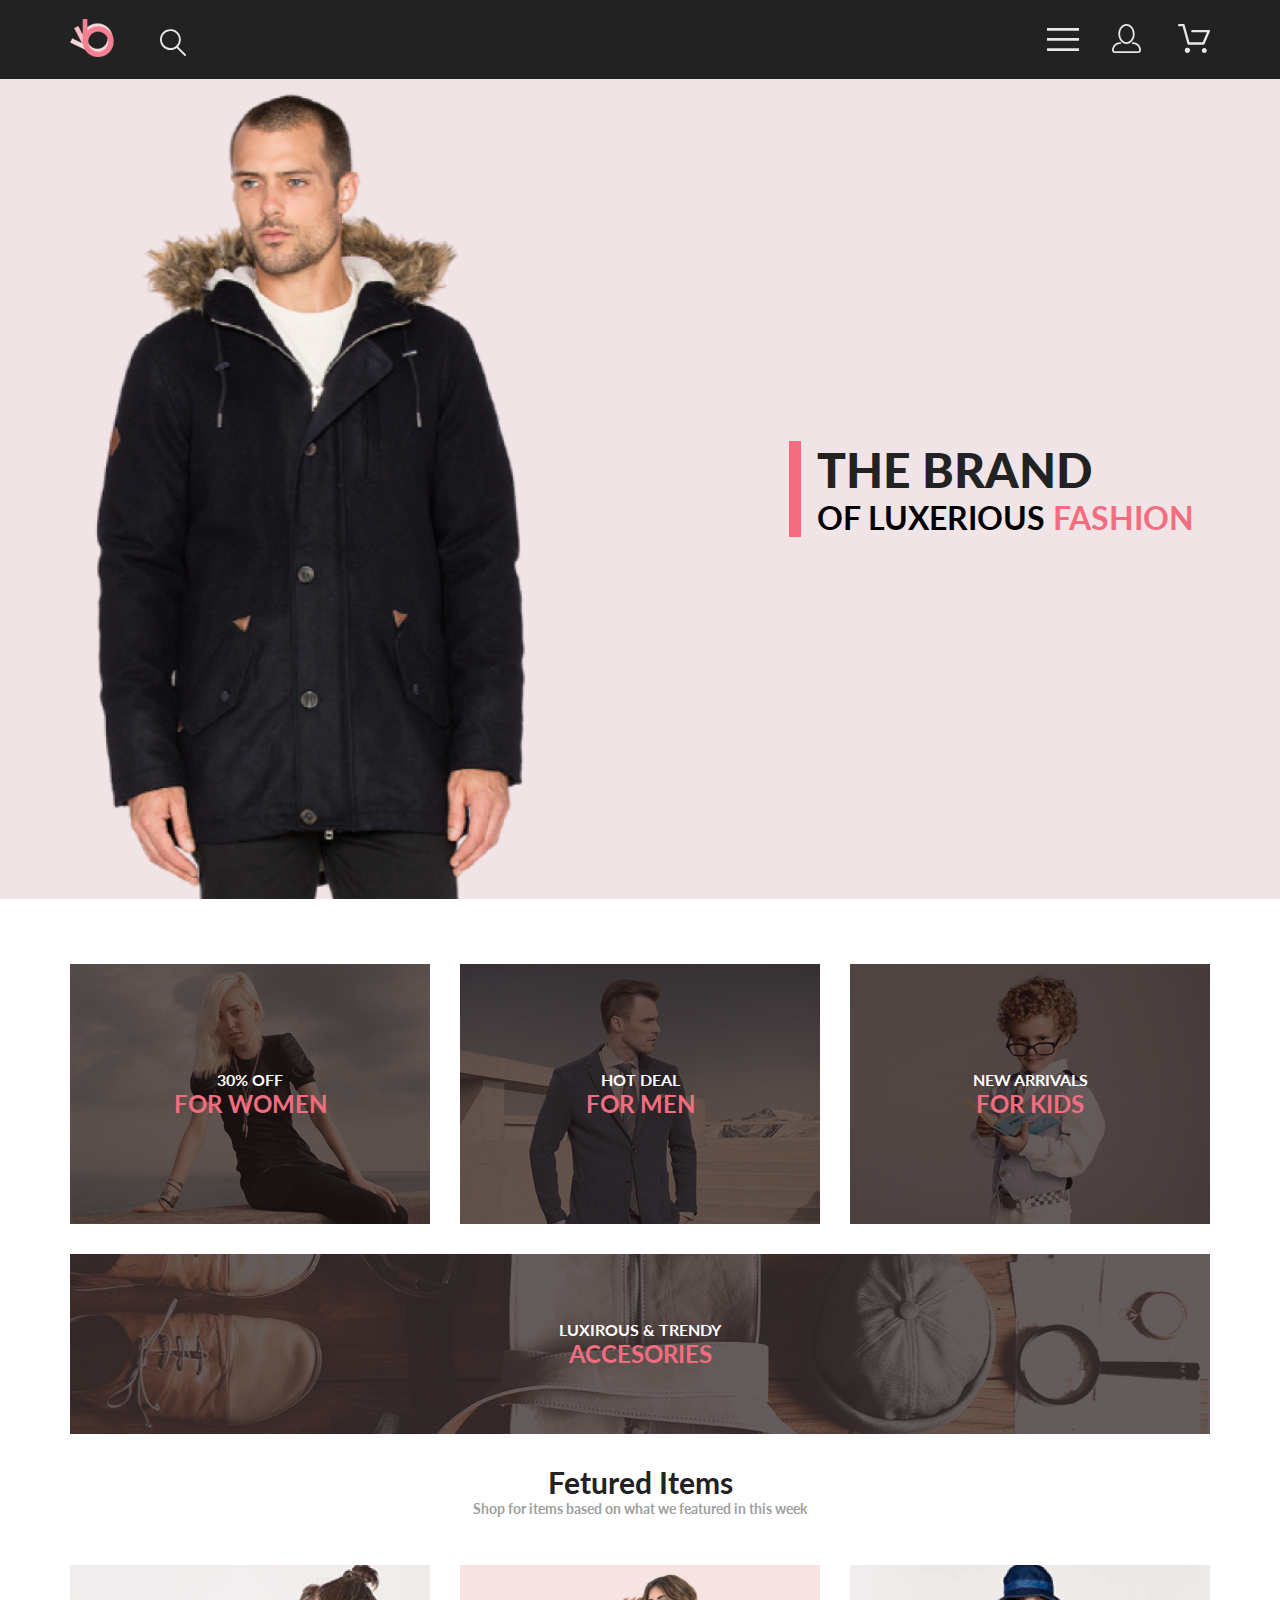
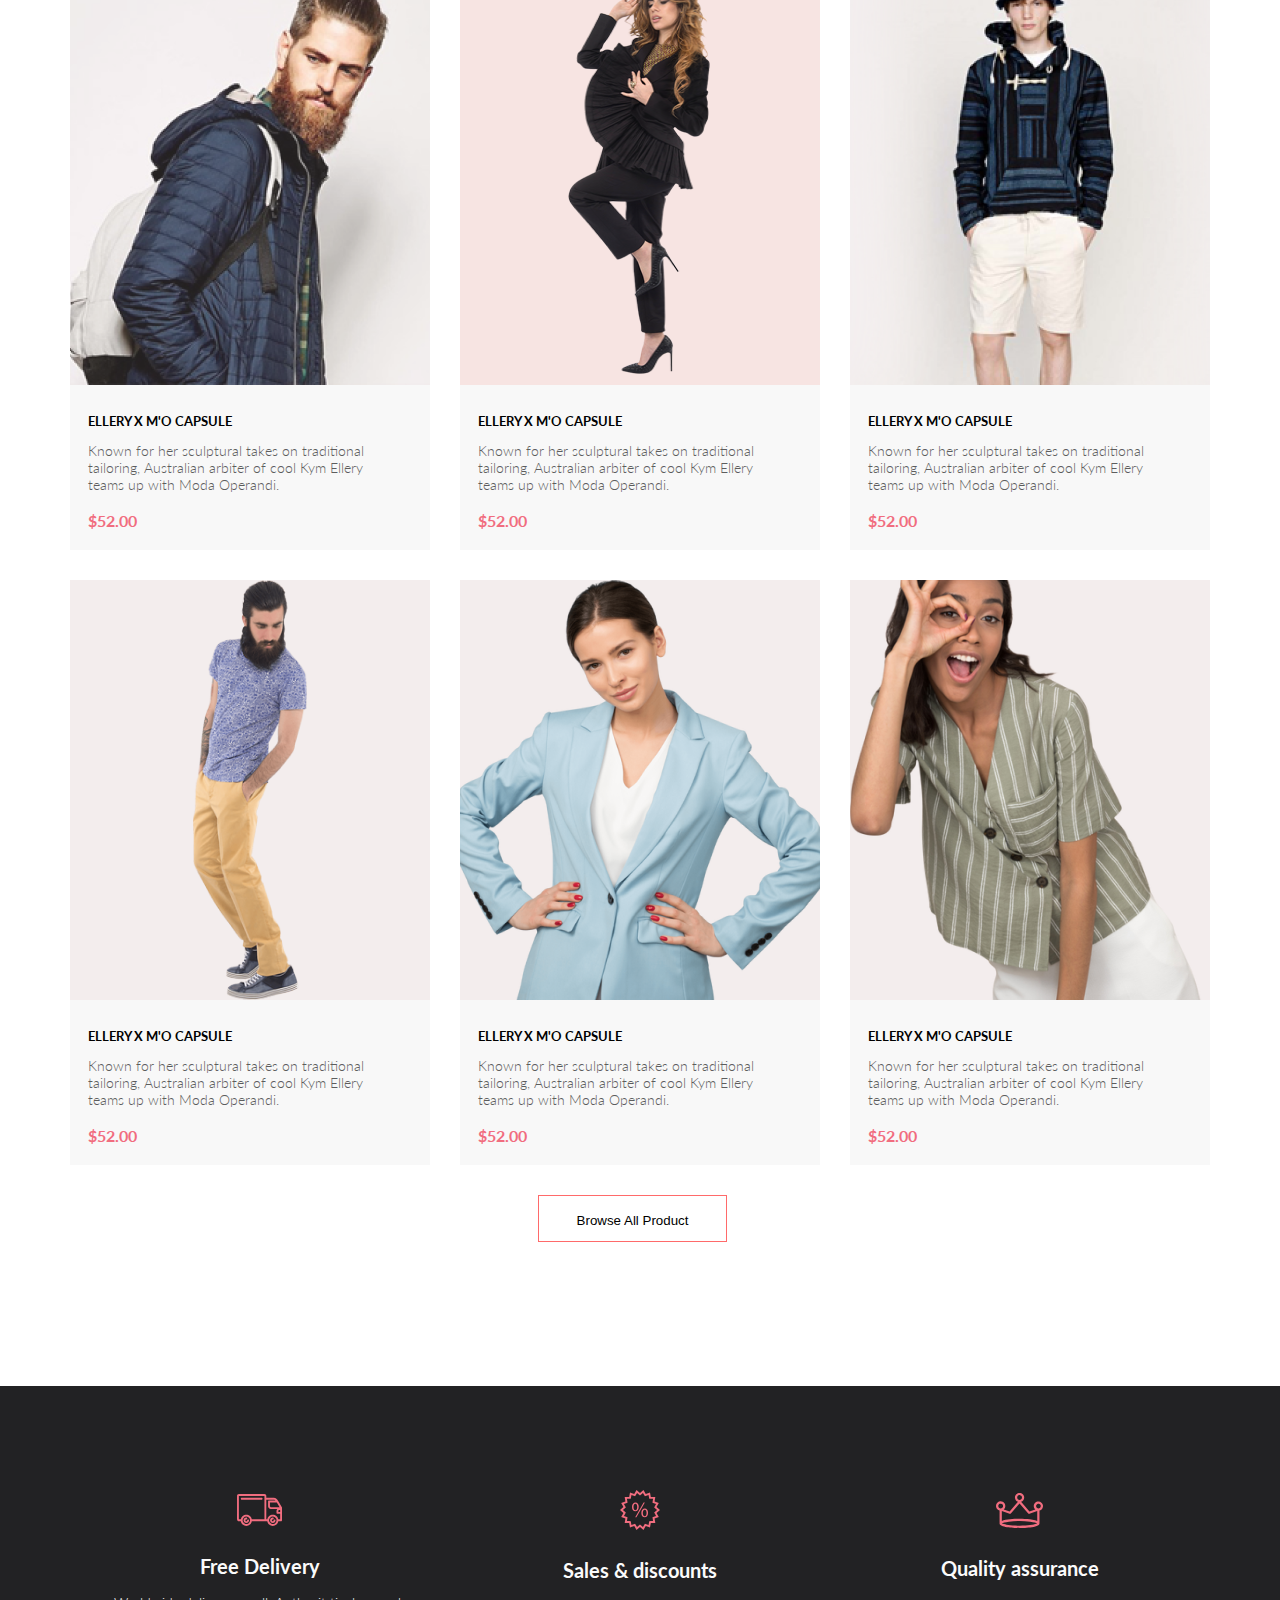
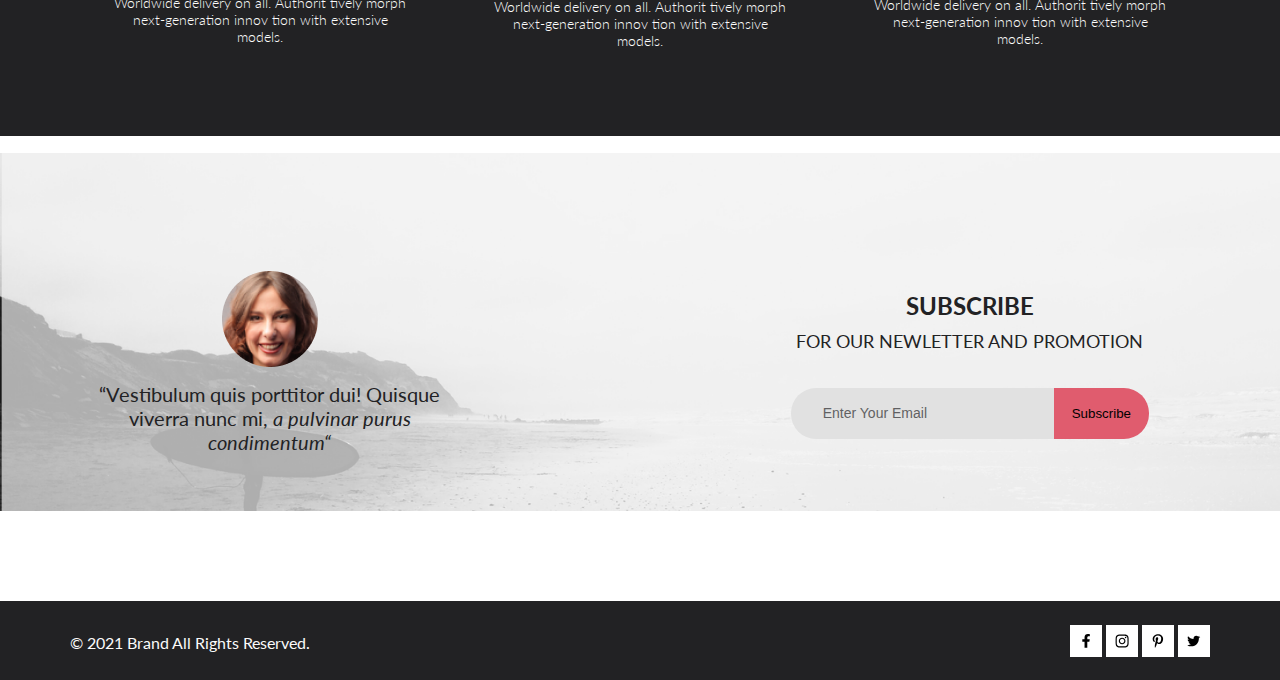
<file: index.html>
<!doctype html>
<html lang="en">
<head>
    <meta charset="UTF-8">
    <!--    <meta name="viewport"-->
    <!--          content="width=device-width, user-scalable=no, initial-scale=1.0">-->

    <meta name="viewport"
          content="width=device-width, user-scalable=no, initial-scale=1.0, maximum-scale=1.0, minimum-scale=1.0">
    <meta http-equiv="X-UA-Compatible" content="ie=edge">
    <title>oksanashop</title>
    <link rel="stylesheet" href="my.css">
    <link href="https://fonts.googleapis.com/css2?family=Lato:wght@300;400;700;900&display=swap" rel="stylesheet">
</head>
<body>
<div class="wrapper">
    <div class="central">

        <header class="header">
            <!--    менюшка-->
            <nav class="block__wrap">
                <div class="container wrap">
                    <div class="header__left">
                        <a class="logo" href="index.html">
                            <img class="logo" src="img/main/header/logo44x38.png" height="38" width="44" alt="logo"></a>
                        <img class="logo" src="img/main/header/circkle26x27.svg" height="28" width="27" alt="quest">
                    </div>
                    <div class="header__right">

                        <input type="checkbox" id="burger">
                        <label class="header__menu" for="burger"><img class="logo_right"
                                                                      src="img/main/header/menu32x23.svg" height="23"
                                                                      width="32" alt="menu"></label>

                        <nav class="header__nav nav">
                            <div class="menu__item">
                                <label class="nav__close" for="burger"><img class="menu__item__x"
                                                                            src="img/main/header/menu-head.svg" alt="x"></label>

                                <ul class="menu__item__list">

                                    <li class="menu__item__header">MENU</li>


                                    <li class="directory">

                                        <ul class="menu__item__subtitle">
                                            <li class="directory"><a href="catalog.html" target="_blank">MAN </a></li>


                                            <li class="list__content"><a href="#" target="_blank">Accessories</a></li>


                                            <li class="list__content"><a href="#" target="_blank">Bags</a></li>


                                            <li class="list__content"><a href="#" target="_blank">Denim</a></li>


                                            <li class="list__content"><a href="#" target="_blank">T-Shirts</a></li>

                                        </ul>
                                    </li>
                                    <li class="directory">


                                        <ul class="menu__item__subtitle">
                                            <li class="directory"><a href="catalog.html" target="_blank">WOMAN></a></li>


                                            <li class="list__content"><a href="#" target="_blank">Accessories</a></li>


                                            <li class="list__content"><a href="#" target="_blank">Jackets & Coats</a>
                                            </li>


                                            <li class="list__content"><a href="#" target="_blank">Polos</a></li>


                                            <li class="list__content"><a href="#" target="_blank">T-Shirts</a></li>


                                            <li class="list__content"><a href="#" target="_blank">Shirts</a></li>

                                        </ul>
                                    </li>
                                    <li class="directory">
                                        <ul class="menu__item__subtitle">
                                            <li class="directory"><a href="catalog.html" target="_blank">KIDS</a></li>


                                            <li class="list__content"><a href="#" target="_blank">Accessories </a></li>


                                            <li class="list__content"><a href="#" target="_blank">Jackets & Coats </a>
                                            </li>

                                            <li class="list__content"><a href="#" target="_blank">Polos </a></li>

                                            <li class="list__content"><a href="#" target="_blank">T-Shirts </a></li>

                                            <li class="list__content"><a href="#" target="_blank">Shirts </a></li>

                                            <li class="list__content"><a href="#" target="_blank">Bags </a></li>
                                        </ul>
                                    </li>
                                </ul>

                            </div>
                        </nav>

                        <div class="logo__men">
                            <a class="logo_right" href="produkt.html"> <img class="logo_right"
                                                                            src="img/main/header/man29x29.svg" alt="#"></a>
                            <a class="logo_right" href="cart.html"> <img class="logo_right"
                                                                         src="img/main/header/basket32x29.svg"
                                                                         alt="shopping"></a>
                        </div>
                    </div>
                </div>
            </nav>
        </header>
        <!--    верхняя картинка-->
        <main>
            <div class="item__background">

                <div class="container item">


                    <div class="item__text">
                        <h1 class="item__text__stile">
                            <span class="text_bold">THE BRAND </span> <br>
                            OF LUXERIOUS <span class="text_red"> FASHION</span>
                        </h1>
                    </div>


                </div>
            </div>

            <!--средний блок-->
            <div class="block">
                <div class="container block_section">
                    <div class="block__top__section">
                        <div class="block__text block__woman"><h2 class="top__text__block">30% OFF<br><span
                                class="bottom__text__block"><a class="block__top__section__link" href="catalog.html">
                    FOR WOMEN</a></span></h2></div>
                        <div class="block__text block__men"><h2 class="top__text__block">HOT DEAL<br><span
                                class="bottom__text__block"><a class="block__top__section__link" href="catalog.html">
                    FOR MEN</a></span></h2></div>
                        <div class="block__text block__kids"><h2 class="top__text__block">NEW ARRIVALS<br><span
                                class="bottom__text__block"><a class="block__top__section__link" href="catalog.html">
                    FOR KIDS</a></span></h2></div>
                    </div>
                    <div class="block__bottom__section">
                        <div class="block__text block__accesories"><h2 class="top__text__block">LUXIROUS &
                            TRENDY<br><span
                                    class="bottom__text__block"><a class="block__top__section__link"
                                                                   href="catalog.html">
                    ACCESORIES</a></span></h2>
                        </div>
                    </div>
                </div>
            </div>


            <!--   карты товаров-->
            <div class="container card">
                <div class="card__header"><h2 class="header__text__card">Fetured Items</h2>
                    <h4 class="card__header__text">Shop for items based on what we featured in this week</h4>
                </div>

                <div class="container card__features">

                    <div class="card__product">
                        <div class="hover">
                            <img src="img/main/map/map1.png" alt="photo">
                            <div class="overlay">
                                <button class="btn">
                                    <svg width="139" height="44" viewBox="0 0 139 44" fill="none"
                                         xmlns="http://www.w3.org/2000/svg">
                                        <path d="M138.5 0.5H0.5V43.5H138.5V0.5Z" stroke="white"
                                              stroke-linejoin="round"/>
                                        <path d="M34.9509 34.2667H34.8386C34.2294 34.2667 33.7177 33.7671 33.6735 33.1294C33.629 32.4607 34.1175 31.8785 34.7626 31.8346C34.788 31.8329 34.8145 31.832 34.8405 31.832C35.4575 31.832 35.9743 32.3219 36.0201 32.9487C36.0319 33.1971 35.9914 33.5514 35.736 33.8439L35.73 33.8507L35.7242 33.8575C35.5275 34.0912 35.2607 34.2321 34.9509 34.2667ZM21.2189 34.2604C20.5683 34.2604 20.0391 33.7174 20.0391 33.05C20.0391 32.3832 20.5683 31.8406 21.2189 31.8406C21.8694 31.8406 22.3987 32.3832 22.3987 33.05C22.3987 33.7174 21.8694 34.2604 21.2189 34.2604Z"
                                              fill="white"/>
                                        <path d="M34.876 33.2662C34.921 33.2549 34.9423 33.2339 34.96 33.2129C34.9678 33.2037 34.9756 33.1946 34.9835 33.1855C35.02 33.1438 35.0233 33.0553 35.0224 33.0105C35.0092 32.9044 34.9185 32.8315 34.8412 32.8315C34.8375 32.8315 34.8336 32.8317 34.8312 32.8318C34.7531 32.8372 34.6653 32.9409 34.6719 33.0625C34.6813 33.1793 34.7675 33.2662 34.8392 33.2662H34.876ZM21.2195 33.2599C21.3187 33.2599 21.3994 33.1655 21.3994 33.0496C21.3994 32.9341 21.3187 32.8401 21.2195 32.8401C21.1204 32.8401 21.0397 32.9341 21.0397 33.0496C21.0397 33.1655 21.1204 33.2599 21.2195 33.2599ZM34.9995 35.2662C34.9517 35.2662 34.8878 35.2662 34.8392 35.2662C33.7017 35.2662 32.7567 34.3545 32.6765 33.198C32.5964 31.9929 33.4937 30.9183 34.6953 30.8364C34.7441 30.8331 34.7928 30.8315 34.8412 30.8315C35.9799 30.8315 36.9413 31.7324 37.019 32.8884C37.0505 33.4915 36.8741 34.0612 36.4898 34.5012C36.1055 34.9575 35.5764 35.2177 34.9995 35.2662ZM21.2195 35.2599C20.0153 35.2599 19.0397 34.2709 19.0397 33.0496C19.0397 31.8291 20.0153 30.8401 21.2195 30.8401C22.4237 30.8401 23.3994 31.8291 23.3994 33.0496C23.3994 34.2709 22.4237 35.2599 21.2195 35.2599ZM34.1984 28.3938H22.1331C21.7001 28.3938 21.3159 28.1005 21.2033 27.6775L17.2775 13.2477H14.5217C13.9934 13.2477 13.5605 12.8086 13.5605 12.2704C13.5605 11.733 13.9934 11.293 14.5217 11.293H17.9993C18.4313 11.293 18.8156 11.5863 18.9281 12.0103L22.8539 26.4391H33.5576L37.1144 18.1338H25.2578C24.7286 18.1338 24.2957 17.6937 24.2957 17.1565C24.2957 16.6191 24.7286 16.1791 25.2578 16.1791H38.5886C38.9091 16.1791 39.2141 16.3419 39.3896 16.6191C39.566 16.8954 39.5984 17.2374 39.4697 17.547L35.0795 27.807C34.9193 28.1653 34.5827 28.3938 34.1984 28.3938Z"
                                              fill="white"/>
                                        <path d="M34.876 33.2662C34.921 33.2549 34.9423 33.2339 34.96 33.2129C34.9678 33.2037 34.9756 33.1946 34.9835 33.1855C35.02 33.1438 35.0233 33.0553 35.0224 33.0105C35.0092 32.9044 34.9185 32.8315 34.8412 32.8315C34.8375 32.8315 34.8336 32.8317 34.8312 32.8318C34.7531 32.8372 34.6653 32.9409 34.6719 33.0625C34.6813 33.1793 34.7675 33.2662 34.8392 33.2662H34.876ZM21.2195 33.2599C21.3187 33.2599 21.3994 33.1655 21.3994 33.0496C21.3994 32.9341 21.3187 32.8401 21.2195 32.8401C21.1204 32.8401 21.0397 32.9341 21.0397 33.0496C21.0397 33.1655 21.1204 33.2599 21.2195 33.2599ZM34.9995 35.2662C34.9517 35.2662 34.8878 35.2662 34.8392 35.2662C33.7017 35.2662 32.7567 34.3545 32.6765 33.198C32.5964 31.9929 33.4937 30.9183 34.6953 30.8364C34.7441 30.8331 34.7928 30.8315 34.8412 30.8315C35.9799 30.8315 36.9413 31.7324 37.019 32.8884C37.0505 33.4915 36.8741 34.0612 36.4898 34.5012C36.1055 34.9575 35.5764 35.2177 34.9995 35.2662ZM21.2195 35.2599C20.0153 35.2599 19.0397 34.2709 19.0397 33.0496C19.0397 31.8291 20.0153 30.8401 21.2195 30.8401C22.4237 30.8401 23.3994 31.8291 23.3994 33.0496C23.3994 34.2709 22.4237 35.2599 21.2195 35.2599ZM34.1984 28.3938H22.1331C21.7001 28.3938 21.3159 28.1005 21.2033 27.6775L17.2775 13.2477H14.5217C13.9934 13.2477 13.5605 12.8086 13.5605 12.2704C13.5605 11.733 13.9934 11.293 14.5217 11.293H17.9993C18.4313 11.293 18.8156 11.5863 18.9281 12.0103L22.8539 26.4391H33.5576L37.1144 18.1338H25.2578C24.7286 18.1338 24.2957 17.6937 24.2957 17.1565C24.2957 16.6191 24.7286 16.1791 25.2578 16.1791H38.5886C38.9091 16.1791 39.2141 16.3419 39.3896 16.6191C39.566 16.8954 39.5984 17.2374 39.4697 17.547L35.0795 27.807C34.9193 28.1653 34.5827 28.3938 34.1984 28.3938Z"
                                              fill="white"/>
                                        <path d="M57.2018 24.5104L55.6268 20.4294C55.5801 20.308 55.5311 20.168 55.4798 20.0094C55.4284 19.846 55.3794 19.6734 55.3328 19.4914C55.2348 19.8694 55.1344 20.1844 55.0318 20.4364L53.4568 24.5104H57.2018ZM60.0298 28.2344H58.9798C58.8584 28.2344 58.7604 28.204 58.6858 28.1434C58.6111 28.0827 58.5551 28.0057 58.5178 27.9124L57.5798 25.4904H53.0788L52.1408 27.9124C52.1128 27.9964 52.0591 28.071 51.9798 28.1364C51.9004 28.2017 51.8024 28.2344 51.6858 28.2344H50.6358L54.6468 18.2034H56.0188L60.0298 28.2344ZM65.525 22.8304C65.2916 22.5177 65.0396 22.3007 64.769 22.1794C64.4983 22.0534 64.195 21.9904 63.859 21.9904C63.201 21.9904 62.6946 22.226 62.34 22.6974C61.9853 23.1687 61.808 23.8407 61.808 24.7134C61.808 25.1754 61.8476 25.572 61.927 25.9034C62.0063 26.23 62.123 26.5007 62.277 26.7154C62.431 26.9254 62.62 27.0794 62.844 27.1774C63.068 27.2754 63.3223 27.3244 63.607 27.3244C64.0176 27.3244 64.3746 27.231 64.678 27.0444C64.986 26.8577 65.2683 26.594 65.525 26.2534V22.8304ZM66.771 17.9234V28.2344H66.029C65.8516 28.2344 65.7396 28.148 65.693 27.9754L65.581 27.1144C65.2776 27.4784 64.9323 27.7724 64.545 27.9964C64.1576 28.2204 63.7096 28.3324 63.201 28.3324C62.795 28.3324 62.4263 28.2554 62.095 28.1014C61.7636 27.9427 61.4813 27.7117 61.248 27.4084C61.0146 27.105 60.835 26.727 60.709 26.2744C60.583 25.8217 60.52 25.3014 60.52 24.7134C60.52 24.1907 60.59 23.7054 60.73 23.2574C60.87 22.8047 61.0706 22.4127 61.332 22.0814C61.5933 21.75 61.913 21.491 62.291 21.3044C62.6736 21.113 63.103 21.0174 63.579 21.0174C64.013 21.0174 64.384 21.092 64.692 21.2414C65.0046 21.386 65.2823 21.589 65.525 21.8504V17.9234H66.771ZM73.359 22.8304C73.1256 22.5177 72.8736 22.3007 72.603 22.1794C72.3323 22.0534 72.029 21.9904 71.693 21.9904C71.035 21.9904 70.5286 22.226 70.174 22.6974C69.8193 23.1687 69.642 23.8407 69.642 24.7134C69.642 25.1754 69.6816 25.572 69.761 25.9034C69.8403 26.23 69.957 26.5007 70.111 26.7154C70.265 26.9254 70.454 27.0794 70.678 27.1774C70.902 27.2754 71.1563 27.3244 71.441 27.3244C71.8516 27.3244 72.2086 27.231 72.512 27.0444C72.82 26.8577 73.1023 26.594 73.359 26.2534V22.8304ZM74.605 17.9234V28.2344H73.863C73.6856 28.2344 73.5736 28.148 73.527 27.9754L73.415 27.1144C73.1116 27.4784 72.7663 27.7724 72.379 27.9964C71.9916 28.2204 71.5436 28.3324 71.035 28.3324C70.629 28.3324 70.2603 28.2554 69.929 28.1014C69.5976 27.9427 69.3153 27.7117 69.082 27.4084C68.8486 27.105 68.669 26.727 68.543 26.2744C68.417 25.8217 68.354 25.3014 68.354 24.7134C68.354 24.1907 68.424 23.7054 68.564 23.2574C68.704 22.8047 68.9046 22.4127 69.166 22.0814C69.4273 21.75 69.747 21.491 70.125 21.3044C70.5076 21.113 70.937 21.0174 71.413 21.0174C71.847 21.0174 72.218 21.092 72.526 21.2414C72.8386 21.386 73.1163 21.589 73.359 21.8504V17.9234H74.605ZM82.332 28.3464C81.772 28.3464 81.3403 28.19 81.037 27.8774C80.7383 27.5647 80.589 27.1144 80.589 26.5264V22.1864H79.735C79.6603 22.1864 79.5973 22.1654 79.546 22.1234C79.4946 22.0767 79.469 22.0067 79.469 21.9134V21.4164L80.631 21.2694L80.918 19.0784C80.932 19.0084 80.9623 18.9524 81.009 18.9104C81.0603 18.8637 81.1256 18.8404 81.205 18.8404H81.835V21.2834H83.886V22.1864H81.835V26.4424C81.835 26.741 81.9073 26.9627 82.052 27.1074C82.1966 27.252 82.3833 27.3244 82.612 27.3244C82.7426 27.3244 82.8546 27.308 82.948 27.2754C83.046 27.238 83.13 27.1984 83.2 27.1564C83.27 27.1144 83.3283 27.077 83.375 27.0444C83.4263 27.007 83.4706 26.9884 83.508 26.9884C83.5733 26.9884 83.6316 27.028 83.683 27.1074L84.047 27.7024C83.8323 27.903 83.5733 28.0617 83.27 28.1784C82.9666 28.2904 82.654 28.3464 82.332 28.3464ZM88.1205 21.0314C88.6385 21.0314 89.1052 21.1177 89.5205 21.2904C89.9359 21.463 90.2905 21.708 90.5845 22.0254C90.8785 22.3427 91.1025 22.7277 91.2565 23.1804C91.4152 23.6284 91.4945 24.13 91.4945 24.6854C91.4945 25.2454 91.4152 25.7494 91.2565 26.1974C91.1025 26.6454 90.8785 27.028 90.5845 27.3454C90.2905 27.6627 89.9359 27.9077 89.5205 28.0804C89.1052 28.2484 88.6385 28.3324 88.1205 28.3324C87.5979 28.3324 87.1265 28.2484 86.7065 28.0804C86.2912 27.9077 85.9365 27.6627 85.6425 27.3454C85.3485 27.028 85.1222 26.6454 84.9635 26.1974C84.8095 25.7494 84.7325 25.2454 84.7325 24.6854C84.7325 24.13 84.8095 23.6284 84.9635 23.1804C85.1222 22.7277 85.3485 22.3427 85.6425 22.0254C85.9365 21.708 86.2912 21.463 86.7065 21.2904C87.1265 21.1177 87.5979 21.0314 88.1205 21.0314ZM88.1205 27.3594C88.8205 27.3594 89.3432 27.126 89.6885 26.6594C90.0339 26.188 90.2065 25.5324 90.2065 24.6924C90.2065 23.8477 90.0339 23.1897 89.6885 22.7184C89.3432 22.247 88.8205 22.0114 88.1205 22.0114C87.7659 22.0114 87.4555 22.072 87.1895 22.1934C86.9282 22.3147 86.7089 22.4897 86.5315 22.7184C86.3589 22.947 86.2282 23.2294 86.1395 23.5654C86.0555 23.8967 86.0135 24.2724 86.0135 24.6924C86.0135 25.5324 86.1862 26.188 86.5315 26.6594C86.8815 27.126 87.4112 27.3594 88.1205 27.3594ZM103.993 26.1624C104.068 26.1624 104.133 26.1927 104.189 26.2534L104.728 26.8344C104.317 27.3104 103.818 27.6814 103.23 27.9474C102.647 28.2134 101.94 28.3464 101.109 28.3464C100.39 28.3464 99.7369 28.2227 99.1489 27.9754C98.5609 27.7234 98.0593 27.3734 97.6439 26.9254C97.2286 26.4727 96.9066 25.9314 96.6779 25.3014C96.4493 24.6714 96.3349 23.9784 96.3349 23.2224C96.3349 22.4664 96.4539 21.7734 96.6919 21.1434C96.9299 20.5134 97.2636 19.972 97.6929 19.5194C98.1269 19.0667 98.6449 18.7167 99.2469 18.4694C99.8489 18.2174 100.514 18.0914 101.242 18.0914C101.956 18.0914 102.586 18.2057 103.132 18.4344C103.678 18.663 104.159 18.9734 104.574 19.3654L104.126 19.9884C104.098 20.035 104.061 20.0747 104.014 20.1074C103.972 20.1354 103.914 20.1494 103.839 20.1494C103.755 20.1494 103.652 20.105 103.531 20.0164C103.41 19.923 103.251 19.8204 103.055 19.7084C102.859 19.5964 102.614 19.496 102.32 19.4074C102.026 19.314 101.664 19.2674 101.235 19.2674C100.717 19.2674 100.243 19.3584 99.8139 19.5404C99.3846 19.7177 99.0136 19.9767 98.7009 20.3174C98.3929 20.658 98.1526 21.0734 97.9799 21.5634C97.8073 22.0534 97.7209 22.6064 97.7209 23.2224C97.7209 23.8477 97.8096 24.4054 97.9869 24.8954C98.1689 25.3854 98.4139 25.8007 98.7219 26.1414C99.0346 26.4774 99.4009 26.734 99.8209 26.9114C100.246 27.0887 100.703 27.1774 101.193 27.1774C101.492 27.1774 101.76 27.161 101.998 27.1284C102.241 27.091 102.462 27.035 102.663 26.9604C102.868 26.8857 103.057 26.7924 103.23 26.6804C103.407 26.5637 103.582 26.426 103.755 26.2674C103.834 26.1974 103.914 26.1624 103.993 26.1624ZM109.851 25.0424C109.277 25.061 108.787 25.1077 108.381 25.1824C107.98 25.2524 107.651 25.3457 107.394 25.4624C107.142 25.579 106.958 25.7167 106.841 25.8754C106.729 26.034 106.673 26.2114 106.673 26.4074C106.673 26.594 106.704 26.755 106.764 26.8904C106.825 27.0257 106.907 27.1377 107.009 27.2264C107.117 27.3104 107.24 27.3734 107.38 27.4154C107.525 27.4527 107.679 27.4714 107.842 27.4714C108.062 27.4714 108.262 27.4504 108.444 27.4084C108.626 27.3617 108.797 27.2964 108.955 27.2124C109.119 27.1284 109.273 27.028 109.417 26.9114C109.567 26.7947 109.711 26.6617 109.851 26.5124V25.0424ZM105.826 22.1444C106.218 21.7664 106.641 21.484 107.093 21.2974C107.546 21.1107 108.048 21.0174 108.598 21.0174C108.995 21.0174 109.347 21.0827 109.655 21.2134C109.963 21.344 110.222 21.526 110.432 21.7594C110.642 21.9927 110.801 22.275 110.908 22.6064C111.016 22.9377 111.069 23.3017 111.069 23.6984V28.2344H110.516C110.395 28.2344 110.302 28.2157 110.236 28.1784C110.171 28.1364 110.12 28.057 110.082 27.9404L109.942 27.2684C109.756 27.441 109.574 27.595 109.396 27.7304C109.219 27.861 109.032 27.973 108.836 28.0664C108.64 28.155 108.43 28.2227 108.206 28.2694C107.987 28.3207 107.742 28.3464 107.471 28.3464C107.196 28.3464 106.937 28.309 106.694 28.2344C106.452 28.155 106.239 28.0384 106.057 27.8844C105.88 27.7304 105.738 27.5367 105.63 27.3034C105.528 27.0654 105.476 26.7854 105.476 26.4634C105.476 26.1834 105.553 25.915 105.707 25.6584C105.861 25.397 106.111 25.166 106.456 24.9654C106.802 24.7647 107.252 24.6014 107.807 24.4754C108.363 24.3447 109.044 24.27 109.851 24.2514V23.6984C109.851 23.1477 109.732 22.7324 109.494 22.4524C109.256 22.1677 108.909 22.0254 108.451 22.0254C108.143 22.0254 107.884 22.065 107.674 22.1444C107.469 22.219 107.289 22.3054 107.135 22.4034C106.986 22.4967 106.855 22.583 106.743 22.6624C106.636 22.737 106.529 22.7744 106.421 22.7744C106.337 22.7744 106.265 22.7534 106.204 22.7114C106.144 22.6647 106.092 22.6087 106.05 22.5434L105.826 22.1444ZM114.15 22.5644C114.374 22.079 114.65 21.701 114.976 21.4304C115.303 21.155 115.702 21.0174 116.173 21.0174C116.323 21.0174 116.465 21.0337 116.6 21.0664C116.74 21.099 116.864 21.1504 116.971 21.2204L116.88 22.1514C116.852 22.268 116.782 22.3264 116.67 22.3264C116.605 22.3264 116.509 22.3124 116.383 22.2844C116.257 22.2564 116.115 22.2424 115.956 22.2424C115.732 22.2424 115.532 22.275 115.354 22.3404C115.182 22.4057 115.025 22.5037 114.885 22.6344C114.75 22.7604 114.626 22.919 114.514 23.1104C114.407 23.297 114.309 23.5117 114.22 23.7544V28.2344H112.967V21.1434H113.681C113.817 21.1434 113.91 21.169 113.961 21.2204C114.013 21.2717 114.048 21.3604 114.066 21.4864L114.15 22.5644ZM120.244 28.3464C119.684 28.3464 119.252 28.19 118.949 27.8774C118.65 27.5647 118.501 27.1144 118.501 26.5264V22.1864H117.647C117.572 22.1864 117.509 22.1654 117.458 22.1234C117.407 22.0767 117.381 22.0067 117.381 21.9134V21.4164L118.543 21.2694L118.83 19.0784C118.844 19.0084 118.874 18.9524 118.921 18.9104C118.972 18.8637 119.038 18.8404 119.117 18.8404H119.747V21.2834H121.798V22.1864H119.747V26.4424C119.747 26.741 119.819 26.9627 119.964 27.1074C120.109 27.252 120.295 27.3244 120.524 27.3244C120.655 27.3244 120.767 27.308 120.86 27.2754C120.958 27.238 121.042 27.1984 121.112 27.1564C121.182 27.1144 121.24 27.077 121.287 27.0444C121.338 27.007 121.383 26.9884 121.42 26.9884C121.485 26.9884 121.544 27.028 121.595 27.1074L121.959 27.7024C121.744 27.903 121.485 28.0617 121.182 28.1784C120.879 28.2904 120.566 28.3464 120.244 28.3464Z"
                                              fill="white"/>
                                    </svg>
                                </button>
                            </div>
                        </div>
                        <a class="card__link" href="#"><h3 class="caption">ELLERY X M'O CAPSULE</h3></a>
                        <p class="card__caption">Known for her sculptural takes on traditional tailoring, Australian
                            arbiter of cool Kym Ellery teams up with Moda Operandi.</p>
                        <h3 class="card__price">$52.00</h3></div>
                    <div class="card__product">
                        <div class="hover">
                            <img src="img/main/map/map2.png" alt="photo">
                            <div class="overlay">
                                <button class="btn">
                                    <svg width="139" height="44" viewBox="0 0 139 44" fill="none"
                                         xmlns="http://www.w3.org/2000/svg">
                                        <path d="M138.5 0.5H0.5V43.5H138.5V0.5Z" stroke="white"
                                              stroke-linejoin="round"/>
                                        <path d="M34.9509 34.2667H34.8386C34.2294 34.2667 33.7177 33.7671 33.6735 33.1294C33.629 32.4607 34.1175 31.8785 34.7626 31.8346C34.788 31.8329 34.8145 31.832 34.8405 31.832C35.4575 31.832 35.9743 32.3219 36.0201 32.9487C36.0319 33.1971 35.9914 33.5514 35.736 33.8439L35.73 33.8507L35.7242 33.8575C35.5275 34.0912 35.2607 34.2321 34.9509 34.2667ZM21.2189 34.2604C20.5683 34.2604 20.0391 33.7174 20.0391 33.05C20.0391 32.3832 20.5683 31.8406 21.2189 31.8406C21.8694 31.8406 22.3987 32.3832 22.3987 33.05C22.3987 33.7174 21.8694 34.2604 21.2189 34.2604Z"
                                              fill="white"/>
                                        <path d="M34.876 33.2662C34.921 33.2549 34.9423 33.2339 34.96 33.2129C34.9678 33.2037 34.9756 33.1946 34.9835 33.1855C35.02 33.1438 35.0233 33.0553 35.0224 33.0105C35.0092 32.9044 34.9185 32.8315 34.8412 32.8315C34.8375 32.8315 34.8336 32.8317 34.8312 32.8318C34.7531 32.8372 34.6653 32.9409 34.6719 33.0625C34.6813 33.1793 34.7675 33.2662 34.8392 33.2662H34.876ZM21.2195 33.2599C21.3187 33.2599 21.3994 33.1655 21.3994 33.0496C21.3994 32.9341 21.3187 32.8401 21.2195 32.8401C21.1204 32.8401 21.0397 32.9341 21.0397 33.0496C21.0397 33.1655 21.1204 33.2599 21.2195 33.2599ZM34.9995 35.2662C34.9517 35.2662 34.8878 35.2662 34.8392 35.2662C33.7017 35.2662 32.7567 34.3545 32.6765 33.198C32.5964 31.9929 33.4937 30.9183 34.6953 30.8364C34.7441 30.8331 34.7928 30.8315 34.8412 30.8315C35.9799 30.8315 36.9413 31.7324 37.019 32.8884C37.0505 33.4915 36.8741 34.0612 36.4898 34.5012C36.1055 34.9575 35.5764 35.2177 34.9995 35.2662ZM21.2195 35.2599C20.0153 35.2599 19.0397 34.2709 19.0397 33.0496C19.0397 31.8291 20.0153 30.8401 21.2195 30.8401C22.4237 30.8401 23.3994 31.8291 23.3994 33.0496C23.3994 34.2709 22.4237 35.2599 21.2195 35.2599ZM34.1984 28.3938H22.1331C21.7001 28.3938 21.3159 28.1005 21.2033 27.6775L17.2775 13.2477H14.5217C13.9934 13.2477 13.5605 12.8086 13.5605 12.2704C13.5605 11.733 13.9934 11.293 14.5217 11.293H17.9993C18.4313 11.293 18.8156 11.5863 18.9281 12.0103L22.8539 26.4391H33.5576L37.1144 18.1338H25.2578C24.7286 18.1338 24.2957 17.6937 24.2957 17.1565C24.2957 16.6191 24.7286 16.1791 25.2578 16.1791H38.5886C38.9091 16.1791 39.2141 16.3419 39.3896 16.6191C39.566 16.8954 39.5984 17.2374 39.4697 17.547L35.0795 27.807C34.9193 28.1653 34.5827 28.3938 34.1984 28.3938Z"
                                              fill="white"/>
                                        <path d="M34.876 33.2662C34.921 33.2549 34.9423 33.2339 34.96 33.2129C34.9678 33.2037 34.9756 33.1946 34.9835 33.1855C35.02 33.1438 35.0233 33.0553 35.0224 33.0105C35.0092 32.9044 34.9185 32.8315 34.8412 32.8315C34.8375 32.8315 34.8336 32.8317 34.8312 32.8318C34.7531 32.8372 34.6653 32.9409 34.6719 33.0625C34.6813 33.1793 34.7675 33.2662 34.8392 33.2662H34.876ZM21.2195 33.2599C21.3187 33.2599 21.3994 33.1655 21.3994 33.0496C21.3994 32.9341 21.3187 32.8401 21.2195 32.8401C21.1204 32.8401 21.0397 32.9341 21.0397 33.0496C21.0397 33.1655 21.1204 33.2599 21.2195 33.2599ZM34.9995 35.2662C34.9517 35.2662 34.8878 35.2662 34.8392 35.2662C33.7017 35.2662 32.7567 34.3545 32.6765 33.198C32.5964 31.9929 33.4937 30.9183 34.6953 30.8364C34.7441 30.8331 34.7928 30.8315 34.8412 30.8315C35.9799 30.8315 36.9413 31.7324 37.019 32.8884C37.0505 33.4915 36.8741 34.0612 36.4898 34.5012C36.1055 34.9575 35.5764 35.2177 34.9995 35.2662ZM21.2195 35.2599C20.0153 35.2599 19.0397 34.2709 19.0397 33.0496C19.0397 31.8291 20.0153 30.8401 21.2195 30.8401C22.4237 30.8401 23.3994 31.8291 23.3994 33.0496C23.3994 34.2709 22.4237 35.2599 21.2195 35.2599ZM34.1984 28.3938H22.1331C21.7001 28.3938 21.3159 28.1005 21.2033 27.6775L17.2775 13.2477H14.5217C13.9934 13.2477 13.5605 12.8086 13.5605 12.2704C13.5605 11.733 13.9934 11.293 14.5217 11.293H17.9993C18.4313 11.293 18.8156 11.5863 18.9281 12.0103L22.8539 26.4391H33.5576L37.1144 18.1338H25.2578C24.7286 18.1338 24.2957 17.6937 24.2957 17.1565C24.2957 16.6191 24.7286 16.1791 25.2578 16.1791H38.5886C38.9091 16.1791 39.2141 16.3419 39.3896 16.6191C39.566 16.8954 39.5984 17.2374 39.4697 17.547L35.0795 27.807C34.9193 28.1653 34.5827 28.3938 34.1984 28.3938Z"
                                              fill="white"/>
                                        <path d="M57.2018 24.5104L55.6268 20.4294C55.5801 20.308 55.5311 20.168 55.4798 20.0094C55.4284 19.846 55.3794 19.6734 55.3328 19.4914C55.2348 19.8694 55.1344 20.1844 55.0318 20.4364L53.4568 24.5104H57.2018ZM60.0298 28.2344H58.9798C58.8584 28.2344 58.7604 28.204 58.6858 28.1434C58.6111 28.0827 58.5551 28.0057 58.5178 27.9124L57.5798 25.4904H53.0788L52.1408 27.9124C52.1128 27.9964 52.0591 28.071 51.9798 28.1364C51.9004 28.2017 51.8024 28.2344 51.6858 28.2344H50.6358L54.6468 18.2034H56.0188L60.0298 28.2344ZM65.525 22.8304C65.2916 22.5177 65.0396 22.3007 64.769 22.1794C64.4983 22.0534 64.195 21.9904 63.859 21.9904C63.201 21.9904 62.6946 22.226 62.34 22.6974C61.9853 23.1687 61.808 23.8407 61.808 24.7134C61.808 25.1754 61.8476 25.572 61.927 25.9034C62.0063 26.23 62.123 26.5007 62.277 26.7154C62.431 26.9254 62.62 27.0794 62.844 27.1774C63.068 27.2754 63.3223 27.3244 63.607 27.3244C64.0176 27.3244 64.3746 27.231 64.678 27.0444C64.986 26.8577 65.2683 26.594 65.525 26.2534V22.8304ZM66.771 17.9234V28.2344H66.029C65.8516 28.2344 65.7396 28.148 65.693 27.9754L65.581 27.1144C65.2776 27.4784 64.9323 27.7724 64.545 27.9964C64.1576 28.2204 63.7096 28.3324 63.201 28.3324C62.795 28.3324 62.4263 28.2554 62.095 28.1014C61.7636 27.9427 61.4813 27.7117 61.248 27.4084C61.0146 27.105 60.835 26.727 60.709 26.2744C60.583 25.8217 60.52 25.3014 60.52 24.7134C60.52 24.1907 60.59 23.7054 60.73 23.2574C60.87 22.8047 61.0706 22.4127 61.332 22.0814C61.5933 21.75 61.913 21.491 62.291 21.3044C62.6736 21.113 63.103 21.0174 63.579 21.0174C64.013 21.0174 64.384 21.092 64.692 21.2414C65.0046 21.386 65.2823 21.589 65.525 21.8504V17.9234H66.771ZM73.359 22.8304C73.1256 22.5177 72.8736 22.3007 72.603 22.1794C72.3323 22.0534 72.029 21.9904 71.693 21.9904C71.035 21.9904 70.5286 22.226 70.174 22.6974C69.8193 23.1687 69.642 23.8407 69.642 24.7134C69.642 25.1754 69.6816 25.572 69.761 25.9034C69.8403 26.23 69.957 26.5007 70.111 26.7154C70.265 26.9254 70.454 27.0794 70.678 27.1774C70.902 27.2754 71.1563 27.3244 71.441 27.3244C71.8516 27.3244 72.2086 27.231 72.512 27.0444C72.82 26.8577 73.1023 26.594 73.359 26.2534V22.8304ZM74.605 17.9234V28.2344H73.863C73.6856 28.2344 73.5736 28.148 73.527 27.9754L73.415 27.1144C73.1116 27.4784 72.7663 27.7724 72.379 27.9964C71.9916 28.2204 71.5436 28.3324 71.035 28.3324C70.629 28.3324 70.2603 28.2554 69.929 28.1014C69.5976 27.9427 69.3153 27.7117 69.082 27.4084C68.8486 27.105 68.669 26.727 68.543 26.2744C68.417 25.8217 68.354 25.3014 68.354 24.7134C68.354 24.1907 68.424 23.7054 68.564 23.2574C68.704 22.8047 68.9046 22.4127 69.166 22.0814C69.4273 21.75 69.747 21.491 70.125 21.3044C70.5076 21.113 70.937 21.0174 71.413 21.0174C71.847 21.0174 72.218 21.092 72.526 21.2414C72.8386 21.386 73.1163 21.589 73.359 21.8504V17.9234H74.605ZM82.332 28.3464C81.772 28.3464 81.3403 28.19 81.037 27.8774C80.7383 27.5647 80.589 27.1144 80.589 26.5264V22.1864H79.735C79.6603 22.1864 79.5973 22.1654 79.546 22.1234C79.4946 22.0767 79.469 22.0067 79.469 21.9134V21.4164L80.631 21.2694L80.918 19.0784C80.932 19.0084 80.9623 18.9524 81.009 18.9104C81.0603 18.8637 81.1256 18.8404 81.205 18.8404H81.835V21.2834H83.886V22.1864H81.835V26.4424C81.835 26.741 81.9073 26.9627 82.052 27.1074C82.1966 27.252 82.3833 27.3244 82.612 27.3244C82.7426 27.3244 82.8546 27.308 82.948 27.2754C83.046 27.238 83.13 27.1984 83.2 27.1564C83.27 27.1144 83.3283 27.077 83.375 27.0444C83.4263 27.007 83.4706 26.9884 83.508 26.9884C83.5733 26.9884 83.6316 27.028 83.683 27.1074L84.047 27.7024C83.8323 27.903 83.5733 28.0617 83.27 28.1784C82.9666 28.2904 82.654 28.3464 82.332 28.3464ZM88.1205 21.0314C88.6385 21.0314 89.1052 21.1177 89.5205 21.2904C89.9359 21.463 90.2905 21.708 90.5845 22.0254C90.8785 22.3427 91.1025 22.7277 91.2565 23.1804C91.4152 23.6284 91.4945 24.13 91.4945 24.6854C91.4945 25.2454 91.4152 25.7494 91.2565 26.1974C91.1025 26.6454 90.8785 27.028 90.5845 27.3454C90.2905 27.6627 89.9359 27.9077 89.5205 28.0804C89.1052 28.2484 88.6385 28.3324 88.1205 28.3324C87.5979 28.3324 87.1265 28.2484 86.7065 28.0804C86.2912 27.9077 85.9365 27.6627 85.6425 27.3454C85.3485 27.028 85.1222 26.6454 84.9635 26.1974C84.8095 25.7494 84.7325 25.2454 84.7325 24.6854C84.7325 24.13 84.8095 23.6284 84.9635 23.1804C85.1222 22.7277 85.3485 22.3427 85.6425 22.0254C85.9365 21.708 86.2912 21.463 86.7065 21.2904C87.1265 21.1177 87.5979 21.0314 88.1205 21.0314ZM88.1205 27.3594C88.8205 27.3594 89.3432 27.126 89.6885 26.6594C90.0339 26.188 90.2065 25.5324 90.2065 24.6924C90.2065 23.8477 90.0339 23.1897 89.6885 22.7184C89.3432 22.247 88.8205 22.0114 88.1205 22.0114C87.7659 22.0114 87.4555 22.072 87.1895 22.1934C86.9282 22.3147 86.7089 22.4897 86.5315 22.7184C86.3589 22.947 86.2282 23.2294 86.1395 23.5654C86.0555 23.8967 86.0135 24.2724 86.0135 24.6924C86.0135 25.5324 86.1862 26.188 86.5315 26.6594C86.8815 27.126 87.4112 27.3594 88.1205 27.3594ZM103.993 26.1624C104.068 26.1624 104.133 26.1927 104.189 26.2534L104.728 26.8344C104.317 27.3104 103.818 27.6814 103.23 27.9474C102.647 28.2134 101.94 28.3464 101.109 28.3464C100.39 28.3464 99.7369 28.2227 99.1489 27.9754C98.5609 27.7234 98.0593 27.3734 97.6439 26.9254C97.2286 26.4727 96.9066 25.9314 96.6779 25.3014C96.4493 24.6714 96.3349 23.9784 96.3349 23.2224C96.3349 22.4664 96.4539 21.7734 96.6919 21.1434C96.9299 20.5134 97.2636 19.972 97.6929 19.5194C98.1269 19.0667 98.6449 18.7167 99.2469 18.4694C99.8489 18.2174 100.514 18.0914 101.242 18.0914C101.956 18.0914 102.586 18.2057 103.132 18.4344C103.678 18.663 104.159 18.9734 104.574 19.3654L104.126 19.9884C104.098 20.035 104.061 20.0747 104.014 20.1074C103.972 20.1354 103.914 20.1494 103.839 20.1494C103.755 20.1494 103.652 20.105 103.531 20.0164C103.41 19.923 103.251 19.8204 103.055 19.7084C102.859 19.5964 102.614 19.496 102.32 19.4074C102.026 19.314 101.664 19.2674 101.235 19.2674C100.717 19.2674 100.243 19.3584 99.8139 19.5404C99.3846 19.7177 99.0136 19.9767 98.7009 20.3174C98.3929 20.658 98.1526 21.0734 97.9799 21.5634C97.8073 22.0534 97.7209 22.6064 97.7209 23.2224C97.7209 23.8477 97.8096 24.4054 97.9869 24.8954C98.1689 25.3854 98.4139 25.8007 98.7219 26.1414C99.0346 26.4774 99.4009 26.734 99.8209 26.9114C100.246 27.0887 100.703 27.1774 101.193 27.1774C101.492 27.1774 101.76 27.161 101.998 27.1284C102.241 27.091 102.462 27.035 102.663 26.9604C102.868 26.8857 103.057 26.7924 103.23 26.6804C103.407 26.5637 103.582 26.426 103.755 26.2674C103.834 26.1974 103.914 26.1624 103.993 26.1624ZM109.851 25.0424C109.277 25.061 108.787 25.1077 108.381 25.1824C107.98 25.2524 107.651 25.3457 107.394 25.4624C107.142 25.579 106.958 25.7167 106.841 25.8754C106.729 26.034 106.673 26.2114 106.673 26.4074C106.673 26.594 106.704 26.755 106.764 26.8904C106.825 27.0257 106.907 27.1377 107.009 27.2264C107.117 27.3104 107.24 27.3734 107.38 27.4154C107.525 27.4527 107.679 27.4714 107.842 27.4714C108.062 27.4714 108.262 27.4504 108.444 27.4084C108.626 27.3617 108.797 27.2964 108.955 27.2124C109.119 27.1284 109.273 27.028 109.417 26.9114C109.567 26.7947 109.711 26.6617 109.851 26.5124V25.0424ZM105.826 22.1444C106.218 21.7664 106.641 21.484 107.093 21.2974C107.546 21.1107 108.048 21.0174 108.598 21.0174C108.995 21.0174 109.347 21.0827 109.655 21.2134C109.963 21.344 110.222 21.526 110.432 21.7594C110.642 21.9927 110.801 22.275 110.908 22.6064C111.016 22.9377 111.069 23.3017 111.069 23.6984V28.2344H110.516C110.395 28.2344 110.302 28.2157 110.236 28.1784C110.171 28.1364 110.12 28.057 110.082 27.9404L109.942 27.2684C109.756 27.441 109.574 27.595 109.396 27.7304C109.219 27.861 109.032 27.973 108.836 28.0664C108.64 28.155 108.43 28.2227 108.206 28.2694C107.987 28.3207 107.742 28.3464 107.471 28.3464C107.196 28.3464 106.937 28.309 106.694 28.2344C106.452 28.155 106.239 28.0384 106.057 27.8844C105.88 27.7304 105.738 27.5367 105.63 27.3034C105.528 27.0654 105.476 26.7854 105.476 26.4634C105.476 26.1834 105.553 25.915 105.707 25.6584C105.861 25.397 106.111 25.166 106.456 24.9654C106.802 24.7647 107.252 24.6014 107.807 24.4754C108.363 24.3447 109.044 24.27 109.851 24.2514V23.6984C109.851 23.1477 109.732 22.7324 109.494 22.4524C109.256 22.1677 108.909 22.0254 108.451 22.0254C108.143 22.0254 107.884 22.065 107.674 22.1444C107.469 22.219 107.289 22.3054 107.135 22.4034C106.986 22.4967 106.855 22.583 106.743 22.6624C106.636 22.737 106.529 22.7744 106.421 22.7744C106.337 22.7744 106.265 22.7534 106.204 22.7114C106.144 22.6647 106.092 22.6087 106.05 22.5434L105.826 22.1444ZM114.15 22.5644C114.374 22.079 114.65 21.701 114.976 21.4304C115.303 21.155 115.702 21.0174 116.173 21.0174C116.323 21.0174 116.465 21.0337 116.6 21.0664C116.74 21.099 116.864 21.1504 116.971 21.2204L116.88 22.1514C116.852 22.268 116.782 22.3264 116.67 22.3264C116.605 22.3264 116.509 22.3124 116.383 22.2844C116.257 22.2564 116.115 22.2424 115.956 22.2424C115.732 22.2424 115.532 22.275 115.354 22.3404C115.182 22.4057 115.025 22.5037 114.885 22.6344C114.75 22.7604 114.626 22.919 114.514 23.1104C114.407 23.297 114.309 23.5117 114.22 23.7544V28.2344H112.967V21.1434H113.681C113.817 21.1434 113.91 21.169 113.961 21.2204C114.013 21.2717 114.048 21.3604 114.066 21.4864L114.15 22.5644ZM120.244 28.3464C119.684 28.3464 119.252 28.19 118.949 27.8774C118.65 27.5647 118.501 27.1144 118.501 26.5264V22.1864H117.647C117.572 22.1864 117.509 22.1654 117.458 22.1234C117.407 22.0767 117.381 22.0067 117.381 21.9134V21.4164L118.543 21.2694L118.83 19.0784C118.844 19.0084 118.874 18.9524 118.921 18.9104C118.972 18.8637 119.038 18.8404 119.117 18.8404H119.747V21.2834H121.798V22.1864H119.747V26.4424C119.747 26.741 119.819 26.9627 119.964 27.1074C120.109 27.252 120.295 27.3244 120.524 27.3244C120.655 27.3244 120.767 27.308 120.86 27.2754C120.958 27.238 121.042 27.1984 121.112 27.1564C121.182 27.1144 121.24 27.077 121.287 27.0444C121.338 27.007 121.383 26.9884 121.42 26.9884C121.485 26.9884 121.544 27.028 121.595 27.1074L121.959 27.7024C121.744 27.903 121.485 28.0617 121.182 28.1784C120.879 28.2904 120.566 28.3464 120.244 28.3464Z"
                                              fill="white"/>
                                    </svg>
                                </button>
                            </div>
                        </div>
                        <a class="card__link" href="#"><h3 class="caption">ELLERY X M'O CAPSULE</h3></a>
                        <p class="card__caption">Known for her sculptural takes on traditional tailoring, Australian
                            arbiter of cool Kym Ellery teams up with Moda Operandi.</p>
                        <h3 class="card__price">$52.00</h3></div>
                    <div class="card__product">
                        <div class="hover">
                            <img class="card__map" src="img/main/map/map3.png" alt="photo">
                            <div class="overlay">
                                <button class="btn">
                                    <svg width="139" height="44" viewBox="0 0 139 44" fill="none"
                                         xmlns="http://www.w3.org/2000/svg">
                                        <path d="M138.5 0.5H0.5V43.5H138.5V0.5Z" stroke="white"
                                              stroke-linejoin="round"/>
                                        <path d="M34.9509 34.2667H34.8386C34.2294 34.2667 33.7177 33.7671 33.6735 33.1294C33.629 32.4607 34.1175 31.8785 34.7626 31.8346C34.788 31.8329 34.8145 31.832 34.8405 31.832C35.4575 31.832 35.9743 32.3219 36.0201 32.9487C36.0319 33.1971 35.9914 33.5514 35.736 33.8439L35.73 33.8507L35.7242 33.8575C35.5275 34.0912 35.2607 34.2321 34.9509 34.2667ZM21.2189 34.2604C20.5683 34.2604 20.0391 33.7174 20.0391 33.05C20.0391 32.3832 20.5683 31.8406 21.2189 31.8406C21.8694 31.8406 22.3987 32.3832 22.3987 33.05C22.3987 33.7174 21.8694 34.2604 21.2189 34.2604Z"
                                              fill="white"/>
                                        <path d="M34.876 33.2662C34.921 33.2549 34.9423 33.2339 34.96 33.2129C34.9678 33.2037 34.9756 33.1946 34.9835 33.1855C35.02 33.1438 35.0233 33.0553 35.0224 33.0105C35.0092 32.9044 34.9185 32.8315 34.8412 32.8315C34.8375 32.8315 34.8336 32.8317 34.8312 32.8318C34.7531 32.8372 34.6653 32.9409 34.6719 33.0625C34.6813 33.1793 34.7675 33.2662 34.8392 33.2662H34.876ZM21.2195 33.2599C21.3187 33.2599 21.3994 33.1655 21.3994 33.0496C21.3994 32.9341 21.3187 32.8401 21.2195 32.8401C21.1204 32.8401 21.0397 32.9341 21.0397 33.0496C21.0397 33.1655 21.1204 33.2599 21.2195 33.2599ZM34.9995 35.2662C34.9517 35.2662 34.8878 35.2662 34.8392 35.2662C33.7017 35.2662 32.7567 34.3545 32.6765 33.198C32.5964 31.9929 33.4937 30.9183 34.6953 30.8364C34.7441 30.8331 34.7928 30.8315 34.8412 30.8315C35.9799 30.8315 36.9413 31.7324 37.019 32.8884C37.0505 33.4915 36.8741 34.0612 36.4898 34.5012C36.1055 34.9575 35.5764 35.2177 34.9995 35.2662ZM21.2195 35.2599C20.0153 35.2599 19.0397 34.2709 19.0397 33.0496C19.0397 31.8291 20.0153 30.8401 21.2195 30.8401C22.4237 30.8401 23.3994 31.8291 23.3994 33.0496C23.3994 34.2709 22.4237 35.2599 21.2195 35.2599ZM34.1984 28.3938H22.1331C21.7001 28.3938 21.3159 28.1005 21.2033 27.6775L17.2775 13.2477H14.5217C13.9934 13.2477 13.5605 12.8086 13.5605 12.2704C13.5605 11.733 13.9934 11.293 14.5217 11.293H17.9993C18.4313 11.293 18.8156 11.5863 18.9281 12.0103L22.8539 26.4391H33.5576L37.1144 18.1338H25.2578C24.7286 18.1338 24.2957 17.6937 24.2957 17.1565C24.2957 16.6191 24.7286 16.1791 25.2578 16.1791H38.5886C38.9091 16.1791 39.2141 16.3419 39.3896 16.6191C39.566 16.8954 39.5984 17.2374 39.4697 17.547L35.0795 27.807C34.9193 28.1653 34.5827 28.3938 34.1984 28.3938Z"
                                              fill="white"/>
                                        <path d="M34.876 33.2662C34.921 33.2549 34.9423 33.2339 34.96 33.2129C34.9678 33.2037 34.9756 33.1946 34.9835 33.1855C35.02 33.1438 35.0233 33.0553 35.0224 33.0105C35.0092 32.9044 34.9185 32.8315 34.8412 32.8315C34.8375 32.8315 34.8336 32.8317 34.8312 32.8318C34.7531 32.8372 34.6653 32.9409 34.6719 33.0625C34.6813 33.1793 34.7675 33.2662 34.8392 33.2662H34.876ZM21.2195 33.2599C21.3187 33.2599 21.3994 33.1655 21.3994 33.0496C21.3994 32.9341 21.3187 32.8401 21.2195 32.8401C21.1204 32.8401 21.0397 32.9341 21.0397 33.0496C21.0397 33.1655 21.1204 33.2599 21.2195 33.2599ZM34.9995 35.2662C34.9517 35.2662 34.8878 35.2662 34.8392 35.2662C33.7017 35.2662 32.7567 34.3545 32.6765 33.198C32.5964 31.9929 33.4937 30.9183 34.6953 30.8364C34.7441 30.8331 34.7928 30.8315 34.8412 30.8315C35.9799 30.8315 36.9413 31.7324 37.019 32.8884C37.0505 33.4915 36.8741 34.0612 36.4898 34.5012C36.1055 34.9575 35.5764 35.2177 34.9995 35.2662ZM21.2195 35.2599C20.0153 35.2599 19.0397 34.2709 19.0397 33.0496C19.0397 31.8291 20.0153 30.8401 21.2195 30.8401C22.4237 30.8401 23.3994 31.8291 23.3994 33.0496C23.3994 34.2709 22.4237 35.2599 21.2195 35.2599ZM34.1984 28.3938H22.1331C21.7001 28.3938 21.3159 28.1005 21.2033 27.6775L17.2775 13.2477H14.5217C13.9934 13.2477 13.5605 12.8086 13.5605 12.2704C13.5605 11.733 13.9934 11.293 14.5217 11.293H17.9993C18.4313 11.293 18.8156 11.5863 18.9281 12.0103L22.8539 26.4391H33.5576L37.1144 18.1338H25.2578C24.7286 18.1338 24.2957 17.6937 24.2957 17.1565C24.2957 16.6191 24.7286 16.1791 25.2578 16.1791H38.5886C38.9091 16.1791 39.2141 16.3419 39.3896 16.6191C39.566 16.8954 39.5984 17.2374 39.4697 17.547L35.0795 27.807C34.9193 28.1653 34.5827 28.3938 34.1984 28.3938Z"
                                              fill="white"/>
                                        <path d="M57.2018 24.5104L55.6268 20.4294C55.5801 20.308 55.5311 20.168 55.4798 20.0094C55.4284 19.846 55.3794 19.6734 55.3328 19.4914C55.2348 19.8694 55.1344 20.1844 55.0318 20.4364L53.4568 24.5104H57.2018ZM60.0298 28.2344H58.9798C58.8584 28.2344 58.7604 28.204 58.6858 28.1434C58.6111 28.0827 58.5551 28.0057 58.5178 27.9124L57.5798 25.4904H53.0788L52.1408 27.9124C52.1128 27.9964 52.0591 28.071 51.9798 28.1364C51.9004 28.2017 51.8024 28.2344 51.6858 28.2344H50.6358L54.6468 18.2034H56.0188L60.0298 28.2344ZM65.525 22.8304C65.2916 22.5177 65.0396 22.3007 64.769 22.1794C64.4983 22.0534 64.195 21.9904 63.859 21.9904C63.201 21.9904 62.6946 22.226 62.34 22.6974C61.9853 23.1687 61.808 23.8407 61.808 24.7134C61.808 25.1754 61.8476 25.572 61.927 25.9034C62.0063 26.23 62.123 26.5007 62.277 26.7154C62.431 26.9254 62.62 27.0794 62.844 27.1774C63.068 27.2754 63.3223 27.3244 63.607 27.3244C64.0176 27.3244 64.3746 27.231 64.678 27.0444C64.986 26.8577 65.2683 26.594 65.525 26.2534V22.8304ZM66.771 17.9234V28.2344H66.029C65.8516 28.2344 65.7396 28.148 65.693 27.9754L65.581 27.1144C65.2776 27.4784 64.9323 27.7724 64.545 27.9964C64.1576 28.2204 63.7096 28.3324 63.201 28.3324C62.795 28.3324 62.4263 28.2554 62.095 28.1014C61.7636 27.9427 61.4813 27.7117 61.248 27.4084C61.0146 27.105 60.835 26.727 60.709 26.2744C60.583 25.8217 60.52 25.3014 60.52 24.7134C60.52 24.1907 60.59 23.7054 60.73 23.2574C60.87 22.8047 61.0706 22.4127 61.332 22.0814C61.5933 21.75 61.913 21.491 62.291 21.3044C62.6736 21.113 63.103 21.0174 63.579 21.0174C64.013 21.0174 64.384 21.092 64.692 21.2414C65.0046 21.386 65.2823 21.589 65.525 21.8504V17.9234H66.771ZM73.359 22.8304C73.1256 22.5177 72.8736 22.3007 72.603 22.1794C72.3323 22.0534 72.029 21.9904 71.693 21.9904C71.035 21.9904 70.5286 22.226 70.174 22.6974C69.8193 23.1687 69.642 23.8407 69.642 24.7134C69.642 25.1754 69.6816 25.572 69.761 25.9034C69.8403 26.23 69.957 26.5007 70.111 26.7154C70.265 26.9254 70.454 27.0794 70.678 27.1774C70.902 27.2754 71.1563 27.3244 71.441 27.3244C71.8516 27.3244 72.2086 27.231 72.512 27.0444C72.82 26.8577 73.1023 26.594 73.359 26.2534V22.8304ZM74.605 17.9234V28.2344H73.863C73.6856 28.2344 73.5736 28.148 73.527 27.9754L73.415 27.1144C73.1116 27.4784 72.7663 27.7724 72.379 27.9964C71.9916 28.2204 71.5436 28.3324 71.035 28.3324C70.629 28.3324 70.2603 28.2554 69.929 28.1014C69.5976 27.9427 69.3153 27.7117 69.082 27.4084C68.8486 27.105 68.669 26.727 68.543 26.2744C68.417 25.8217 68.354 25.3014 68.354 24.7134C68.354 24.1907 68.424 23.7054 68.564 23.2574C68.704 22.8047 68.9046 22.4127 69.166 22.0814C69.4273 21.75 69.747 21.491 70.125 21.3044C70.5076 21.113 70.937 21.0174 71.413 21.0174C71.847 21.0174 72.218 21.092 72.526 21.2414C72.8386 21.386 73.1163 21.589 73.359 21.8504V17.9234H74.605ZM82.332 28.3464C81.772 28.3464 81.3403 28.19 81.037 27.8774C80.7383 27.5647 80.589 27.1144 80.589 26.5264V22.1864H79.735C79.6603 22.1864 79.5973 22.1654 79.546 22.1234C79.4946 22.0767 79.469 22.0067 79.469 21.9134V21.4164L80.631 21.2694L80.918 19.0784C80.932 19.0084 80.9623 18.9524 81.009 18.9104C81.0603 18.8637 81.1256 18.8404 81.205 18.8404H81.835V21.2834H83.886V22.1864H81.835V26.4424C81.835 26.741 81.9073 26.9627 82.052 27.1074C82.1966 27.252 82.3833 27.3244 82.612 27.3244C82.7426 27.3244 82.8546 27.308 82.948 27.2754C83.046 27.238 83.13 27.1984 83.2 27.1564C83.27 27.1144 83.3283 27.077 83.375 27.0444C83.4263 27.007 83.4706 26.9884 83.508 26.9884C83.5733 26.9884 83.6316 27.028 83.683 27.1074L84.047 27.7024C83.8323 27.903 83.5733 28.0617 83.27 28.1784C82.9666 28.2904 82.654 28.3464 82.332 28.3464ZM88.1205 21.0314C88.6385 21.0314 89.1052 21.1177 89.5205 21.2904C89.9359 21.463 90.2905 21.708 90.5845 22.0254C90.8785 22.3427 91.1025 22.7277 91.2565 23.1804C91.4152 23.6284 91.4945 24.13 91.4945 24.6854C91.4945 25.2454 91.4152 25.7494 91.2565 26.1974C91.1025 26.6454 90.8785 27.028 90.5845 27.3454C90.2905 27.6627 89.9359 27.9077 89.5205 28.0804C89.1052 28.2484 88.6385 28.3324 88.1205 28.3324C87.5979 28.3324 87.1265 28.2484 86.7065 28.0804C86.2912 27.9077 85.9365 27.6627 85.6425 27.3454C85.3485 27.028 85.1222 26.6454 84.9635 26.1974C84.8095 25.7494 84.7325 25.2454 84.7325 24.6854C84.7325 24.13 84.8095 23.6284 84.9635 23.1804C85.1222 22.7277 85.3485 22.3427 85.6425 22.0254C85.9365 21.708 86.2912 21.463 86.7065 21.2904C87.1265 21.1177 87.5979 21.0314 88.1205 21.0314ZM88.1205 27.3594C88.8205 27.3594 89.3432 27.126 89.6885 26.6594C90.0339 26.188 90.2065 25.5324 90.2065 24.6924C90.2065 23.8477 90.0339 23.1897 89.6885 22.7184C89.3432 22.247 88.8205 22.0114 88.1205 22.0114C87.7659 22.0114 87.4555 22.072 87.1895 22.1934C86.9282 22.3147 86.7089 22.4897 86.5315 22.7184C86.3589 22.947 86.2282 23.2294 86.1395 23.5654C86.0555 23.8967 86.0135 24.2724 86.0135 24.6924C86.0135 25.5324 86.1862 26.188 86.5315 26.6594C86.8815 27.126 87.4112 27.3594 88.1205 27.3594ZM103.993 26.1624C104.068 26.1624 104.133 26.1927 104.189 26.2534L104.728 26.8344C104.317 27.3104 103.818 27.6814 103.23 27.9474C102.647 28.2134 101.94 28.3464 101.109 28.3464C100.39 28.3464 99.7369 28.2227 99.1489 27.9754C98.5609 27.7234 98.0593 27.3734 97.6439 26.9254C97.2286 26.4727 96.9066 25.9314 96.6779 25.3014C96.4493 24.6714 96.3349 23.9784 96.3349 23.2224C96.3349 22.4664 96.4539 21.7734 96.6919 21.1434C96.9299 20.5134 97.2636 19.972 97.6929 19.5194C98.1269 19.0667 98.6449 18.7167 99.2469 18.4694C99.8489 18.2174 100.514 18.0914 101.242 18.0914C101.956 18.0914 102.586 18.2057 103.132 18.4344C103.678 18.663 104.159 18.9734 104.574 19.3654L104.126 19.9884C104.098 20.035 104.061 20.0747 104.014 20.1074C103.972 20.1354 103.914 20.1494 103.839 20.1494C103.755 20.1494 103.652 20.105 103.531 20.0164C103.41 19.923 103.251 19.8204 103.055 19.7084C102.859 19.5964 102.614 19.496 102.32 19.4074C102.026 19.314 101.664 19.2674 101.235 19.2674C100.717 19.2674 100.243 19.3584 99.8139 19.5404C99.3846 19.7177 99.0136 19.9767 98.7009 20.3174C98.3929 20.658 98.1526 21.0734 97.9799 21.5634C97.8073 22.0534 97.7209 22.6064 97.7209 23.2224C97.7209 23.8477 97.8096 24.4054 97.9869 24.8954C98.1689 25.3854 98.4139 25.8007 98.7219 26.1414C99.0346 26.4774 99.4009 26.734 99.8209 26.9114C100.246 27.0887 100.703 27.1774 101.193 27.1774C101.492 27.1774 101.76 27.161 101.998 27.1284C102.241 27.091 102.462 27.035 102.663 26.9604C102.868 26.8857 103.057 26.7924 103.23 26.6804C103.407 26.5637 103.582 26.426 103.755 26.2674C103.834 26.1974 103.914 26.1624 103.993 26.1624ZM109.851 25.0424C109.277 25.061 108.787 25.1077 108.381 25.1824C107.98 25.2524 107.651 25.3457 107.394 25.4624C107.142 25.579 106.958 25.7167 106.841 25.8754C106.729 26.034 106.673 26.2114 106.673 26.4074C106.673 26.594 106.704 26.755 106.764 26.8904C106.825 27.0257 106.907 27.1377 107.009 27.2264C107.117 27.3104 107.24 27.3734 107.38 27.4154C107.525 27.4527 107.679 27.4714 107.842 27.4714C108.062 27.4714 108.262 27.4504 108.444 27.4084C108.626 27.3617 108.797 27.2964 108.955 27.2124C109.119 27.1284 109.273 27.028 109.417 26.9114C109.567 26.7947 109.711 26.6617 109.851 26.5124V25.0424ZM105.826 22.1444C106.218 21.7664 106.641 21.484 107.093 21.2974C107.546 21.1107 108.048 21.0174 108.598 21.0174C108.995 21.0174 109.347 21.0827 109.655 21.2134C109.963 21.344 110.222 21.526 110.432 21.7594C110.642 21.9927 110.801 22.275 110.908 22.6064C111.016 22.9377 111.069 23.3017 111.069 23.6984V28.2344H110.516C110.395 28.2344 110.302 28.2157 110.236 28.1784C110.171 28.1364 110.12 28.057 110.082 27.9404L109.942 27.2684C109.756 27.441 109.574 27.595 109.396 27.7304C109.219 27.861 109.032 27.973 108.836 28.0664C108.64 28.155 108.43 28.2227 108.206 28.2694C107.987 28.3207 107.742 28.3464 107.471 28.3464C107.196 28.3464 106.937 28.309 106.694 28.2344C106.452 28.155 106.239 28.0384 106.057 27.8844C105.88 27.7304 105.738 27.5367 105.63 27.3034C105.528 27.0654 105.476 26.7854 105.476 26.4634C105.476 26.1834 105.553 25.915 105.707 25.6584C105.861 25.397 106.111 25.166 106.456 24.9654C106.802 24.7647 107.252 24.6014 107.807 24.4754C108.363 24.3447 109.044 24.27 109.851 24.2514V23.6984C109.851 23.1477 109.732 22.7324 109.494 22.4524C109.256 22.1677 108.909 22.0254 108.451 22.0254C108.143 22.0254 107.884 22.065 107.674 22.1444C107.469 22.219 107.289 22.3054 107.135 22.4034C106.986 22.4967 106.855 22.583 106.743 22.6624C106.636 22.737 106.529 22.7744 106.421 22.7744C106.337 22.7744 106.265 22.7534 106.204 22.7114C106.144 22.6647 106.092 22.6087 106.05 22.5434L105.826 22.1444ZM114.15 22.5644C114.374 22.079 114.65 21.701 114.976 21.4304C115.303 21.155 115.702 21.0174 116.173 21.0174C116.323 21.0174 116.465 21.0337 116.6 21.0664C116.74 21.099 116.864 21.1504 116.971 21.2204L116.88 22.1514C116.852 22.268 116.782 22.3264 116.67 22.3264C116.605 22.3264 116.509 22.3124 116.383 22.2844C116.257 22.2564 116.115 22.2424 115.956 22.2424C115.732 22.2424 115.532 22.275 115.354 22.3404C115.182 22.4057 115.025 22.5037 114.885 22.6344C114.75 22.7604 114.626 22.919 114.514 23.1104C114.407 23.297 114.309 23.5117 114.22 23.7544V28.2344H112.967V21.1434H113.681C113.817 21.1434 113.91 21.169 113.961 21.2204C114.013 21.2717 114.048 21.3604 114.066 21.4864L114.15 22.5644ZM120.244 28.3464C119.684 28.3464 119.252 28.19 118.949 27.8774C118.65 27.5647 118.501 27.1144 118.501 26.5264V22.1864H117.647C117.572 22.1864 117.509 22.1654 117.458 22.1234C117.407 22.0767 117.381 22.0067 117.381 21.9134V21.4164L118.543 21.2694L118.83 19.0784C118.844 19.0084 118.874 18.9524 118.921 18.9104C118.972 18.8637 119.038 18.8404 119.117 18.8404H119.747V21.2834H121.798V22.1864H119.747V26.4424C119.747 26.741 119.819 26.9627 119.964 27.1074C120.109 27.252 120.295 27.3244 120.524 27.3244C120.655 27.3244 120.767 27.308 120.86 27.2754C120.958 27.238 121.042 27.1984 121.112 27.1564C121.182 27.1144 121.24 27.077 121.287 27.0444C121.338 27.007 121.383 26.9884 121.42 26.9884C121.485 26.9884 121.544 27.028 121.595 27.1074L121.959 27.7024C121.744 27.903 121.485 28.0617 121.182 28.1784C120.879 28.2904 120.566 28.3464 120.244 28.3464Z"
                                              fill="white"/>
                                    </svg>
                                </button>
                            </div>
                        </div>
                        <a class="card__link" href="#"><h3 class="caption">ELLERY X M'O CAPSULE</h3></a>
                        <p class="card__caption">Known for her sculptural takes on traditional tailoring, Australian
                            arbiter of cool Kym Ellery teams up with Moda Operandi.</p>
                        <h3 class="card__price">$52.00</h3></div>
                    <div class="card__product">
                        <div class="hover">
                            <img src="img/main/map/map4.png" alt="photo">
                            <div class="overlay">
                                <button class="btn">
                                    <svg width="139" height="44" viewBox="0 0 139 44" fill="none"
                                         xmlns="http://www.w3.org/2000/svg">
                                        <path d="M138.5 0.5H0.5V43.5H138.5V0.5Z" stroke="white"
                                              stroke-linejoin="round"/>
                                        <path d="M34.9509 34.2667H34.8386C34.2294 34.2667 33.7177 33.7671 33.6735 33.1294C33.629 32.4607 34.1175 31.8785 34.7626 31.8346C34.788 31.8329 34.8145 31.832 34.8405 31.832C35.4575 31.832 35.9743 32.3219 36.0201 32.9487C36.0319 33.1971 35.9914 33.5514 35.736 33.8439L35.73 33.8507L35.7242 33.8575C35.5275 34.0912 35.2607 34.2321 34.9509 34.2667ZM21.2189 34.2604C20.5683 34.2604 20.0391 33.7174 20.0391 33.05C20.0391 32.3832 20.5683 31.8406 21.2189 31.8406C21.8694 31.8406 22.3987 32.3832 22.3987 33.05C22.3987 33.7174 21.8694 34.2604 21.2189 34.2604Z"
                                              fill="white"/>
                                        <path d="M34.876 33.2662C34.921 33.2549 34.9423 33.2339 34.96 33.2129C34.9678 33.2037 34.9756 33.1946 34.9835 33.1855C35.02 33.1438 35.0233 33.0553 35.0224 33.0105C35.0092 32.9044 34.9185 32.8315 34.8412 32.8315C34.8375 32.8315 34.8336 32.8317 34.8312 32.8318C34.7531 32.8372 34.6653 32.9409 34.6719 33.0625C34.6813 33.1793 34.7675 33.2662 34.8392 33.2662H34.876ZM21.2195 33.2599C21.3187 33.2599 21.3994 33.1655 21.3994 33.0496C21.3994 32.9341 21.3187 32.8401 21.2195 32.8401C21.1204 32.8401 21.0397 32.9341 21.0397 33.0496C21.0397 33.1655 21.1204 33.2599 21.2195 33.2599ZM34.9995 35.2662C34.9517 35.2662 34.8878 35.2662 34.8392 35.2662C33.7017 35.2662 32.7567 34.3545 32.6765 33.198C32.5964 31.9929 33.4937 30.9183 34.6953 30.8364C34.7441 30.8331 34.7928 30.8315 34.8412 30.8315C35.9799 30.8315 36.9413 31.7324 37.019 32.8884C37.0505 33.4915 36.8741 34.0612 36.4898 34.5012C36.1055 34.9575 35.5764 35.2177 34.9995 35.2662ZM21.2195 35.2599C20.0153 35.2599 19.0397 34.2709 19.0397 33.0496C19.0397 31.8291 20.0153 30.8401 21.2195 30.8401C22.4237 30.8401 23.3994 31.8291 23.3994 33.0496C23.3994 34.2709 22.4237 35.2599 21.2195 35.2599ZM34.1984 28.3938H22.1331C21.7001 28.3938 21.3159 28.1005 21.2033 27.6775L17.2775 13.2477H14.5217C13.9934 13.2477 13.5605 12.8086 13.5605 12.2704C13.5605 11.733 13.9934 11.293 14.5217 11.293H17.9993C18.4313 11.293 18.8156 11.5863 18.9281 12.0103L22.8539 26.4391H33.5576L37.1144 18.1338H25.2578C24.7286 18.1338 24.2957 17.6937 24.2957 17.1565C24.2957 16.6191 24.7286 16.1791 25.2578 16.1791H38.5886C38.9091 16.1791 39.2141 16.3419 39.3896 16.6191C39.566 16.8954 39.5984 17.2374 39.4697 17.547L35.0795 27.807C34.9193 28.1653 34.5827 28.3938 34.1984 28.3938Z"
                                              fill="white"/>
                                        <path d="M34.876 33.2662C34.921 33.2549 34.9423 33.2339 34.96 33.2129C34.9678 33.2037 34.9756 33.1946 34.9835 33.1855C35.02 33.1438 35.0233 33.0553 35.0224 33.0105C35.0092 32.9044 34.9185 32.8315 34.8412 32.8315C34.8375 32.8315 34.8336 32.8317 34.8312 32.8318C34.7531 32.8372 34.6653 32.9409 34.6719 33.0625C34.6813 33.1793 34.7675 33.2662 34.8392 33.2662H34.876ZM21.2195 33.2599C21.3187 33.2599 21.3994 33.1655 21.3994 33.0496C21.3994 32.9341 21.3187 32.8401 21.2195 32.8401C21.1204 32.8401 21.0397 32.9341 21.0397 33.0496C21.0397 33.1655 21.1204 33.2599 21.2195 33.2599ZM34.9995 35.2662C34.9517 35.2662 34.8878 35.2662 34.8392 35.2662C33.7017 35.2662 32.7567 34.3545 32.6765 33.198C32.5964 31.9929 33.4937 30.9183 34.6953 30.8364C34.7441 30.8331 34.7928 30.8315 34.8412 30.8315C35.9799 30.8315 36.9413 31.7324 37.019 32.8884C37.0505 33.4915 36.8741 34.0612 36.4898 34.5012C36.1055 34.9575 35.5764 35.2177 34.9995 35.2662ZM21.2195 35.2599C20.0153 35.2599 19.0397 34.2709 19.0397 33.0496C19.0397 31.8291 20.0153 30.8401 21.2195 30.8401C22.4237 30.8401 23.3994 31.8291 23.3994 33.0496C23.3994 34.2709 22.4237 35.2599 21.2195 35.2599ZM34.1984 28.3938H22.1331C21.7001 28.3938 21.3159 28.1005 21.2033 27.6775L17.2775 13.2477H14.5217C13.9934 13.2477 13.5605 12.8086 13.5605 12.2704C13.5605 11.733 13.9934 11.293 14.5217 11.293H17.9993C18.4313 11.293 18.8156 11.5863 18.9281 12.0103L22.8539 26.4391H33.5576L37.1144 18.1338H25.2578C24.7286 18.1338 24.2957 17.6937 24.2957 17.1565C24.2957 16.6191 24.7286 16.1791 25.2578 16.1791H38.5886C38.9091 16.1791 39.2141 16.3419 39.3896 16.6191C39.566 16.8954 39.5984 17.2374 39.4697 17.547L35.0795 27.807C34.9193 28.1653 34.5827 28.3938 34.1984 28.3938Z"
                                              fill="white"/>
                                        <path d="M57.2018 24.5104L55.6268 20.4294C55.5801 20.308 55.5311 20.168 55.4798 20.0094C55.4284 19.846 55.3794 19.6734 55.3328 19.4914C55.2348 19.8694 55.1344 20.1844 55.0318 20.4364L53.4568 24.5104H57.2018ZM60.0298 28.2344H58.9798C58.8584 28.2344 58.7604 28.204 58.6858 28.1434C58.6111 28.0827 58.5551 28.0057 58.5178 27.9124L57.5798 25.4904H53.0788L52.1408 27.9124C52.1128 27.9964 52.0591 28.071 51.9798 28.1364C51.9004 28.2017 51.8024 28.2344 51.6858 28.2344H50.6358L54.6468 18.2034H56.0188L60.0298 28.2344ZM65.525 22.8304C65.2916 22.5177 65.0396 22.3007 64.769 22.1794C64.4983 22.0534 64.195 21.9904 63.859 21.9904C63.201 21.9904 62.6946 22.226 62.34 22.6974C61.9853 23.1687 61.808 23.8407 61.808 24.7134C61.808 25.1754 61.8476 25.572 61.927 25.9034C62.0063 26.23 62.123 26.5007 62.277 26.7154C62.431 26.9254 62.62 27.0794 62.844 27.1774C63.068 27.2754 63.3223 27.3244 63.607 27.3244C64.0176 27.3244 64.3746 27.231 64.678 27.0444C64.986 26.8577 65.2683 26.594 65.525 26.2534V22.8304ZM66.771 17.9234V28.2344H66.029C65.8516 28.2344 65.7396 28.148 65.693 27.9754L65.581 27.1144C65.2776 27.4784 64.9323 27.7724 64.545 27.9964C64.1576 28.2204 63.7096 28.3324 63.201 28.3324C62.795 28.3324 62.4263 28.2554 62.095 28.1014C61.7636 27.9427 61.4813 27.7117 61.248 27.4084C61.0146 27.105 60.835 26.727 60.709 26.2744C60.583 25.8217 60.52 25.3014 60.52 24.7134C60.52 24.1907 60.59 23.7054 60.73 23.2574C60.87 22.8047 61.0706 22.4127 61.332 22.0814C61.5933 21.75 61.913 21.491 62.291 21.3044C62.6736 21.113 63.103 21.0174 63.579 21.0174C64.013 21.0174 64.384 21.092 64.692 21.2414C65.0046 21.386 65.2823 21.589 65.525 21.8504V17.9234H66.771ZM73.359 22.8304C73.1256 22.5177 72.8736 22.3007 72.603 22.1794C72.3323 22.0534 72.029 21.9904 71.693 21.9904C71.035 21.9904 70.5286 22.226 70.174 22.6974C69.8193 23.1687 69.642 23.8407 69.642 24.7134C69.642 25.1754 69.6816 25.572 69.761 25.9034C69.8403 26.23 69.957 26.5007 70.111 26.7154C70.265 26.9254 70.454 27.0794 70.678 27.1774C70.902 27.2754 71.1563 27.3244 71.441 27.3244C71.8516 27.3244 72.2086 27.231 72.512 27.0444C72.82 26.8577 73.1023 26.594 73.359 26.2534V22.8304ZM74.605 17.9234V28.2344H73.863C73.6856 28.2344 73.5736 28.148 73.527 27.9754L73.415 27.1144C73.1116 27.4784 72.7663 27.7724 72.379 27.9964C71.9916 28.2204 71.5436 28.3324 71.035 28.3324C70.629 28.3324 70.2603 28.2554 69.929 28.1014C69.5976 27.9427 69.3153 27.7117 69.082 27.4084C68.8486 27.105 68.669 26.727 68.543 26.2744C68.417 25.8217 68.354 25.3014 68.354 24.7134C68.354 24.1907 68.424 23.7054 68.564 23.2574C68.704 22.8047 68.9046 22.4127 69.166 22.0814C69.4273 21.75 69.747 21.491 70.125 21.3044C70.5076 21.113 70.937 21.0174 71.413 21.0174C71.847 21.0174 72.218 21.092 72.526 21.2414C72.8386 21.386 73.1163 21.589 73.359 21.8504V17.9234H74.605ZM82.332 28.3464C81.772 28.3464 81.3403 28.19 81.037 27.8774C80.7383 27.5647 80.589 27.1144 80.589 26.5264V22.1864H79.735C79.6603 22.1864 79.5973 22.1654 79.546 22.1234C79.4946 22.0767 79.469 22.0067 79.469 21.9134V21.4164L80.631 21.2694L80.918 19.0784C80.932 19.0084 80.9623 18.9524 81.009 18.9104C81.0603 18.8637 81.1256 18.8404 81.205 18.8404H81.835V21.2834H83.886V22.1864H81.835V26.4424C81.835 26.741 81.9073 26.9627 82.052 27.1074C82.1966 27.252 82.3833 27.3244 82.612 27.3244C82.7426 27.3244 82.8546 27.308 82.948 27.2754C83.046 27.238 83.13 27.1984 83.2 27.1564C83.27 27.1144 83.3283 27.077 83.375 27.0444C83.4263 27.007 83.4706 26.9884 83.508 26.9884C83.5733 26.9884 83.6316 27.028 83.683 27.1074L84.047 27.7024C83.8323 27.903 83.5733 28.0617 83.27 28.1784C82.9666 28.2904 82.654 28.3464 82.332 28.3464ZM88.1205 21.0314C88.6385 21.0314 89.1052 21.1177 89.5205 21.2904C89.9359 21.463 90.2905 21.708 90.5845 22.0254C90.8785 22.3427 91.1025 22.7277 91.2565 23.1804C91.4152 23.6284 91.4945 24.13 91.4945 24.6854C91.4945 25.2454 91.4152 25.7494 91.2565 26.1974C91.1025 26.6454 90.8785 27.028 90.5845 27.3454C90.2905 27.6627 89.9359 27.9077 89.5205 28.0804C89.1052 28.2484 88.6385 28.3324 88.1205 28.3324C87.5979 28.3324 87.1265 28.2484 86.7065 28.0804C86.2912 27.9077 85.9365 27.6627 85.6425 27.3454C85.3485 27.028 85.1222 26.6454 84.9635 26.1974C84.8095 25.7494 84.7325 25.2454 84.7325 24.6854C84.7325 24.13 84.8095 23.6284 84.9635 23.1804C85.1222 22.7277 85.3485 22.3427 85.6425 22.0254C85.9365 21.708 86.2912 21.463 86.7065 21.2904C87.1265 21.1177 87.5979 21.0314 88.1205 21.0314ZM88.1205 27.3594C88.8205 27.3594 89.3432 27.126 89.6885 26.6594C90.0339 26.188 90.2065 25.5324 90.2065 24.6924C90.2065 23.8477 90.0339 23.1897 89.6885 22.7184C89.3432 22.247 88.8205 22.0114 88.1205 22.0114C87.7659 22.0114 87.4555 22.072 87.1895 22.1934C86.9282 22.3147 86.7089 22.4897 86.5315 22.7184C86.3589 22.947 86.2282 23.2294 86.1395 23.5654C86.0555 23.8967 86.0135 24.2724 86.0135 24.6924C86.0135 25.5324 86.1862 26.188 86.5315 26.6594C86.8815 27.126 87.4112 27.3594 88.1205 27.3594ZM103.993 26.1624C104.068 26.1624 104.133 26.1927 104.189 26.2534L104.728 26.8344C104.317 27.3104 103.818 27.6814 103.23 27.9474C102.647 28.2134 101.94 28.3464 101.109 28.3464C100.39 28.3464 99.7369 28.2227 99.1489 27.9754C98.5609 27.7234 98.0593 27.3734 97.6439 26.9254C97.2286 26.4727 96.9066 25.9314 96.6779 25.3014C96.4493 24.6714 96.3349 23.9784 96.3349 23.2224C96.3349 22.4664 96.4539 21.7734 96.6919 21.1434C96.9299 20.5134 97.2636 19.972 97.6929 19.5194C98.1269 19.0667 98.6449 18.7167 99.2469 18.4694C99.8489 18.2174 100.514 18.0914 101.242 18.0914C101.956 18.0914 102.586 18.2057 103.132 18.4344C103.678 18.663 104.159 18.9734 104.574 19.3654L104.126 19.9884C104.098 20.035 104.061 20.0747 104.014 20.1074C103.972 20.1354 103.914 20.1494 103.839 20.1494C103.755 20.1494 103.652 20.105 103.531 20.0164C103.41 19.923 103.251 19.8204 103.055 19.7084C102.859 19.5964 102.614 19.496 102.32 19.4074C102.026 19.314 101.664 19.2674 101.235 19.2674C100.717 19.2674 100.243 19.3584 99.8139 19.5404C99.3846 19.7177 99.0136 19.9767 98.7009 20.3174C98.3929 20.658 98.1526 21.0734 97.9799 21.5634C97.8073 22.0534 97.7209 22.6064 97.7209 23.2224C97.7209 23.8477 97.8096 24.4054 97.9869 24.8954C98.1689 25.3854 98.4139 25.8007 98.7219 26.1414C99.0346 26.4774 99.4009 26.734 99.8209 26.9114C100.246 27.0887 100.703 27.1774 101.193 27.1774C101.492 27.1774 101.76 27.161 101.998 27.1284C102.241 27.091 102.462 27.035 102.663 26.9604C102.868 26.8857 103.057 26.7924 103.23 26.6804C103.407 26.5637 103.582 26.426 103.755 26.2674C103.834 26.1974 103.914 26.1624 103.993 26.1624ZM109.851 25.0424C109.277 25.061 108.787 25.1077 108.381 25.1824C107.98 25.2524 107.651 25.3457 107.394 25.4624C107.142 25.579 106.958 25.7167 106.841 25.8754C106.729 26.034 106.673 26.2114 106.673 26.4074C106.673 26.594 106.704 26.755 106.764 26.8904C106.825 27.0257 106.907 27.1377 107.009 27.2264C107.117 27.3104 107.24 27.3734 107.38 27.4154C107.525 27.4527 107.679 27.4714 107.842 27.4714C108.062 27.4714 108.262 27.4504 108.444 27.4084C108.626 27.3617 108.797 27.2964 108.955 27.2124C109.119 27.1284 109.273 27.028 109.417 26.9114C109.567 26.7947 109.711 26.6617 109.851 26.5124V25.0424ZM105.826 22.1444C106.218 21.7664 106.641 21.484 107.093 21.2974C107.546 21.1107 108.048 21.0174 108.598 21.0174C108.995 21.0174 109.347 21.0827 109.655 21.2134C109.963 21.344 110.222 21.526 110.432 21.7594C110.642 21.9927 110.801 22.275 110.908 22.6064C111.016 22.9377 111.069 23.3017 111.069 23.6984V28.2344H110.516C110.395 28.2344 110.302 28.2157 110.236 28.1784C110.171 28.1364 110.12 28.057 110.082 27.9404L109.942 27.2684C109.756 27.441 109.574 27.595 109.396 27.7304C109.219 27.861 109.032 27.973 108.836 28.0664C108.64 28.155 108.43 28.2227 108.206 28.2694C107.987 28.3207 107.742 28.3464 107.471 28.3464C107.196 28.3464 106.937 28.309 106.694 28.2344C106.452 28.155 106.239 28.0384 106.057 27.8844C105.88 27.7304 105.738 27.5367 105.63 27.3034C105.528 27.0654 105.476 26.7854 105.476 26.4634C105.476 26.1834 105.553 25.915 105.707 25.6584C105.861 25.397 106.111 25.166 106.456 24.9654C106.802 24.7647 107.252 24.6014 107.807 24.4754C108.363 24.3447 109.044 24.27 109.851 24.2514V23.6984C109.851 23.1477 109.732 22.7324 109.494 22.4524C109.256 22.1677 108.909 22.0254 108.451 22.0254C108.143 22.0254 107.884 22.065 107.674 22.1444C107.469 22.219 107.289 22.3054 107.135 22.4034C106.986 22.4967 106.855 22.583 106.743 22.6624C106.636 22.737 106.529 22.7744 106.421 22.7744C106.337 22.7744 106.265 22.7534 106.204 22.7114C106.144 22.6647 106.092 22.6087 106.05 22.5434L105.826 22.1444ZM114.15 22.5644C114.374 22.079 114.65 21.701 114.976 21.4304C115.303 21.155 115.702 21.0174 116.173 21.0174C116.323 21.0174 116.465 21.0337 116.6 21.0664C116.74 21.099 116.864 21.1504 116.971 21.2204L116.88 22.1514C116.852 22.268 116.782 22.3264 116.67 22.3264C116.605 22.3264 116.509 22.3124 116.383 22.2844C116.257 22.2564 116.115 22.2424 115.956 22.2424C115.732 22.2424 115.532 22.275 115.354 22.3404C115.182 22.4057 115.025 22.5037 114.885 22.6344C114.75 22.7604 114.626 22.919 114.514 23.1104C114.407 23.297 114.309 23.5117 114.22 23.7544V28.2344H112.967V21.1434H113.681C113.817 21.1434 113.91 21.169 113.961 21.2204C114.013 21.2717 114.048 21.3604 114.066 21.4864L114.15 22.5644ZM120.244 28.3464C119.684 28.3464 119.252 28.19 118.949 27.8774C118.65 27.5647 118.501 27.1144 118.501 26.5264V22.1864H117.647C117.572 22.1864 117.509 22.1654 117.458 22.1234C117.407 22.0767 117.381 22.0067 117.381 21.9134V21.4164L118.543 21.2694L118.83 19.0784C118.844 19.0084 118.874 18.9524 118.921 18.9104C118.972 18.8637 119.038 18.8404 119.117 18.8404H119.747V21.2834H121.798V22.1864H119.747V26.4424C119.747 26.741 119.819 26.9627 119.964 27.1074C120.109 27.252 120.295 27.3244 120.524 27.3244C120.655 27.3244 120.767 27.308 120.86 27.2754C120.958 27.238 121.042 27.1984 121.112 27.1564C121.182 27.1144 121.24 27.077 121.287 27.0444C121.338 27.007 121.383 26.9884 121.42 26.9884C121.485 26.9884 121.544 27.028 121.595 27.1074L121.959 27.7024C121.744 27.903 121.485 28.0617 121.182 28.1784C120.879 28.2904 120.566 28.3464 120.244 28.3464Z"
                                              fill="white"/>
                                    </svg>
                                </button>
                            </div>
                        </div>
                        <a class="card__link" href="#"><h3 class="caption">ELLERY X M'O CAPSULE</h3></a>
                        <p class="card__caption">Known for her sculptural takes on traditional tailoring, Australian
                            arbiter of cool Kym Ellery teams up with Moda Operandi.</p>
                        <h3 class="card__price">$52.00</h3></div>
                    <div class="card__product">
                        <div class="hover">
                            <img src="img/main/map/map5.png" alt="photo">
                            <div class="overlay">
                                <button class="btn">
                                    <svg width="139" height="44" viewBox="0 0 139 44" fill="none"
                                         xmlns="http://www.w3.org/2000/svg">
                                        <path d="M138.5 0.5H0.5V43.5H138.5V0.5Z" stroke="white"
                                              stroke-linejoin="round"/>
                                        <path d="M34.9509 34.2667H34.8386C34.2294 34.2667 33.7177 33.7671 33.6735 33.1294C33.629 32.4607 34.1175 31.8785 34.7626 31.8346C34.788 31.8329 34.8145 31.832 34.8405 31.832C35.4575 31.832 35.9743 32.3219 36.0201 32.9487C36.0319 33.1971 35.9914 33.5514 35.736 33.8439L35.73 33.8507L35.7242 33.8575C35.5275 34.0912 35.2607 34.2321 34.9509 34.2667ZM21.2189 34.2604C20.5683 34.2604 20.0391 33.7174 20.0391 33.05C20.0391 32.3832 20.5683 31.8406 21.2189 31.8406C21.8694 31.8406 22.3987 32.3832 22.3987 33.05C22.3987 33.7174 21.8694 34.2604 21.2189 34.2604Z"
                                              fill="white"/>
                                        <path d="M34.876 33.2662C34.921 33.2549 34.9423 33.2339 34.96 33.2129C34.9678 33.2037 34.9756 33.1946 34.9835 33.1855C35.02 33.1438 35.0233 33.0553 35.0224 33.0105C35.0092 32.9044 34.9185 32.8315 34.8412 32.8315C34.8375 32.8315 34.8336 32.8317 34.8312 32.8318C34.7531 32.8372 34.6653 32.9409 34.6719 33.0625C34.6813 33.1793 34.7675 33.2662 34.8392 33.2662H34.876ZM21.2195 33.2599C21.3187 33.2599 21.3994 33.1655 21.3994 33.0496C21.3994 32.9341 21.3187 32.8401 21.2195 32.8401C21.1204 32.8401 21.0397 32.9341 21.0397 33.0496C21.0397 33.1655 21.1204 33.2599 21.2195 33.2599ZM34.9995 35.2662C34.9517 35.2662 34.8878 35.2662 34.8392 35.2662C33.7017 35.2662 32.7567 34.3545 32.6765 33.198C32.5964 31.9929 33.4937 30.9183 34.6953 30.8364C34.7441 30.8331 34.7928 30.8315 34.8412 30.8315C35.9799 30.8315 36.9413 31.7324 37.019 32.8884C37.0505 33.4915 36.8741 34.0612 36.4898 34.5012C36.1055 34.9575 35.5764 35.2177 34.9995 35.2662ZM21.2195 35.2599C20.0153 35.2599 19.0397 34.2709 19.0397 33.0496C19.0397 31.8291 20.0153 30.8401 21.2195 30.8401C22.4237 30.8401 23.3994 31.8291 23.3994 33.0496C23.3994 34.2709 22.4237 35.2599 21.2195 35.2599ZM34.1984 28.3938H22.1331C21.7001 28.3938 21.3159 28.1005 21.2033 27.6775L17.2775 13.2477H14.5217C13.9934 13.2477 13.5605 12.8086 13.5605 12.2704C13.5605 11.733 13.9934 11.293 14.5217 11.293H17.9993C18.4313 11.293 18.8156 11.5863 18.9281 12.0103L22.8539 26.4391H33.5576L37.1144 18.1338H25.2578C24.7286 18.1338 24.2957 17.6937 24.2957 17.1565C24.2957 16.6191 24.7286 16.1791 25.2578 16.1791H38.5886C38.9091 16.1791 39.2141 16.3419 39.3896 16.6191C39.566 16.8954 39.5984 17.2374 39.4697 17.547L35.0795 27.807C34.9193 28.1653 34.5827 28.3938 34.1984 28.3938Z"
                                              fill="white"/>
                                        <path d="M34.876 33.2662C34.921 33.2549 34.9423 33.2339 34.96 33.2129C34.9678 33.2037 34.9756 33.1946 34.9835 33.1855C35.02 33.1438 35.0233 33.0553 35.0224 33.0105C35.0092 32.9044 34.9185 32.8315 34.8412 32.8315C34.8375 32.8315 34.8336 32.8317 34.8312 32.8318C34.7531 32.8372 34.6653 32.9409 34.6719 33.0625C34.6813 33.1793 34.7675 33.2662 34.8392 33.2662H34.876ZM21.2195 33.2599C21.3187 33.2599 21.3994 33.1655 21.3994 33.0496C21.3994 32.9341 21.3187 32.8401 21.2195 32.8401C21.1204 32.8401 21.0397 32.9341 21.0397 33.0496C21.0397 33.1655 21.1204 33.2599 21.2195 33.2599ZM34.9995 35.2662C34.9517 35.2662 34.8878 35.2662 34.8392 35.2662C33.7017 35.2662 32.7567 34.3545 32.6765 33.198C32.5964 31.9929 33.4937 30.9183 34.6953 30.8364C34.7441 30.8331 34.7928 30.8315 34.8412 30.8315C35.9799 30.8315 36.9413 31.7324 37.019 32.8884C37.0505 33.4915 36.8741 34.0612 36.4898 34.5012C36.1055 34.9575 35.5764 35.2177 34.9995 35.2662ZM21.2195 35.2599C20.0153 35.2599 19.0397 34.2709 19.0397 33.0496C19.0397 31.8291 20.0153 30.8401 21.2195 30.8401C22.4237 30.8401 23.3994 31.8291 23.3994 33.0496C23.3994 34.2709 22.4237 35.2599 21.2195 35.2599ZM34.1984 28.3938H22.1331C21.7001 28.3938 21.3159 28.1005 21.2033 27.6775L17.2775 13.2477H14.5217C13.9934 13.2477 13.5605 12.8086 13.5605 12.2704C13.5605 11.733 13.9934 11.293 14.5217 11.293H17.9993C18.4313 11.293 18.8156 11.5863 18.9281 12.0103L22.8539 26.4391H33.5576L37.1144 18.1338H25.2578C24.7286 18.1338 24.2957 17.6937 24.2957 17.1565C24.2957 16.6191 24.7286 16.1791 25.2578 16.1791H38.5886C38.9091 16.1791 39.2141 16.3419 39.3896 16.6191C39.566 16.8954 39.5984 17.2374 39.4697 17.547L35.0795 27.807C34.9193 28.1653 34.5827 28.3938 34.1984 28.3938Z"
                                              fill="white"/>
                                        <path d="M57.2018 24.5104L55.6268 20.4294C55.5801 20.308 55.5311 20.168 55.4798 20.0094C55.4284 19.846 55.3794 19.6734 55.3328 19.4914C55.2348 19.8694 55.1344 20.1844 55.0318 20.4364L53.4568 24.5104H57.2018ZM60.0298 28.2344H58.9798C58.8584 28.2344 58.7604 28.204 58.6858 28.1434C58.6111 28.0827 58.5551 28.0057 58.5178 27.9124L57.5798 25.4904H53.0788L52.1408 27.9124C52.1128 27.9964 52.0591 28.071 51.9798 28.1364C51.9004 28.2017 51.8024 28.2344 51.6858 28.2344H50.6358L54.6468 18.2034H56.0188L60.0298 28.2344ZM65.525 22.8304C65.2916 22.5177 65.0396 22.3007 64.769 22.1794C64.4983 22.0534 64.195 21.9904 63.859 21.9904C63.201 21.9904 62.6946 22.226 62.34 22.6974C61.9853 23.1687 61.808 23.8407 61.808 24.7134C61.808 25.1754 61.8476 25.572 61.927 25.9034C62.0063 26.23 62.123 26.5007 62.277 26.7154C62.431 26.9254 62.62 27.0794 62.844 27.1774C63.068 27.2754 63.3223 27.3244 63.607 27.3244C64.0176 27.3244 64.3746 27.231 64.678 27.0444C64.986 26.8577 65.2683 26.594 65.525 26.2534V22.8304ZM66.771 17.9234V28.2344H66.029C65.8516 28.2344 65.7396 28.148 65.693 27.9754L65.581 27.1144C65.2776 27.4784 64.9323 27.7724 64.545 27.9964C64.1576 28.2204 63.7096 28.3324 63.201 28.3324C62.795 28.3324 62.4263 28.2554 62.095 28.1014C61.7636 27.9427 61.4813 27.7117 61.248 27.4084C61.0146 27.105 60.835 26.727 60.709 26.2744C60.583 25.8217 60.52 25.3014 60.52 24.7134C60.52 24.1907 60.59 23.7054 60.73 23.2574C60.87 22.8047 61.0706 22.4127 61.332 22.0814C61.5933 21.75 61.913 21.491 62.291 21.3044C62.6736 21.113 63.103 21.0174 63.579 21.0174C64.013 21.0174 64.384 21.092 64.692 21.2414C65.0046 21.386 65.2823 21.589 65.525 21.8504V17.9234H66.771ZM73.359 22.8304C73.1256 22.5177 72.8736 22.3007 72.603 22.1794C72.3323 22.0534 72.029 21.9904 71.693 21.9904C71.035 21.9904 70.5286 22.226 70.174 22.6974C69.8193 23.1687 69.642 23.8407 69.642 24.7134C69.642 25.1754 69.6816 25.572 69.761 25.9034C69.8403 26.23 69.957 26.5007 70.111 26.7154C70.265 26.9254 70.454 27.0794 70.678 27.1774C70.902 27.2754 71.1563 27.3244 71.441 27.3244C71.8516 27.3244 72.2086 27.231 72.512 27.0444C72.82 26.8577 73.1023 26.594 73.359 26.2534V22.8304ZM74.605 17.9234V28.2344H73.863C73.6856 28.2344 73.5736 28.148 73.527 27.9754L73.415 27.1144C73.1116 27.4784 72.7663 27.7724 72.379 27.9964C71.9916 28.2204 71.5436 28.3324 71.035 28.3324C70.629 28.3324 70.2603 28.2554 69.929 28.1014C69.5976 27.9427 69.3153 27.7117 69.082 27.4084C68.8486 27.105 68.669 26.727 68.543 26.2744C68.417 25.8217 68.354 25.3014 68.354 24.7134C68.354 24.1907 68.424 23.7054 68.564 23.2574C68.704 22.8047 68.9046 22.4127 69.166 22.0814C69.4273 21.75 69.747 21.491 70.125 21.3044C70.5076 21.113 70.937 21.0174 71.413 21.0174C71.847 21.0174 72.218 21.092 72.526 21.2414C72.8386 21.386 73.1163 21.589 73.359 21.8504V17.9234H74.605ZM82.332 28.3464C81.772 28.3464 81.3403 28.19 81.037 27.8774C80.7383 27.5647 80.589 27.1144 80.589 26.5264V22.1864H79.735C79.6603 22.1864 79.5973 22.1654 79.546 22.1234C79.4946 22.0767 79.469 22.0067 79.469 21.9134V21.4164L80.631 21.2694L80.918 19.0784C80.932 19.0084 80.9623 18.9524 81.009 18.9104C81.0603 18.8637 81.1256 18.8404 81.205 18.8404H81.835V21.2834H83.886V22.1864H81.835V26.4424C81.835 26.741 81.9073 26.9627 82.052 27.1074C82.1966 27.252 82.3833 27.3244 82.612 27.3244C82.7426 27.3244 82.8546 27.308 82.948 27.2754C83.046 27.238 83.13 27.1984 83.2 27.1564C83.27 27.1144 83.3283 27.077 83.375 27.0444C83.4263 27.007 83.4706 26.9884 83.508 26.9884C83.5733 26.9884 83.6316 27.028 83.683 27.1074L84.047 27.7024C83.8323 27.903 83.5733 28.0617 83.27 28.1784C82.9666 28.2904 82.654 28.3464 82.332 28.3464ZM88.1205 21.0314C88.6385 21.0314 89.1052 21.1177 89.5205 21.2904C89.9359 21.463 90.2905 21.708 90.5845 22.0254C90.8785 22.3427 91.1025 22.7277 91.2565 23.1804C91.4152 23.6284 91.4945 24.13 91.4945 24.6854C91.4945 25.2454 91.4152 25.7494 91.2565 26.1974C91.1025 26.6454 90.8785 27.028 90.5845 27.3454C90.2905 27.6627 89.9359 27.9077 89.5205 28.0804C89.1052 28.2484 88.6385 28.3324 88.1205 28.3324C87.5979 28.3324 87.1265 28.2484 86.7065 28.0804C86.2912 27.9077 85.9365 27.6627 85.6425 27.3454C85.3485 27.028 85.1222 26.6454 84.9635 26.1974C84.8095 25.7494 84.7325 25.2454 84.7325 24.6854C84.7325 24.13 84.8095 23.6284 84.9635 23.1804C85.1222 22.7277 85.3485 22.3427 85.6425 22.0254C85.9365 21.708 86.2912 21.463 86.7065 21.2904C87.1265 21.1177 87.5979 21.0314 88.1205 21.0314ZM88.1205 27.3594C88.8205 27.3594 89.3432 27.126 89.6885 26.6594C90.0339 26.188 90.2065 25.5324 90.2065 24.6924C90.2065 23.8477 90.0339 23.1897 89.6885 22.7184C89.3432 22.247 88.8205 22.0114 88.1205 22.0114C87.7659 22.0114 87.4555 22.072 87.1895 22.1934C86.9282 22.3147 86.7089 22.4897 86.5315 22.7184C86.3589 22.947 86.2282 23.2294 86.1395 23.5654C86.0555 23.8967 86.0135 24.2724 86.0135 24.6924C86.0135 25.5324 86.1862 26.188 86.5315 26.6594C86.8815 27.126 87.4112 27.3594 88.1205 27.3594ZM103.993 26.1624C104.068 26.1624 104.133 26.1927 104.189 26.2534L104.728 26.8344C104.317 27.3104 103.818 27.6814 103.23 27.9474C102.647 28.2134 101.94 28.3464 101.109 28.3464C100.39 28.3464 99.7369 28.2227 99.1489 27.9754C98.5609 27.7234 98.0593 27.3734 97.6439 26.9254C97.2286 26.4727 96.9066 25.9314 96.6779 25.3014C96.4493 24.6714 96.3349 23.9784 96.3349 23.2224C96.3349 22.4664 96.4539 21.7734 96.6919 21.1434C96.9299 20.5134 97.2636 19.972 97.6929 19.5194C98.1269 19.0667 98.6449 18.7167 99.2469 18.4694C99.8489 18.2174 100.514 18.0914 101.242 18.0914C101.956 18.0914 102.586 18.2057 103.132 18.4344C103.678 18.663 104.159 18.9734 104.574 19.3654L104.126 19.9884C104.098 20.035 104.061 20.0747 104.014 20.1074C103.972 20.1354 103.914 20.1494 103.839 20.1494C103.755 20.1494 103.652 20.105 103.531 20.0164C103.41 19.923 103.251 19.8204 103.055 19.7084C102.859 19.5964 102.614 19.496 102.32 19.4074C102.026 19.314 101.664 19.2674 101.235 19.2674C100.717 19.2674 100.243 19.3584 99.8139 19.5404C99.3846 19.7177 99.0136 19.9767 98.7009 20.3174C98.3929 20.658 98.1526 21.0734 97.9799 21.5634C97.8073 22.0534 97.7209 22.6064 97.7209 23.2224C97.7209 23.8477 97.8096 24.4054 97.9869 24.8954C98.1689 25.3854 98.4139 25.8007 98.7219 26.1414C99.0346 26.4774 99.4009 26.734 99.8209 26.9114C100.246 27.0887 100.703 27.1774 101.193 27.1774C101.492 27.1774 101.76 27.161 101.998 27.1284C102.241 27.091 102.462 27.035 102.663 26.9604C102.868 26.8857 103.057 26.7924 103.23 26.6804C103.407 26.5637 103.582 26.426 103.755 26.2674C103.834 26.1974 103.914 26.1624 103.993 26.1624ZM109.851 25.0424C109.277 25.061 108.787 25.1077 108.381 25.1824C107.98 25.2524 107.651 25.3457 107.394 25.4624C107.142 25.579 106.958 25.7167 106.841 25.8754C106.729 26.034 106.673 26.2114 106.673 26.4074C106.673 26.594 106.704 26.755 106.764 26.8904C106.825 27.0257 106.907 27.1377 107.009 27.2264C107.117 27.3104 107.24 27.3734 107.38 27.4154C107.525 27.4527 107.679 27.4714 107.842 27.4714C108.062 27.4714 108.262 27.4504 108.444 27.4084C108.626 27.3617 108.797 27.2964 108.955 27.2124C109.119 27.1284 109.273 27.028 109.417 26.9114C109.567 26.7947 109.711 26.6617 109.851 26.5124V25.0424ZM105.826 22.1444C106.218 21.7664 106.641 21.484 107.093 21.2974C107.546 21.1107 108.048 21.0174 108.598 21.0174C108.995 21.0174 109.347 21.0827 109.655 21.2134C109.963 21.344 110.222 21.526 110.432 21.7594C110.642 21.9927 110.801 22.275 110.908 22.6064C111.016 22.9377 111.069 23.3017 111.069 23.6984V28.2344H110.516C110.395 28.2344 110.302 28.2157 110.236 28.1784C110.171 28.1364 110.12 28.057 110.082 27.9404L109.942 27.2684C109.756 27.441 109.574 27.595 109.396 27.7304C109.219 27.861 109.032 27.973 108.836 28.0664C108.64 28.155 108.43 28.2227 108.206 28.2694C107.987 28.3207 107.742 28.3464 107.471 28.3464C107.196 28.3464 106.937 28.309 106.694 28.2344C106.452 28.155 106.239 28.0384 106.057 27.8844C105.88 27.7304 105.738 27.5367 105.63 27.3034C105.528 27.0654 105.476 26.7854 105.476 26.4634C105.476 26.1834 105.553 25.915 105.707 25.6584C105.861 25.397 106.111 25.166 106.456 24.9654C106.802 24.7647 107.252 24.6014 107.807 24.4754C108.363 24.3447 109.044 24.27 109.851 24.2514V23.6984C109.851 23.1477 109.732 22.7324 109.494 22.4524C109.256 22.1677 108.909 22.0254 108.451 22.0254C108.143 22.0254 107.884 22.065 107.674 22.1444C107.469 22.219 107.289 22.3054 107.135 22.4034C106.986 22.4967 106.855 22.583 106.743 22.6624C106.636 22.737 106.529 22.7744 106.421 22.7744C106.337 22.7744 106.265 22.7534 106.204 22.7114C106.144 22.6647 106.092 22.6087 106.05 22.5434L105.826 22.1444ZM114.15 22.5644C114.374 22.079 114.65 21.701 114.976 21.4304C115.303 21.155 115.702 21.0174 116.173 21.0174C116.323 21.0174 116.465 21.0337 116.6 21.0664C116.74 21.099 116.864 21.1504 116.971 21.2204L116.88 22.1514C116.852 22.268 116.782 22.3264 116.67 22.3264C116.605 22.3264 116.509 22.3124 116.383 22.2844C116.257 22.2564 116.115 22.2424 115.956 22.2424C115.732 22.2424 115.532 22.275 115.354 22.3404C115.182 22.4057 115.025 22.5037 114.885 22.6344C114.75 22.7604 114.626 22.919 114.514 23.1104C114.407 23.297 114.309 23.5117 114.22 23.7544V28.2344H112.967V21.1434H113.681C113.817 21.1434 113.91 21.169 113.961 21.2204C114.013 21.2717 114.048 21.3604 114.066 21.4864L114.15 22.5644ZM120.244 28.3464C119.684 28.3464 119.252 28.19 118.949 27.8774C118.65 27.5647 118.501 27.1144 118.501 26.5264V22.1864H117.647C117.572 22.1864 117.509 22.1654 117.458 22.1234C117.407 22.0767 117.381 22.0067 117.381 21.9134V21.4164L118.543 21.2694L118.83 19.0784C118.844 19.0084 118.874 18.9524 118.921 18.9104C118.972 18.8637 119.038 18.8404 119.117 18.8404H119.747V21.2834H121.798V22.1864H119.747V26.4424C119.747 26.741 119.819 26.9627 119.964 27.1074C120.109 27.252 120.295 27.3244 120.524 27.3244C120.655 27.3244 120.767 27.308 120.86 27.2754C120.958 27.238 121.042 27.1984 121.112 27.1564C121.182 27.1144 121.24 27.077 121.287 27.0444C121.338 27.007 121.383 26.9884 121.42 26.9884C121.485 26.9884 121.544 27.028 121.595 27.1074L121.959 27.7024C121.744 27.903 121.485 28.0617 121.182 28.1784C120.879 28.2904 120.566 28.3464 120.244 28.3464Z"
                                              fill="white"/>
                                    </svg>
                                </button>
                            </div>
                        </div>
                        <a class="card__link" href="#"><h3 class="caption">ELLERY X M'O CAPSULE</h3></a>
                        <p class="card__caption">Known for her sculptural takes on traditional tailoring, Australian
                            arbiter of cool Kym Ellery teams up with Moda Operandi.</p>
                        <h3 class="card__price">$52.00</h3></div>
                    <div class="card__product">
                        <div class="hover">
                            <img src="img/main/map/map6.png" alt="photo">
                            <div class="overlay">
                                <button class="btn">
                                    <svg width="139" height="44" viewBox="0 0 139 44" fill="none"
                                         xmlns="http://www.w3.org/2000/svg">
                                        <path d="M138.5 0.5H0.5V43.5H138.5V0.5Z" stroke="white"
                                              stroke-linejoin="round"/>
                                        <path d="M34.9509 34.2667H34.8386C34.2294 34.2667 33.7177 33.7671 33.6735 33.1294C33.629 32.4607 34.1175 31.8785 34.7626 31.8346C34.788 31.8329 34.8145 31.832 34.8405 31.832C35.4575 31.832 35.9743 32.3219 36.0201 32.9487C36.0319 33.1971 35.9914 33.5514 35.736 33.8439L35.73 33.8507L35.7242 33.8575C35.5275 34.0912 35.2607 34.2321 34.9509 34.2667ZM21.2189 34.2604C20.5683 34.2604 20.0391 33.7174 20.0391 33.05C20.0391 32.3832 20.5683 31.8406 21.2189 31.8406C21.8694 31.8406 22.3987 32.3832 22.3987 33.05C22.3987 33.7174 21.8694 34.2604 21.2189 34.2604Z"
                                              fill="white"/>
                                        <path d="M34.876 33.2662C34.921 33.2549 34.9423 33.2339 34.96 33.2129C34.9678 33.2037 34.9756 33.1946 34.9835 33.1855C35.02 33.1438 35.0233 33.0553 35.0224 33.0105C35.0092 32.9044 34.9185 32.8315 34.8412 32.8315C34.8375 32.8315 34.8336 32.8317 34.8312 32.8318C34.7531 32.8372 34.6653 32.9409 34.6719 33.0625C34.6813 33.1793 34.7675 33.2662 34.8392 33.2662H34.876ZM21.2195 33.2599C21.3187 33.2599 21.3994 33.1655 21.3994 33.0496C21.3994 32.9341 21.3187 32.8401 21.2195 32.8401C21.1204 32.8401 21.0397 32.9341 21.0397 33.0496C21.0397 33.1655 21.1204 33.2599 21.2195 33.2599ZM34.9995 35.2662C34.9517 35.2662 34.8878 35.2662 34.8392 35.2662C33.7017 35.2662 32.7567 34.3545 32.6765 33.198C32.5964 31.9929 33.4937 30.9183 34.6953 30.8364C34.7441 30.8331 34.7928 30.8315 34.8412 30.8315C35.9799 30.8315 36.9413 31.7324 37.019 32.8884C37.0505 33.4915 36.8741 34.0612 36.4898 34.5012C36.1055 34.9575 35.5764 35.2177 34.9995 35.2662ZM21.2195 35.2599C20.0153 35.2599 19.0397 34.2709 19.0397 33.0496C19.0397 31.8291 20.0153 30.8401 21.2195 30.8401C22.4237 30.8401 23.3994 31.8291 23.3994 33.0496C23.3994 34.2709 22.4237 35.2599 21.2195 35.2599ZM34.1984 28.3938H22.1331C21.7001 28.3938 21.3159 28.1005 21.2033 27.6775L17.2775 13.2477H14.5217C13.9934 13.2477 13.5605 12.8086 13.5605 12.2704C13.5605 11.733 13.9934 11.293 14.5217 11.293H17.9993C18.4313 11.293 18.8156 11.5863 18.9281 12.0103L22.8539 26.4391H33.5576L37.1144 18.1338H25.2578C24.7286 18.1338 24.2957 17.6937 24.2957 17.1565C24.2957 16.6191 24.7286 16.1791 25.2578 16.1791H38.5886C38.9091 16.1791 39.2141 16.3419 39.3896 16.6191C39.566 16.8954 39.5984 17.2374 39.4697 17.547L35.0795 27.807C34.9193 28.1653 34.5827 28.3938 34.1984 28.3938Z"
                                              fill="white"/>
                                        <path d="M34.876 33.2662C34.921 33.2549 34.9423 33.2339 34.96 33.2129C34.9678 33.2037 34.9756 33.1946 34.9835 33.1855C35.02 33.1438 35.0233 33.0553 35.0224 33.0105C35.0092 32.9044 34.9185 32.8315 34.8412 32.8315C34.8375 32.8315 34.8336 32.8317 34.8312 32.8318C34.7531 32.8372 34.6653 32.9409 34.6719 33.0625C34.6813 33.1793 34.7675 33.2662 34.8392 33.2662H34.876ZM21.2195 33.2599C21.3187 33.2599 21.3994 33.1655 21.3994 33.0496C21.3994 32.9341 21.3187 32.8401 21.2195 32.8401C21.1204 32.8401 21.0397 32.9341 21.0397 33.0496C21.0397 33.1655 21.1204 33.2599 21.2195 33.2599ZM34.9995 35.2662C34.9517 35.2662 34.8878 35.2662 34.8392 35.2662C33.7017 35.2662 32.7567 34.3545 32.6765 33.198C32.5964 31.9929 33.4937 30.9183 34.6953 30.8364C34.7441 30.8331 34.7928 30.8315 34.8412 30.8315C35.9799 30.8315 36.9413 31.7324 37.019 32.8884C37.0505 33.4915 36.8741 34.0612 36.4898 34.5012C36.1055 34.9575 35.5764 35.2177 34.9995 35.2662ZM21.2195 35.2599C20.0153 35.2599 19.0397 34.2709 19.0397 33.0496C19.0397 31.8291 20.0153 30.8401 21.2195 30.8401C22.4237 30.8401 23.3994 31.8291 23.3994 33.0496C23.3994 34.2709 22.4237 35.2599 21.2195 35.2599ZM34.1984 28.3938H22.1331C21.7001 28.3938 21.3159 28.1005 21.2033 27.6775L17.2775 13.2477H14.5217C13.9934 13.2477 13.5605 12.8086 13.5605 12.2704C13.5605 11.733 13.9934 11.293 14.5217 11.293H17.9993C18.4313 11.293 18.8156 11.5863 18.9281 12.0103L22.8539 26.4391H33.5576L37.1144 18.1338H25.2578C24.7286 18.1338 24.2957 17.6937 24.2957 17.1565C24.2957 16.6191 24.7286 16.1791 25.2578 16.1791H38.5886C38.9091 16.1791 39.2141 16.3419 39.3896 16.6191C39.566 16.8954 39.5984 17.2374 39.4697 17.547L35.0795 27.807C34.9193 28.1653 34.5827 28.3938 34.1984 28.3938Z"
                                              fill="white"/>
                                        <path d="M57.2018 24.5104L55.6268 20.4294C55.5801 20.308 55.5311 20.168 55.4798 20.0094C55.4284 19.846 55.3794 19.6734 55.3328 19.4914C55.2348 19.8694 55.1344 20.1844 55.0318 20.4364L53.4568 24.5104H57.2018ZM60.0298 28.2344H58.9798C58.8584 28.2344 58.7604 28.204 58.6858 28.1434C58.6111 28.0827 58.5551 28.0057 58.5178 27.9124L57.5798 25.4904H53.0788L52.1408 27.9124C52.1128 27.9964 52.0591 28.071 51.9798 28.1364C51.9004 28.2017 51.8024 28.2344 51.6858 28.2344H50.6358L54.6468 18.2034H56.0188L60.0298 28.2344ZM65.525 22.8304C65.2916 22.5177 65.0396 22.3007 64.769 22.1794C64.4983 22.0534 64.195 21.9904 63.859 21.9904C63.201 21.9904 62.6946 22.226 62.34 22.6974C61.9853 23.1687 61.808 23.8407 61.808 24.7134C61.808 25.1754 61.8476 25.572 61.927 25.9034C62.0063 26.23 62.123 26.5007 62.277 26.7154C62.431 26.9254 62.62 27.0794 62.844 27.1774C63.068 27.2754 63.3223 27.3244 63.607 27.3244C64.0176 27.3244 64.3746 27.231 64.678 27.0444C64.986 26.8577 65.2683 26.594 65.525 26.2534V22.8304ZM66.771 17.9234V28.2344H66.029C65.8516 28.2344 65.7396 28.148 65.693 27.9754L65.581 27.1144C65.2776 27.4784 64.9323 27.7724 64.545 27.9964C64.1576 28.2204 63.7096 28.3324 63.201 28.3324C62.795 28.3324 62.4263 28.2554 62.095 28.1014C61.7636 27.9427 61.4813 27.7117 61.248 27.4084C61.0146 27.105 60.835 26.727 60.709 26.2744C60.583 25.8217 60.52 25.3014 60.52 24.7134C60.52 24.1907 60.59 23.7054 60.73 23.2574C60.87 22.8047 61.0706 22.4127 61.332 22.0814C61.5933 21.75 61.913 21.491 62.291 21.3044C62.6736 21.113 63.103 21.0174 63.579 21.0174C64.013 21.0174 64.384 21.092 64.692 21.2414C65.0046 21.386 65.2823 21.589 65.525 21.8504V17.9234H66.771ZM73.359 22.8304C73.1256 22.5177 72.8736 22.3007 72.603 22.1794C72.3323 22.0534 72.029 21.9904 71.693 21.9904C71.035 21.9904 70.5286 22.226 70.174 22.6974C69.8193 23.1687 69.642 23.8407 69.642 24.7134C69.642 25.1754 69.6816 25.572 69.761 25.9034C69.8403 26.23 69.957 26.5007 70.111 26.7154C70.265 26.9254 70.454 27.0794 70.678 27.1774C70.902 27.2754 71.1563 27.3244 71.441 27.3244C71.8516 27.3244 72.2086 27.231 72.512 27.0444C72.82 26.8577 73.1023 26.594 73.359 26.2534V22.8304ZM74.605 17.9234V28.2344H73.863C73.6856 28.2344 73.5736 28.148 73.527 27.9754L73.415 27.1144C73.1116 27.4784 72.7663 27.7724 72.379 27.9964C71.9916 28.2204 71.5436 28.3324 71.035 28.3324C70.629 28.3324 70.2603 28.2554 69.929 28.1014C69.5976 27.9427 69.3153 27.7117 69.082 27.4084C68.8486 27.105 68.669 26.727 68.543 26.2744C68.417 25.8217 68.354 25.3014 68.354 24.7134C68.354 24.1907 68.424 23.7054 68.564 23.2574C68.704 22.8047 68.9046 22.4127 69.166 22.0814C69.4273 21.75 69.747 21.491 70.125 21.3044C70.5076 21.113 70.937 21.0174 71.413 21.0174C71.847 21.0174 72.218 21.092 72.526 21.2414C72.8386 21.386 73.1163 21.589 73.359 21.8504V17.9234H74.605ZM82.332 28.3464C81.772 28.3464 81.3403 28.19 81.037 27.8774C80.7383 27.5647 80.589 27.1144 80.589 26.5264V22.1864H79.735C79.6603 22.1864 79.5973 22.1654 79.546 22.1234C79.4946 22.0767 79.469 22.0067 79.469 21.9134V21.4164L80.631 21.2694L80.918 19.0784C80.932 19.0084 80.9623 18.9524 81.009 18.9104C81.0603 18.8637 81.1256 18.8404 81.205 18.8404H81.835V21.2834H83.886V22.1864H81.835V26.4424C81.835 26.741 81.9073 26.9627 82.052 27.1074C82.1966 27.252 82.3833 27.3244 82.612 27.3244C82.7426 27.3244 82.8546 27.308 82.948 27.2754C83.046 27.238 83.13 27.1984 83.2 27.1564C83.27 27.1144 83.3283 27.077 83.375 27.0444C83.4263 27.007 83.4706 26.9884 83.508 26.9884C83.5733 26.9884 83.6316 27.028 83.683 27.1074L84.047 27.7024C83.8323 27.903 83.5733 28.0617 83.27 28.1784C82.9666 28.2904 82.654 28.3464 82.332 28.3464ZM88.1205 21.0314C88.6385 21.0314 89.1052 21.1177 89.5205 21.2904C89.9359 21.463 90.2905 21.708 90.5845 22.0254C90.8785 22.3427 91.1025 22.7277 91.2565 23.1804C91.4152 23.6284 91.4945 24.13 91.4945 24.6854C91.4945 25.2454 91.4152 25.7494 91.2565 26.1974C91.1025 26.6454 90.8785 27.028 90.5845 27.3454C90.2905 27.6627 89.9359 27.9077 89.5205 28.0804C89.1052 28.2484 88.6385 28.3324 88.1205 28.3324C87.5979 28.3324 87.1265 28.2484 86.7065 28.0804C86.2912 27.9077 85.9365 27.6627 85.6425 27.3454C85.3485 27.028 85.1222 26.6454 84.9635 26.1974C84.8095 25.7494 84.7325 25.2454 84.7325 24.6854C84.7325 24.13 84.8095 23.6284 84.9635 23.1804C85.1222 22.7277 85.3485 22.3427 85.6425 22.0254C85.9365 21.708 86.2912 21.463 86.7065 21.2904C87.1265 21.1177 87.5979 21.0314 88.1205 21.0314ZM88.1205 27.3594C88.8205 27.3594 89.3432 27.126 89.6885 26.6594C90.0339 26.188 90.2065 25.5324 90.2065 24.6924C90.2065 23.8477 90.0339 23.1897 89.6885 22.7184C89.3432 22.247 88.8205 22.0114 88.1205 22.0114C87.7659 22.0114 87.4555 22.072 87.1895 22.1934C86.9282 22.3147 86.7089 22.4897 86.5315 22.7184C86.3589 22.947 86.2282 23.2294 86.1395 23.5654C86.0555 23.8967 86.0135 24.2724 86.0135 24.6924C86.0135 25.5324 86.1862 26.188 86.5315 26.6594C86.8815 27.126 87.4112 27.3594 88.1205 27.3594ZM103.993 26.1624C104.068 26.1624 104.133 26.1927 104.189 26.2534L104.728 26.8344C104.317 27.3104 103.818 27.6814 103.23 27.9474C102.647 28.2134 101.94 28.3464 101.109 28.3464C100.39 28.3464 99.7369 28.2227 99.1489 27.9754C98.5609 27.7234 98.0593 27.3734 97.6439 26.9254C97.2286 26.4727 96.9066 25.9314 96.6779 25.3014C96.4493 24.6714 96.3349 23.9784 96.3349 23.2224C96.3349 22.4664 96.4539 21.7734 96.6919 21.1434C96.9299 20.5134 97.2636 19.972 97.6929 19.5194C98.1269 19.0667 98.6449 18.7167 99.2469 18.4694C99.8489 18.2174 100.514 18.0914 101.242 18.0914C101.956 18.0914 102.586 18.2057 103.132 18.4344C103.678 18.663 104.159 18.9734 104.574 19.3654L104.126 19.9884C104.098 20.035 104.061 20.0747 104.014 20.1074C103.972 20.1354 103.914 20.1494 103.839 20.1494C103.755 20.1494 103.652 20.105 103.531 20.0164C103.41 19.923 103.251 19.8204 103.055 19.7084C102.859 19.5964 102.614 19.496 102.32 19.4074C102.026 19.314 101.664 19.2674 101.235 19.2674C100.717 19.2674 100.243 19.3584 99.8139 19.5404C99.3846 19.7177 99.0136 19.9767 98.7009 20.3174C98.3929 20.658 98.1526 21.0734 97.9799 21.5634C97.8073 22.0534 97.7209 22.6064 97.7209 23.2224C97.7209 23.8477 97.8096 24.4054 97.9869 24.8954C98.1689 25.3854 98.4139 25.8007 98.7219 26.1414C99.0346 26.4774 99.4009 26.734 99.8209 26.9114C100.246 27.0887 100.703 27.1774 101.193 27.1774C101.492 27.1774 101.76 27.161 101.998 27.1284C102.241 27.091 102.462 27.035 102.663 26.9604C102.868 26.8857 103.057 26.7924 103.23 26.6804C103.407 26.5637 103.582 26.426 103.755 26.2674C103.834 26.1974 103.914 26.1624 103.993 26.1624ZM109.851 25.0424C109.277 25.061 108.787 25.1077 108.381 25.1824C107.98 25.2524 107.651 25.3457 107.394 25.4624C107.142 25.579 106.958 25.7167 106.841 25.8754C106.729 26.034 106.673 26.2114 106.673 26.4074C106.673 26.594 106.704 26.755 106.764 26.8904C106.825 27.0257 106.907 27.1377 107.009 27.2264C107.117 27.3104 107.24 27.3734 107.38 27.4154C107.525 27.4527 107.679 27.4714 107.842 27.4714C108.062 27.4714 108.262 27.4504 108.444 27.4084C108.626 27.3617 108.797 27.2964 108.955 27.2124C109.119 27.1284 109.273 27.028 109.417 26.9114C109.567 26.7947 109.711 26.6617 109.851 26.5124V25.0424ZM105.826 22.1444C106.218 21.7664 106.641 21.484 107.093 21.2974C107.546 21.1107 108.048 21.0174 108.598 21.0174C108.995 21.0174 109.347 21.0827 109.655 21.2134C109.963 21.344 110.222 21.526 110.432 21.7594C110.642 21.9927 110.801 22.275 110.908 22.6064C111.016 22.9377 111.069 23.3017 111.069 23.6984V28.2344H110.516C110.395 28.2344 110.302 28.2157 110.236 28.1784C110.171 28.1364 110.12 28.057 110.082 27.9404L109.942 27.2684C109.756 27.441 109.574 27.595 109.396 27.7304C109.219 27.861 109.032 27.973 108.836 28.0664C108.64 28.155 108.43 28.2227 108.206 28.2694C107.987 28.3207 107.742 28.3464 107.471 28.3464C107.196 28.3464 106.937 28.309 106.694 28.2344C106.452 28.155 106.239 28.0384 106.057 27.8844C105.88 27.7304 105.738 27.5367 105.63 27.3034C105.528 27.0654 105.476 26.7854 105.476 26.4634C105.476 26.1834 105.553 25.915 105.707 25.6584C105.861 25.397 106.111 25.166 106.456 24.9654C106.802 24.7647 107.252 24.6014 107.807 24.4754C108.363 24.3447 109.044 24.27 109.851 24.2514V23.6984C109.851 23.1477 109.732 22.7324 109.494 22.4524C109.256 22.1677 108.909 22.0254 108.451 22.0254C108.143 22.0254 107.884 22.065 107.674 22.1444C107.469 22.219 107.289 22.3054 107.135 22.4034C106.986 22.4967 106.855 22.583 106.743 22.6624C106.636 22.737 106.529 22.7744 106.421 22.7744C106.337 22.7744 106.265 22.7534 106.204 22.7114C106.144 22.6647 106.092 22.6087 106.05 22.5434L105.826 22.1444ZM114.15 22.5644C114.374 22.079 114.65 21.701 114.976 21.4304C115.303 21.155 115.702 21.0174 116.173 21.0174C116.323 21.0174 116.465 21.0337 116.6 21.0664C116.74 21.099 116.864 21.1504 116.971 21.2204L116.88 22.1514C116.852 22.268 116.782 22.3264 116.67 22.3264C116.605 22.3264 116.509 22.3124 116.383 22.2844C116.257 22.2564 116.115 22.2424 115.956 22.2424C115.732 22.2424 115.532 22.275 115.354 22.3404C115.182 22.4057 115.025 22.5037 114.885 22.6344C114.75 22.7604 114.626 22.919 114.514 23.1104C114.407 23.297 114.309 23.5117 114.22 23.7544V28.2344H112.967V21.1434H113.681C113.817 21.1434 113.91 21.169 113.961 21.2204C114.013 21.2717 114.048 21.3604 114.066 21.4864L114.15 22.5644ZM120.244 28.3464C119.684 28.3464 119.252 28.19 118.949 27.8774C118.65 27.5647 118.501 27.1144 118.501 26.5264V22.1864H117.647C117.572 22.1864 117.509 22.1654 117.458 22.1234C117.407 22.0767 117.381 22.0067 117.381 21.9134V21.4164L118.543 21.2694L118.83 19.0784C118.844 19.0084 118.874 18.9524 118.921 18.9104C118.972 18.8637 119.038 18.8404 119.117 18.8404H119.747V21.2834H121.798V22.1864H119.747V26.4424C119.747 26.741 119.819 26.9627 119.964 27.1074C120.109 27.252 120.295 27.3244 120.524 27.3244C120.655 27.3244 120.767 27.308 120.86 27.2754C120.958 27.238 121.042 27.1984 121.112 27.1564C121.182 27.1144 121.24 27.077 121.287 27.0444C121.338 27.007 121.383 26.9884 121.42 26.9884C121.485 26.9884 121.544 27.028 121.595 27.1074L121.959 27.7024C121.744 27.903 121.485 28.0617 121.182 28.1784C120.879 28.2904 120.566 28.3464 120.244 28.3464Z"
                                              fill="white"/>
                                    </svg>
                                </button>
                            </div>
                        </div>
                        <a class="card__link" href="#"><h3 class="caption">ELLERY X M'O CAPSULE</h3></a>
                        <p class="card__caption">Known for her sculptural takes on traditional tailoring, Australian
                            arbiter of cool Kym Ellery teams up with Moda Operandi.</p>
                        <h3 class="card__price">$52.00</h3></div>
                </div>
                <h3 class="buttom__card">
                    <button class="card">Browse All Product</button>
                </h3>

            </div>
        </main>

    </div>
    <footer class="footer">
        <nav class="container footer__nav">
            <div class="footer__nav__box"><img class="footer__nav__img" src="img/main/footer/footer-deliver-45x32.svg"
                                               alt="figure"><h4 class="footer__nav__head">Free Delivery</h4>
                <p class="footer__nav__text">Worldwide delivery on all. Authorit tively morph next-generation innov tion
                    with extensive models.</p>
            </div>
            <div class="footer__nav__box">
                <img class="footer__nav__img" src="img/main/footer/footer-sales.svg" alt="figure"><h4
                    class="footer__nav__head">Sales & discounts</h4>
                <p class="footer__nav__text">Worldwide delivery on all. Authorit tively morph next-generation innov tion
                    with extensive models.</p>
            </div>
            <div class="footer__nav__box">
                <img class="footer__nav__img" src="img/main/footer/footer-qualityb47x35.svg" alt="figure"><h4
                    class="footer__nav__head">Quality assurance</h4>
                <p class="footer__nav__text">Worldwide delivery on all. Authorit tively morph next-generation innov tion
                    with extensive models.</p>
            </div>

        </nav>
        <!--блок с кнопкой-->
        <section>
            <div class="container section__footer">
                <div class="communication"><img src="img/main/footer/footer-vestibulum.png" alt="photo">
                    <p class="communication__text">“Vestibulum quis porttitor dui! Quisque viverra nunc mi,<i> a
                        pulvinar purus condimentum“</i></p>
                </div>
                <div class="subscribe">
                    <h3 class="subscribe__text"><span class="subscribe__text__bold"> SUBSCRIBE</span><br>
                        FOR OUR NEWLETTER AND PROMOTION</h3>
                    <form action="#">
                        <div class="flex">
                            <input class="form__text" type="email" placeholder="Enter Your Email">
                            <input class="form__button" type="submit" value="Subscribe">
                        </div>
                    </form>

                </div>
            </div>
        </section>
        <div class="footer__bottom">
            <div class="container footer__bottom__address">
                <div class=" footer__bottom__copirigh">
                    <p class="footer__bottom__text">© 2021 Brand All Rights Reserved.</p>
                </div>
                <div class="footer__bottom__contact">


                    <a href="#">
                        <svg width="9" height="15" class="footer__bottom__icon" viewBox="0 0 9 15"
                             xmlns="http://www.w3.org/2000/svg">
                            <path d="M8.08836 8.28L8.50686 5.61602H5.89022V3.88729C5.89022 3.15847 6.25574 2.44806 7.42765 2.44806H8.61722V0.179975C8.61722 0.179975 7.53772 0 6.50561 0C4.35073 0 2.9422 1.27593 2.9422 3.5857V5.61602H0.546875V8.28H2.9422V14.72H5.89022V8.28H8.08836Z"/>
                        </svg>
                    </a>
                    <a href="#">
                        <svg width="16" height="15" class="footer__bottom__icon" viewBox="0 0 16 15"
                             xmlns="http://www.w3.org/2000/svg">
                            <path d="M8.13897 3.68159C6.02383 3.68159 4.31774 5.38491 4.31774 7.49663C4.31774 9.60835 6.02383 11.3117 8.13897 11.3117C10.2541 11.3117 11.9602 9.60835 11.9602 7.49663C11.9602 5.38491 10.2541 3.68159 8.13897 3.68159ZM8.13897 9.9769C6.77211 9.9769 5.65467 8.8646 5.65467 7.49663C5.65467 6.12866 6.76878 5.01636 8.13897 5.01636C9.50915 5.01636 10.6233 6.12866 10.6233 7.49663C10.6233 8.8646 9.50583 9.9769 8.13897 9.9769ZM13.0078 3.52554C13.0078 4.02026 12.6087 4.41538 12.1165 4.41538C11.621 4.41538 11.2252 4.01694 11.2252 3.52554C11.2252 3.03413 11.6243 2.63569 12.1165 2.63569C12.6087 2.63569 13.0078 3.03413 13.0078 3.52554ZM15.5386 4.42866C15.4821 3.23667 15.2094 2.18081 14.3347 1.31089C13.4634 0.440967 12.4058 0.168701 11.2119 0.108936C9.9814 0.039209 6.29321 0.039209 5.0627 0.108936C3.8721 0.165381 2.81453 0.437646 1.93987 1.30757C1.06522 2.17749 0.795836 3.23335 0.735973 4.42534C0.666134 5.65386 0.666134 9.33608 0.735973 10.5646C0.79251 11.7566 1.06522 12.8124 1.93987 13.6824C2.81453 14.5523 3.86878 14.8246 5.0627 14.8843C6.29321 14.9541 9.9814 14.9541 11.2119 14.8843C12.4058 14.8279 13.4634 14.5556 14.3347 13.6824C15.2061 12.8124 15.4788 11.7566 15.5386 10.5646C15.6085 9.33608 15.6085 5.65718 15.5386 4.42866ZM13.949 11.8828C13.6895 12.5335 13.1874 13.0349 12.5322 13.2972C11.5511 13.6857 9.22314 13.596 8.13897 13.596C7.05479 13.596 4.72348 13.6824 3.74573 13.2972C3.09389 13.0382 2.59171 12.5369 2.32898 11.8828C1.93987 10.9033 2.02967 8.57905 2.02967 7.49663C2.02967 6.41421 1.9432 4.08667 2.32898 3.1105C2.58838 2.45972 3.09056 1.95835 3.74573 1.69604C4.7268 1.30757 7.05479 1.39722 8.13897 1.39722C9.22314 1.39722 11.5545 1.31089 12.5322 1.69604C13.184 1.95503 13.6862 2.4564 13.949 3.1105C14.3381 4.08999 14.2483 6.41421 14.2483 7.49663C14.2483 8.57905 14.3381 10.9066 13.949 11.8828Z"/>
                        </svg>
                    </a>
                    <a href="#">
                        <svg width="13" height="16" class="footer__bottom__icon" viewBox="0 0 13 16"
                             xmlns="http://www.w3.org/2000/svg">
                            <path d="M6.74032 0.203125C3.55564 0.203125 0.408203 2.34063 0.408203 5.8C0.408203 8 1.63738 9.25 2.38233 9.25C2.68963 9.25 2.86655 8.3875 2.86655 8.14375C2.86655 7.85313 2.13091 7.23438 2.13091 6.025C2.13091 3.5125 4.03055 1.73125 6.4889 1.73125C8.60271 1.73125 10.1671 2.94062 10.1671 5.1625C10.1671 6.82187 9.50597 9.93437 7.36422 9.93437C6.59133 9.93437 5.93018 9.37187 5.93018 8.56563C5.93018 7.38438 6.74963 6.24062 6.74963 5.02187C6.74963 2.95312 3.835 3.32812 3.835 5.82812C3.835 6.35313 3.90018 6.93437 4.13298 7.4125C3.70463 9.26875 2.82931 12.0344 2.82931 13.9469C2.82931 14.5375 2.91311 15.1188 2.96899 15.7094C3.07452 15.8281 3.02175 15.8156 3.18316 15.7563C4.74757 13.6 4.69169 13.1781 5.3994 10.3562C5.78119 11.0875 6.76826 11.4812 7.55046 11.4812C10.8469 11.4812 12.3275 8.24688 12.3275 5.33125C12.3275 2.22813 9.66427 0.203125 6.74032 0.203125Z"/>
                        </svg>
                    </a>
                    <a href="#">
                        <svg width="17" height="14" class="footer__bottom__icon" viewBox="0 0 17 14"
                             xmlns="http://www.w3.org/2000/svg">
                            <path d="M14.417 3.74052C14.427 3.88264 14.427 4.0248 14.427 4.16692C14.427 8.50192 11.1498 13.4969 5.15986 13.4969C3.31448 13.4969 1.60022 12.9588 0.158203 12.0248C0.420396 12.0552 0.67247 12.0654 0.944752 12.0654C2.46741 12.0654 3.8691 11.5476 4.98843 10.6644C3.5565 10.6339 2.3565 9.68977 1.94305 8.39027C2.14475 8.4207 2.34642 8.44102 2.5582 8.44102C2.85063 8.44102 3.14308 8.40039 3.41533 8.32936C1.92291 8.02477 0.803551 6.70498 0.803551 5.11108V5.07048C1.23715 5.31414 1.74139 5.46642 2.2758 5.4867C1.39849 4.89786 0.823727 3.8928 0.823727 2.75573C0.823727 2.14661 0.985041 1.58823 1.26741 1.10092C2.87077 3.09077 5.28086 4.39023 7.98334 4.53239C7.93293 4.28873 7.90266 4.03495 7.90266 3.78114C7.90266 1.97402 9.35477 0.501953 11.1598 0.501953C12.0976 0.501953 12.9446 0.897891 13.5396 1.53748C14.2757 1.39536 14.9816 1.12123 15.6068 0.745609C15.3648 1.50705 14.8505 2.14664 14.1749 2.5527C14.8304 2.48167 15.4657 2.29889 16.0505 2.04511C15.6069 2.69483 15.0522 3.27348 14.417 3.74052Z"/>
                        </svg>
                    </a>
                </div>
            </div>
        </div>

    </footer>
</div>

</body>
</html>
</file>
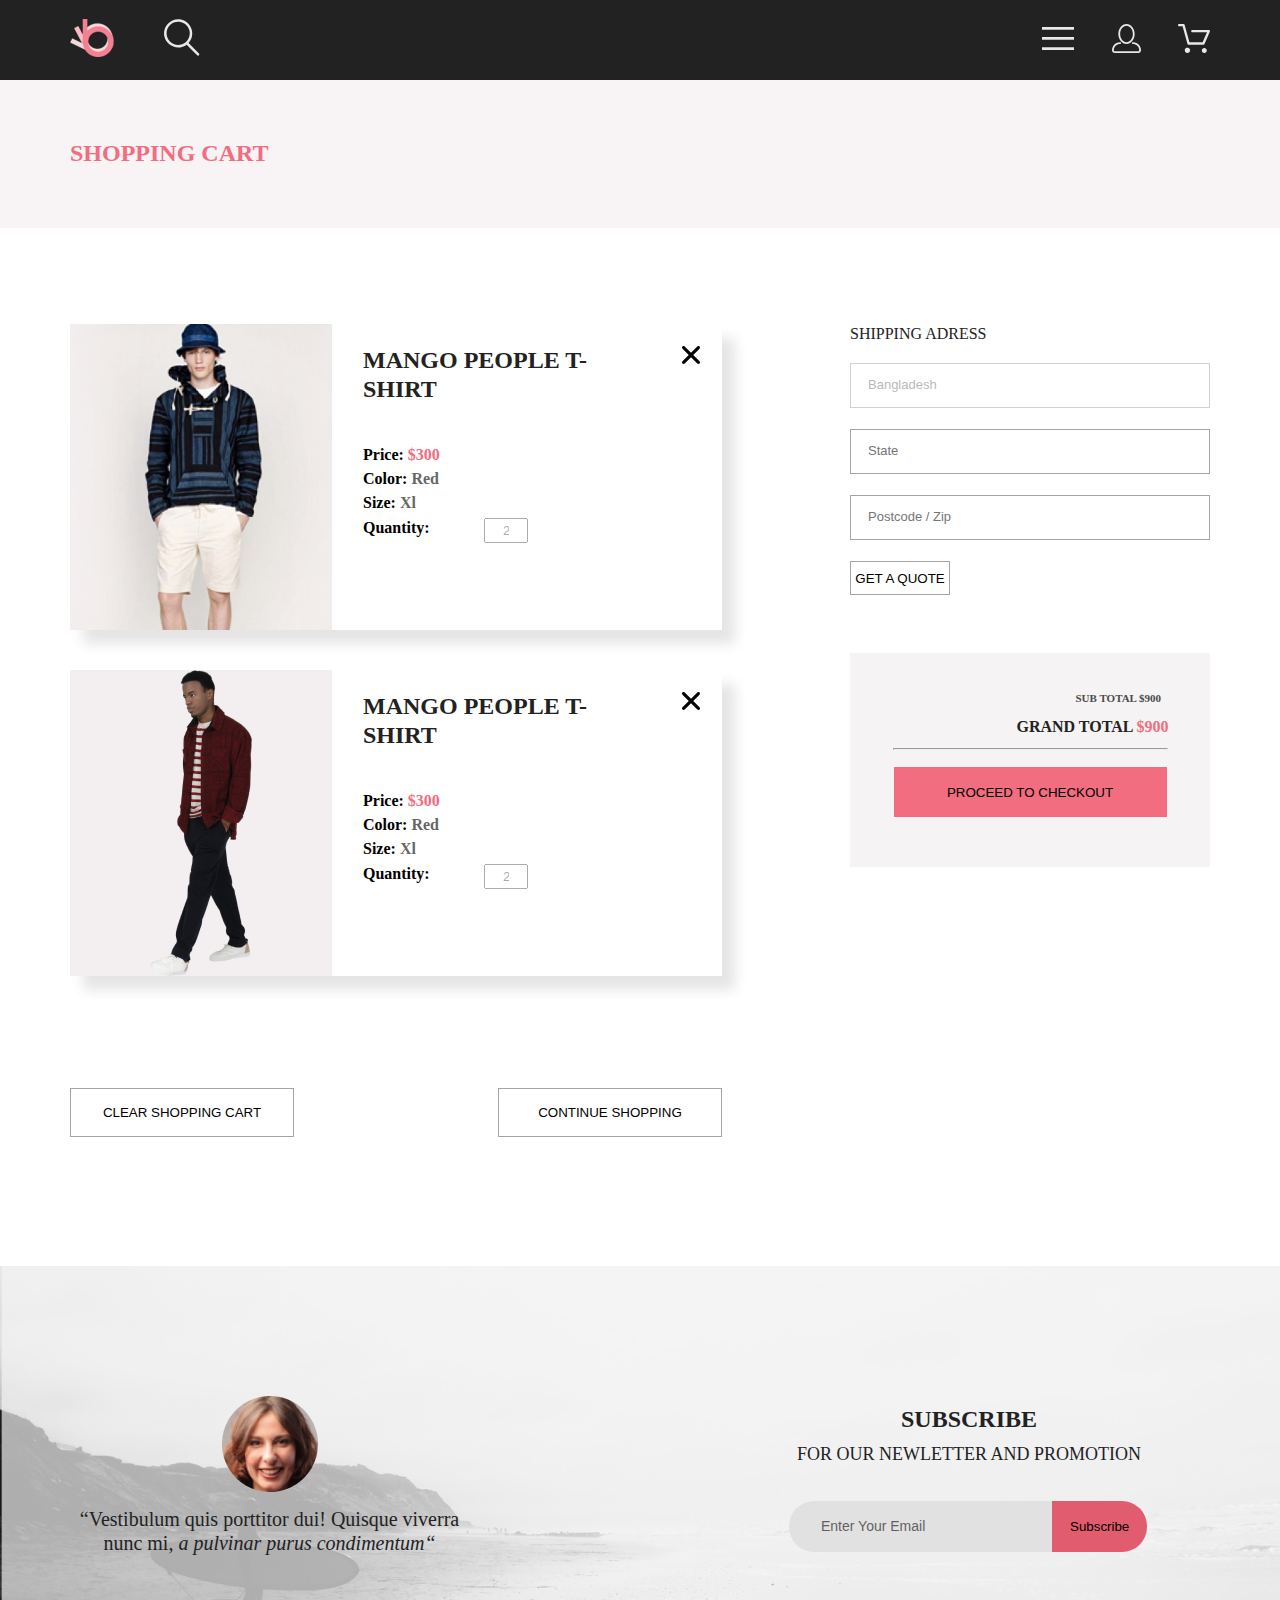
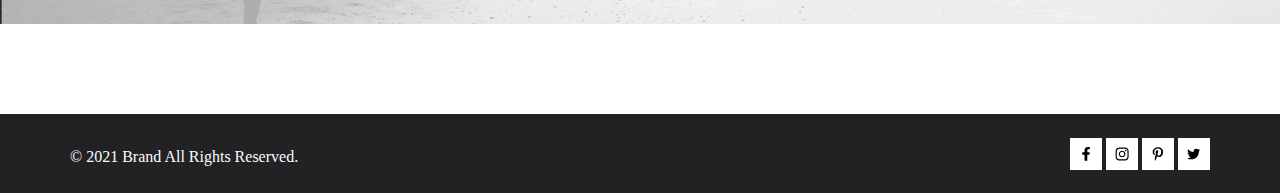
<file: cart.html>
<!doctype html>
<html lang="en">
<head>
    <meta charset="UTF-8">
    <meta name="viewport"
          content="width=device-width, user-scalable=no, initial-scale=1.0, maximum-scale=1.0, minimum-scale=1.0">
    <meta http-equiv="X-UA-Compatible" content="ie=edge">
<link rel="stylesheet" href="shop.css">
    <title>oksanashop</title>

</head>


<body>
<div class="wrapper">
    <div class="central">
<header>
    <nav class="block__wrap">
        <div class="container wrap">
            <div class="header__left">
                <a class="logo" href="index.html">
                    <img class="logo" src="img/main/header/logo44x38.png" height="38" width="44" alt="logo"></a>
                <img class="logo" src="img/main/header/circkle26x27.svg" height="28" width="27" alt="quest">
            </div>
            <div class="header__right">

                <input type="checkbox" id="burger">
                <label class="header__menu" for="burger">
                <img class="logo_right" src="img/main/header/menu32x23.svg" height="23" width="32" alt="menu">
                </label>

                <nav class="header__nav nav">
                    <div class="menu__item">
                        <label class="nav__close" for="burger"><img class="menu__item__x" src="img/main/header/menu-head.svg" alt="x"></label>

                        <ul class="menu__item__list">

                            <li class="menu__item__header">MENU</li>


                            <li class="directory">

                                <ul class="menu__item__subtitle">
                                    <li class="directory"><a href="catalog.html" target="_blank">MAN </a></li>




                                    <li class="list__content"><a href="#" target="_blank">Accessories</a></li>


                                    <li class="list__content"><a href="#" target="_blank">Bags</a></li>


                                    <li class="list__content"><a href="#" target="_blank">Denim</a></li>


                                    <li class="list__content"><a href="#" target="_blank">T-Shirts</a></li>

                                </ul>
                            </li>
                            <li class="directory">


                                <ul class="menu__item__subtitle">
                                    <li class="directory"><a href="catalog.html" target="_blank">WOMAN></a></li>



                                    <li class="list__content"><a href="#" target="_blank">Accessories</a></li>


                                    <li class="list__content"><a href="#" target="_blank">Jackets & Coats</a></li>


                                    <li class="list__content"><a href="#" target="_blank">Polos</a></li>


                                    <li class="list__content"><a href="#" target="_blank">T-Shirts</a></li>


                                    <li class="list__content"><a href="#" target="_blank">Shirts</a></li>

                                </ul>
                            </li>
                            <li class="directory">
                                <ul class="menu__item__subtitle">
                                    <li class="directory"><a href="catalog.html" target="_blank">KIDS</a></li>




                                    <li class="list__content"><a href="#" target="_blank">Accessories </a></li>


                                    <li class="list__content"><a href="#" target="_blank">Jackets & Coats </a></li>

                                    <li class="list__content"><a href="#" target="_blank">Polos </a></li>

                                    <li class="list__content"><a href="#" target="_blank">T-Shirts </a></li>

                                    <li class="list__content"><a href="#" target="_blank">Shirts </a></li>

                                    <li class="list__content"><a href="#" target="_blank">Bags </a></li>
                                </ul>
                            </li>
                        </ul>

                    </div>
                </nav>



                <div class="logo__men">
                <a class="logo_right" href="produkt.html"> <img class="logo_right" src="img/main/header/man29x29.svg" alt="#"></a>
                <a class="logo_right" href="#"> <img class="logo_right" src="img/main/header/basket32x29.svg"
                                                     alt="shopping"></a>
                </div>
            </div>
        </div>
    </nav>
    <div class="menu__catalog__background">
        <nav class="container menu__catalog">
            <h2 class="header__catalog">SHOPPING CART </h2>

        </nav>
    </div>
</header>

<article class="container cart__order">
    <div class=" cart__contents">

        <div class="cart__descript">
            <div class="cart__contents__photo">
                <img src="img/main/map/map3.png" width="262" height="306" alt="photo">
            </div>

            <div class="cart__contents__price">
                <div class="cart__contents__name">
                    <h3>MANGO PEOPLE T-SHIRT</h3>
                    <div class="cart__contents__img">
                        <svg width="18" height="18" viewBox="0 0 18 18" xmlns="http://www.w3.org/2000/svg">
                            <path d="M11.2453 9L17.5302 2.71516C17.8285 2.41741 17.9962 2.01336 17.9966 1.59191C17.997 1.17045 17.8299 0.76611 17.5322 0.467833C17.2344 0.169555 16.8304 0.00177586 16.4089 0.00140366C15.9875 0.00103146 15.5831 0.168097 15.2848 0.465848L9 6.75069L2.71516 0.465848C2.41688 0.167571 2.01233 0 1.5905 0C1.16868 0 0.764125 0.167571 0.465848 0.465848C0.167571 0.764125 0 1.16868 0 1.5905C0 2.01233 0.167571 2.41688 0.465848 2.71516L6.75069 9L0.465848 15.2848C0.167571 15.5831 0 15.9877 0 16.4095C0 16.8313 0.167571 17.2359 0.465848 17.5342C0.764125 17.8324 1.16868 18 1.5905 18C2.01233 18 2.41688 17.8324 2.71516 17.5342L9 11.2493L15.2848 17.5342C15.5831 17.8324 15.9877 18 16.4095 18C16.8313 18 17.2359 17.8324 17.5342 17.5342C17.8324 17.2359 18 16.8313 18 16.4095C18 15.9877 17.8324 15.5831 17.5342 15.2848L11.2453 9Z"/>
                        </svg>
                    </div>
                </div>
                <h4>Price: <span class="cart__contents__money"> $300</span></h4>
                <h4>Color: <span class="cart__contents__color"> Red</span></h4>
                <h4>Size: <span class="cart__contents__size"> Xl</span></h4>


                <form class="cart__contents__sum" action="#">
                    <div class="cart__contents__form">
                        <h4>Quantity:</h4><input type="text" placeholder="2">
                    </div>
                </form>
            </div>

        </div>


        <div class="cart__descript">
            <div class="cart__contents__photo">
                <img src="img/main/map/map7-3.png" height="306" width="262" alt="photo">
            </div>

            <div class="cart__contents__price">
                <div class="cart__contents__name">
                    <h3>MANGO PEOPLE T-SHIRT</h3>
                    <div class="cart__contents__img">
                        <svg width="18" height="18" viewBox="0 0 18 18" xmlns="http://www.w3.org/2000/svg">
                            <path d="M11.2453 9L17.5302 2.71516C17.8285 2.41741 17.9962 2.01336 17.9966 1.59191C17.997 1.17045 17.8299 0.76611 17.5322 0.467833C17.2344 0.169555 16.8304 0.00177586 16.4089 0.00140366C15.9875 0.00103146 15.5831 0.168097 15.2848 0.465848L9 6.75069L2.71516 0.465848C2.41688 0.167571 2.01233 0 1.5905 0C1.16868 0 0.764125 0.167571 0.465848 0.465848C0.167571 0.764125 0 1.16868 0 1.5905C0 2.01233 0.167571 2.41688 0.465848 2.71516L6.75069 9L0.465848 15.2848C0.167571 15.5831 0 15.9877 0 16.4095C0 16.8313 0.167571 17.2359 0.465848 17.5342C0.764125 17.8324 1.16868 18 1.5905 18C2.01233 18 2.41688 17.8324 2.71516 17.5342L9 11.2493L15.2848 17.5342C15.5831 17.8324 15.9877 18 16.4095 18C16.8313 18 17.2359 17.8324 17.5342 17.5342C17.8324 17.2359 18 16.8313 18 16.4095C18 15.9877 17.8324 15.5831 17.5342 15.2848L11.2453 9Z"/>
                        </svg>
                    </div>
                </div>
                <h4>Price: <span class="cart__contents__money"> $300</span></h4>
                <h4>Color: <span class="cart__contents__color"> Red</span></h4>
                <h4>Size: <span class="cart__contents__size"> Xl</span></h4>


                <form class="cart__contents__sum" action="#">
                    <div class="cart__contents__form">
                        <h4>Quantity:</h4><input type="text" placeholder="2">
                    </div>
                </form>
            </div>
        </div>

        <div class="btn__cart">
            <h3><button class="btn__cart__send" type="submit">
                CLEAR SHOPPING CART
            </button></h3>

            <form action="registration.html">
            <h3 >

                <button class="btn__cart__send" type="submit">
                CONTINUE SHOPPING
            </button></h3>
            </form>


        </div>

    </div>


    <div class="sidebar">
        <form class="cart__contents__adress" action="#">
            <p>SHIPPING ADRESS</p>
            <input type="text" placeholder="Bangladesh">
            <input type="text" placeholder="State">
            <input type="text" placeholder="Postcode / Zip">

            <h3><button class="cart__contents__quote" type="submit">GET A QUOTE</button></h3>

        </form>
        <div class="aside">
            <div class="aside__sum">
                <h5>SUB TOTAL $900</h5>
                <h3>GRAND TOTAL <span> $900</span></h3>
            </div>
            <hr>
            <h2><button type="submit">
                PROCEED TO CHECKOUT
            </button></h2>


        </div>
    </div>

</article>
    </div>
<footer>
    <section>
        <div class="container section__footer">
            <div class="communication">
                <img src="img/main/footer/footer-vestibulum.png" height="96" width="96" alt="photo">
                <p class="communication__text">“Vestibulum quis porttitor dui! Quisque viverra nunc mi,<i> a pulvinar
                    purus condimentum“</i></p>
            </div>
            <div class="subscribe">
                <h3 class="subscribe__text"><span class="subscribe__text__bold"> SUBSCRIBE</span><br>
                    FOR OUR NEWLETTER AND PROMOTION</h3>
                <form action="#">
                    <div class="flex">
                        <input class="form__text" type="email" placeholder="Enter Your Email">
                        <input class="form__button" type="submit" value="Subscribe">
                    </div>
                </form>

            </div>
        </div>
    </section>
    <div class="footer__bottom">
        <div class="container footer__bottom__address">
            <div class=" footer__bottom__copirigh">
                <p class="footer__bottom__text">© 2021 Brand All Rights Reserved.</p>
            </div>
            <div class="footer__bottom__contact">


                <a href="#"><svg width="9" height="15" class="footer__bottom__icon" viewBox="0 0 9 15"  xmlns="http://www.w3.org/2000/svg">
                    <path d="M8.08836 8.28L8.50686 5.61602H5.89022V3.88729C5.89022 3.15847 6.25574 2.44806 7.42765 2.44806H8.61722V0.179975C8.61722 0.179975 7.53772 0 6.50561 0C4.35073 0 2.9422 1.27593 2.9422 3.5857V5.61602H0.546875V8.28H2.9422V14.72H5.89022V8.28H8.08836Z" />
                </svg></a>
                <a href="#"><svg width="16" height="15" class="footer__bottom__icon" viewBox="0 0 16 15"  xmlns="http://www.w3.org/2000/svg">
                    <path d="M8.13897 3.68159C6.02383 3.68159 4.31774 5.38491 4.31774 7.49663C4.31774 9.60835 6.02383 11.3117 8.13897 11.3117C10.2541 11.3117 11.9602 9.60835 11.9602 7.49663C11.9602 5.38491 10.2541 3.68159 8.13897 3.68159ZM8.13897 9.9769C6.77211 9.9769 5.65467 8.8646 5.65467 7.49663C5.65467 6.12866 6.76878 5.01636 8.13897 5.01636C9.50915 5.01636 10.6233 6.12866 10.6233 7.49663C10.6233 8.8646 9.50583 9.9769 8.13897 9.9769ZM13.0078 3.52554C13.0078 4.02026 12.6087 4.41538 12.1165 4.41538C11.621 4.41538 11.2252 4.01694 11.2252 3.52554C11.2252 3.03413 11.6243 2.63569 12.1165 2.63569C12.6087 2.63569 13.0078 3.03413 13.0078 3.52554ZM15.5386 4.42866C15.4821 3.23667 15.2094 2.18081 14.3347 1.31089C13.4634 0.440967 12.4058 0.168701 11.2119 0.108936C9.9814 0.039209 6.29321 0.039209 5.0627 0.108936C3.8721 0.165381 2.81453 0.437646 1.93987 1.30757C1.06522 2.17749 0.795836 3.23335 0.735973 4.42534C0.666134 5.65386 0.666134 9.33608 0.735973 10.5646C0.79251 11.7566 1.06522 12.8124 1.93987 13.6824C2.81453 14.5523 3.86878 14.8246 5.0627 14.8843C6.29321 14.9541 9.9814 14.9541 11.2119 14.8843C12.4058 14.8279 13.4634 14.5556 14.3347 13.6824C15.2061 12.8124 15.4788 11.7566 15.5386 10.5646C15.6085 9.33608 15.6085 5.65718 15.5386 4.42866ZM13.949 11.8828C13.6895 12.5335 13.1874 13.0349 12.5322 13.2972C11.5511 13.6857 9.22314 13.596 8.13897 13.596C7.05479 13.596 4.72348 13.6824 3.74573 13.2972C3.09389 13.0382 2.59171 12.5369 2.32898 11.8828C1.93987 10.9033 2.02967 8.57905 2.02967 7.49663C2.02967 6.41421 1.9432 4.08667 2.32898 3.1105C2.58838 2.45972 3.09056 1.95835 3.74573 1.69604C4.7268 1.30757 7.05479 1.39722 8.13897 1.39722C9.22314 1.39722 11.5545 1.31089 12.5322 1.69604C13.184 1.95503 13.6862 2.4564 13.949 3.1105C14.3381 4.08999 14.2483 6.41421 14.2483 7.49663C14.2483 8.57905 14.3381 10.9066 13.949 11.8828Z" />
                </svg></a>
                <a href="#"><svg width="13" height="16" class="footer__bottom__icon" viewBox="0 0 13 16"  xmlns="http://www.w3.org/2000/svg">
                    <path d="M6.74032 0.203125C3.55564 0.203125 0.408203 2.34063 0.408203 5.8C0.408203 8 1.63738 9.25 2.38233 9.25C2.68963 9.25 2.86655 8.3875 2.86655 8.14375C2.86655 7.85313 2.13091 7.23438 2.13091 6.025C2.13091 3.5125 4.03055 1.73125 6.4889 1.73125C8.60271 1.73125 10.1671 2.94062 10.1671 5.1625C10.1671 6.82187 9.50597 9.93437 7.36422 9.93437C6.59133 9.93437 5.93018 9.37187 5.93018 8.56563C5.93018 7.38438 6.74963 6.24062 6.74963 5.02187C6.74963 2.95312 3.835 3.32812 3.835 5.82812C3.835 6.35313 3.90018 6.93437 4.13298 7.4125C3.70463 9.26875 2.82931 12.0344 2.82931 13.9469C2.82931 14.5375 2.91311 15.1188 2.96899 15.7094C3.07452 15.8281 3.02175 15.8156 3.18316 15.7563C4.74757 13.6 4.69169 13.1781 5.3994 10.3562C5.78119 11.0875 6.76826 11.4812 7.55046 11.4812C10.8469 11.4812 12.3275 8.24688 12.3275 5.33125C12.3275 2.22813 9.66427 0.203125 6.74032 0.203125Z" />
                </svg></a>
                <a href="#"><svg width="17" height="14" class="footer__bottom__icon" viewBox="0 0 17 14"  xmlns="http://www.w3.org/2000/svg">
                    <path d="M14.417 3.74052C14.427 3.88264 14.427 4.0248 14.427 4.16692C14.427 8.50192 11.1498 13.4969 5.15986 13.4969C3.31448 13.4969 1.60022 12.9588 0.158203 12.0248C0.420396 12.0552 0.67247 12.0654 0.944752 12.0654C2.46741 12.0654 3.8691 11.5476 4.98843 10.6644C3.5565 10.6339 2.3565 9.68977 1.94305 8.39027C2.14475 8.4207 2.34642 8.44102 2.5582 8.44102C2.85063 8.44102 3.14308 8.40039 3.41533 8.32936C1.92291 8.02477 0.803551 6.70498 0.803551 5.11108V5.07048C1.23715 5.31414 1.74139 5.46642 2.2758 5.4867C1.39849 4.89786 0.823727 3.8928 0.823727 2.75573C0.823727 2.14661 0.985041 1.58823 1.26741 1.10092C2.87077 3.09077 5.28086 4.39023 7.98334 4.53239C7.93293 4.28873 7.90266 4.03495 7.90266 3.78114C7.90266 1.97402 9.35477 0.501953 11.1598 0.501953C12.0976 0.501953 12.9446 0.897891 13.5396 1.53748C14.2757 1.39536 14.9816 1.12123 15.6068 0.745609C15.3648 1.50705 14.8505 2.14664 14.1749 2.5527C14.8304 2.48167 15.4657 2.29889 16.0505 2.04511C15.6069 2.69483 15.0522 3.27348 14.417 3.74052Z" />
                </svg></a>
            </div>
        </div>
    </div>

</footer>

</div>
</body>
</html>
</file>
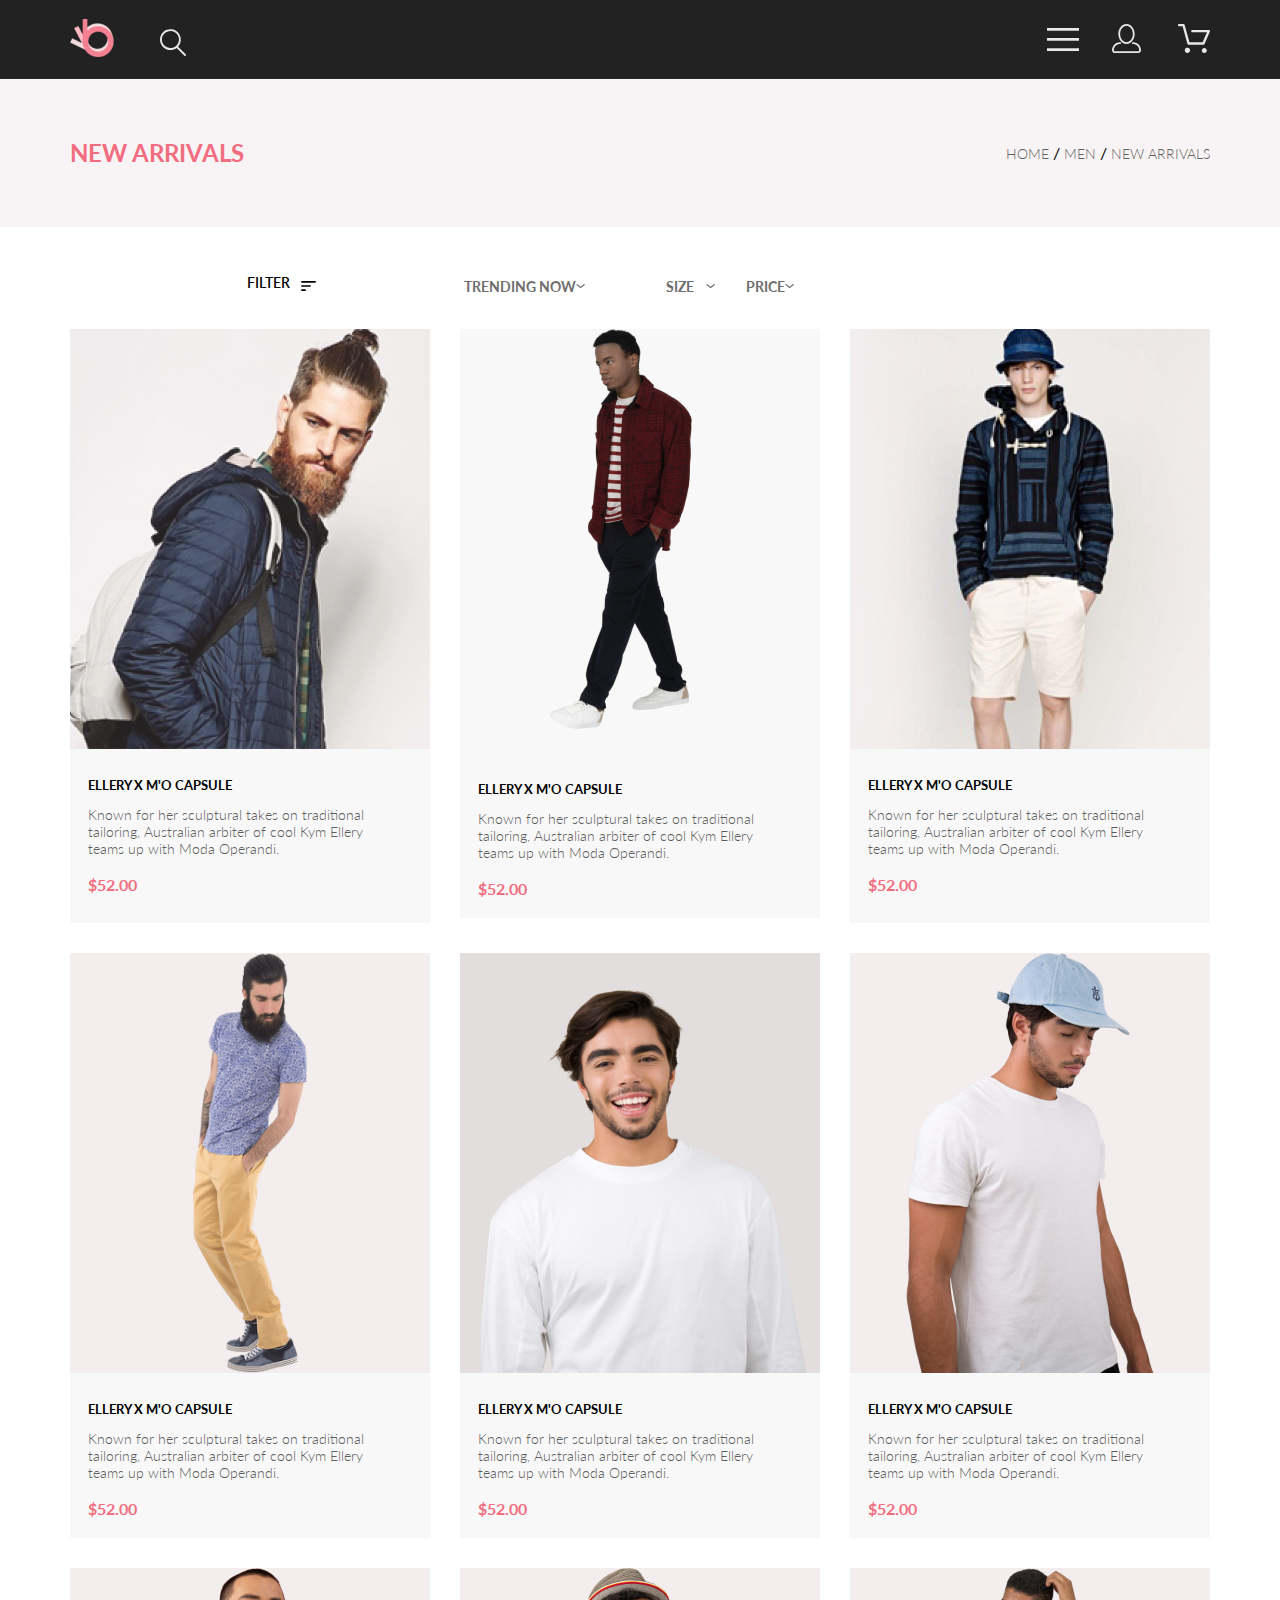
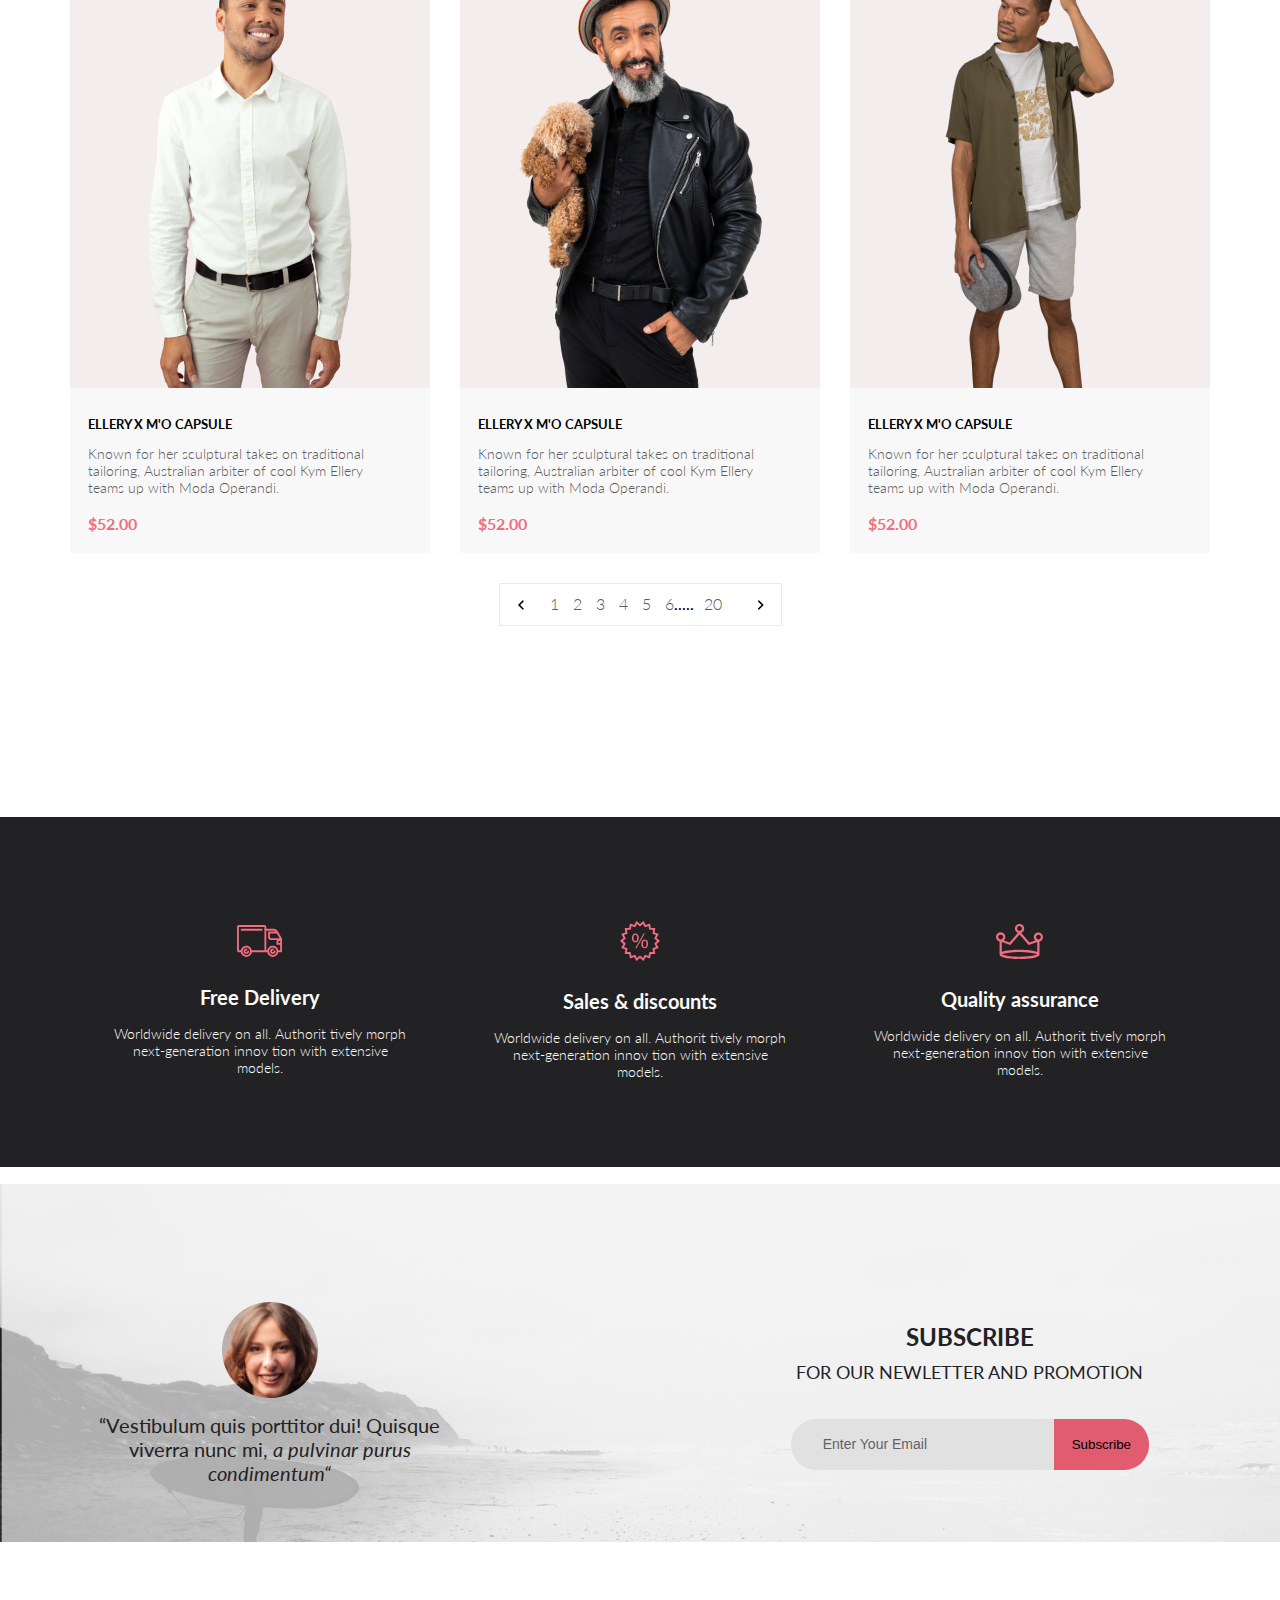
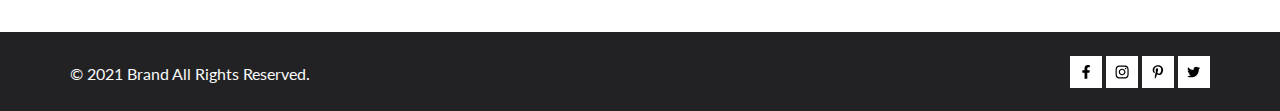
<file: catalog.html>
<!doctype html>
<html lang="en" xmlns="http://www.w3.org/1999/html">
<head>

    <meta charset="UTF-8">
    <meta name="viewport"
          content="width=device-width, user-scalable=no, initial-scale=1.0, maximum-scale=1.0, minimum-scale=1.0">
    <meta http-equiv="X-UA-Compatible" content="ie=edge">
    <title>oksanashop</title>
    <link rel="stylesheet" href="my.css">
    <link href="https://fonts.googleapis.com/css2?family=Lato:wght@300;400;700;900&display=swap" rel="stylesheet">
</head>
<body>
<div class="wrapper">
    <div class="central">

<header class="header">
    <!--    менюшка-->
    <nav class="block__wrap">
        <div class="container wrap">
            <div class="header__left">
                <a class="logo" href="index.html">
                    <img class="logo" src="img/main/header/logo44x38.png" height="38" width="44" alt="logo"></a>
                <img class="logo" src="img/main/header/circkle26x27.svg" height="28" width="27" alt="quest">
            </div>
            <div class="header__right">

                <input type="checkbox" id="burger">
                <label class="header__menu" for="burger">
                    <img class="logo_right" src="img/main/header/menu32x23.svg" height="23" width="32" alt="menu">
                </label>
                <nav class="header__nav nav">
                    <div class="menu__item">
                        <label class="nav__close" for="burger"><img class="menu__item__x" src="img/main/header/menu-head.svg" alt="x"></label>

                        <ul class="menu__item__list">

                            <li class="menu__item__header">MENU</li>


                            <li class="directory">

                                <ul class="menu__item__subtitle">
                                    <li class="directory"><a href="catalog.html" target="_blank">MAN </a></li>




                                    <li class="list__content"><a href="#" target="_blank">Accessories</a></li>


                                    <li class="list__content"><a href="#" target="_blank">Bags</a></li>


                                    <li class="list__content"><a href="#" target="_blank">Denim</a></li>


                                    <li class="list__content"><a href="#" target="_blank">T-Shirts</a></li>

                                </ul>
                            </li>
                            <li class="directory">


                                <ul class="menu__item__subtitle">
                                    <li class="directory"><a href="catalog.html" target="_blank">WOMAN></a></li>



                                    <li class="list__content"><a href="#" target="_blank">Accessories</a></li>


                                    <li class="list__content"><a href="#" target="_blank">Jackets & Coats</a></li>


                                    <li class="list__content"><a href="#" target="_blank">Polos</a></li>


                                    <li class="list__content"><a href="#" target="_blank">T-Shirts</a></li>


                                    <li class="list__content"><a href="#" target="_blank">Shirts</a></li>

                                </ul>
                            </li>
                            <li class="directory">
                                <ul class="menu__item__subtitle">
                                    <li class="directory"><a href="catalog.html" target="_blank">KIDS</a></li>




                                    <li class="list__content"><a href="#" target="_blank">Accessories </a></li>


                                    <li class="list__content"><a href="#" target="_blank">Jackets & Coats </a></li>

                                    <li class="list__content"><a href="#" target="_blank">Polos </a></li>

                                    <li class="list__content"><a href="#" target="_blank">T-Shirts </a></li>

                                    <li class="list__content"><a href="#" target="_blank">Shirts </a></li>

                                    <li class="list__content"><a href="#" target="_blank">Bags </a></li>
                                </ul>
                            </li>
                        </ul>

                    </div>
                </nav>

                <div class="logo__men">
                <a class="logo_right" href="produkt.html"> <img class="logo_right" src="img/main/header/man29x29.svg" alt="#"></a>
                <a class="logo_right" href="cart.html"> <img class="logo_right" src="img/main/header/basket32x29.svg"
                                                     alt="shopping"></a>
                </div>
            </div>
        </div>
    </nav>
    <div class="menu__catalog__background">
        <nav class="container menu__catalog">
            <h2 class="header__catalog">NEW ARRIVALS </h2>
            <p><span class="menu__header__catalog"> HOME</span> / <span class="menu__header__catalog">MEN</span> / <span
                    class="menu__header__catalog">NEW ARRIVALS</span></p>
        </nav>
    </div>
</header>
<main>
    <div class="container  card__catalog__top">


        <!--  всплывающее меню фильтр        -->
        <div class="left__catalog__card__filter">
            <details class="left__catalog__card">
                <summary class="left__catalog__card__header">
                    <h4 class="catalog__card__filter">FILTER</h4>
                    <svg width="15" height="10" class="catalog__card__filter" viewBox="0 0 15 10"
                         xmlns="http://www.w3.org/2000/svg">
                        <path d="M0.833333 10H4.16667C4.625 10 5 9.625 5 9.16667C5 8.70833 4.625 8.33333 4.16667 8.33333H0.833333C0.375 8.33333 0 8.70833 0 9.16667C0 9.625 0.375 10 0.833333 10ZM0 0.833333C0 1.29167 0.375 1.66667 0.833333 1.66667H14.1667C14.625 1.66667 15 1.29167 15 0.833333C15 0.375 14.625 0 14.1667 0H0.833333C0.375 0 0 0.375 0 0.833333ZM0.833333 5.83333H9.16667C9.625 5.83333 10 5.45833 10 5C10 4.54167 9.625 4.16667 9.16667 4.16667H0.833333C0.375 4.16667 0 4.54167 0 5C0 5.45833 0.375 5.83333 0.833333 5.83333Z"/>
                    </svg>
                </summary>

                <details class="left__catalog__card__list">
                    <summary class="left__catalog__card__header list">CATEGORY</summary>


                    <ul>



                            <li class="left__catalog__card__section"><a class="left__catalog__card__section" href="#">Accessories</a></li>




                            <li class="left__catalog__card__section"><a class="left__catalog__card__section" href="#">Bags </a></li>



                            <li class="left__catalog__card__section"><a class="left__catalog__card__section" href="#">Hoodies & Sweatshirts </a></li>



                            <li class="left__catalog__card__section"> <a class="left__catalog__card__section" href="#">Jackets & Coats </a></li>


                            <li class="left__catalog__card__section"> <a class="left__catalog__card__section" href="#">Polos </a></li>


                            <li class="left__catalog__card__section"> <a class="left__catalog__card__section" href="#">Shirts </a></li>


                            <li class="left__catalog__card__section"> <a class="left__catalog__card__section" href="#">Shoes </a></li>


                            <li class="left__catalog__card__section"> <a class="left__catalog__card__section" href="#">Sweaters & Knits </a></li>


                            <li class="left__catalog__card__section"> <a class="left__catalog__card__section" href="#">T-Shirts </a></li>


                            <li class="left__catalog__card__section"> <a class="left__catalog__card__section" href="#">Tanks </a></li>


                    </ul>
                </details>


                <details class="left__catalog__card__list">
                    <summary class="left__catalog__card__header list"> BRAND</summary>

                </details>

                <details class="left__catalog__card__list">
                    <summary class="left__catalog__card__header list"> DESIGNER</summary>

                </details>


            </details>
        </div>

        <div class="right__catalog__card">

            <div class="right__catalog">
                <h4 class="catalog__card__nav">TRENDING NOW</h4>
                <img class="catalog__style" src="img/catalog/mark.svg" alt="v">
            </div>


            <!--                всплывающее меню размер-->

            <div class=" right__catalog ">
                <details class="right__catalog__size">

                    <summary class="right__catalog"><h4 class="catalog__card__nav">SIZE </h4>
                        <img class="catalog__style" src="img/catalog/mark.svg" alt="v">
                    </summary>

                    <div class="catalog__input">

                        <label class="catalog__input"><input type="checkbox" name="XS"></label>
                          <div class="catalog__size"><h4>XS</h4></div>
                    </div>



<!--                    <label>-->

<!--                        <div class="catalog__input"><input type="checkbox" name="XS"></div>-->
<!--                        <div class="catalog__size"><h4>XS</h4></div>-->
<!--                    </label>-->
                    <div class="catalog__input">

                        <label class="catalog__input"><input type="checkbox" name="XS"></label>
                        <div class="catalog__size"><h4>S</h4></div>
                    </div>

                    <div class="catalog__input">

                        <label class="catalog__input"><input type="checkbox" name="XS"></label>
                        <div class="catalog__size"><h4>M</h4></div>
                    </div>
                    <div class="catalog__input">

                        <label class="catalog__input"><input type="checkbox" name="XS"></label>
                        <div class="catalog__size"><h4>L</h4></div>
                    </div>

                </details>
            </div>

            <div class="right__catalog"><h4 class="catalog__card__nav">PRICE</h4>
                <img class="catalog__style" src="img/catalog/mark.svg" alt="v"></div>

        </div>
    </div>



    <div class="container card__catalog">
        <div class="container card__features">


            <div class="card__product "><img src="img/main/map/map1.png" alt="photo">


                <a class="card__link" href="#"><h3 class="caption">ELLERY X M'O CAPSULE</h3></a>
                <p class="card__caption">Known for her sculptural takes on traditional tailoring, Australian
                    arbiter of cool Kym Ellery teams up with Moda Operandi.</p>
                <h3 class="card__price">$52.00</h3></div>


            <div class="card__product catal__background__card"><img class="png" src="img/main/map/map7.png"
                                                                    alt="photo">
                <a class="card__link" href="#"><h3 class="caption">ELLERY X M'O CAPSULE</h3></a>
                <p class="card__caption">Known for her sculptural takes on traditional tailoring, Australian
                    arbiter of cool Kym Ellery teams up with Moda Operandi.</p>
                <h3 class="card__price">$52.00</h3></div>


            <div class="card__product catalog__background__card"><img src="img/main/map/map3.png" alt="photo">
                <a class="card__link" href="#"><h3 class="caption">ELLERY X M'O CAPSULE</h3></a>
                <p class="card__caption">Known for her sculptural takes on traditional tailoring, Australian
                    arbiter of cool Kym Ellery teams up with Moda Operandi.</p>
                <h3 class="card__price">$52.00</h3></div>
            <div class="card__product catalog__background__card"><img src="img/main/map/map4.png" alt="photo">
                <a class="card__link" href="#"><h3 class="caption">ELLERY X M'O CAPSULE</h3></a>
                <p class="card__caption">Known for her sculptural takes on traditional tailoring, Australian
                    arbiter of cool Kym Ellery teams up with Moda Operandi.</p>
                <h3 class="card__price">$52.00</h3></div>
            <div class="card__product catalog__background__card"><img src="img/main/map/map8.jpg" alt="photo">
                <a class="card__link" href="#"><h3 class="caption">ELLERY X M'O CAPSULE</h3></a>
                <p class="card__caption">Known for her sculptural takes on traditional tailoring, Australian
                    arbiter of cool Kym Ellery teams up with Moda Operandi.</p>
                <h3 class="card__price">$52.00</h3></div>
            <div class="card__product catalog__background__card"><img src="img/main/map/map9.jpg" alt="photo">
                <a class="card__link" href="#"><h3 class="caption">ELLERY X M'O CAPSULE</h3></a>
                <p class="card__caption">Known for her sculptural takes on traditional tailoring, Australian
                    arbiter of cool Kym Ellery teams up with Moda Operandi.</p>
                <h3 class="card__price">$52.00</h3></div>
            <div class="card__product catalog__background__card"><img src="img/main/map/map10.png" alt="photo">
                <a class="card__link" href="#"><h3 class="caption">ELLERY X M'O CAPSULE</h3></a>
                <p class="card__caption">Known for her sculptural takes on traditional tailoring, Australian
                    arbiter of cool Kym Ellery teams up with Moda Operandi.</p>
                <h3 class="card__price">$52.00</h3></div>
            <div class="card__product catalog__background__card"><img src="img/main/map/map11.png" alt="photo">
                <a class="card__link" href="#"><h3 class="caption">ELLERY X M'O CAPSULE</h3></a>
                <p class="card__caption">Known for her sculptural takes on traditional tailoring, Australian
                    arbiter of cool Kym Ellery teams up with Moda Operandi.</p>
                <h3 class="card__price">$52.00</h3></div>
            <div class="card__product catalog__background__card"><img src="img/main/map/map12.png" alt="photo">
                <a class="card__link" href="#"><h3 class="caption">ELLERY X M'O CAPSULE</h3></a>
                <p class="card__caption">Known for her sculptural takes on traditional tailoring, Australian
                    arbiter of cool Kym Ellery teams up with Moda Operandi.</p>
                <h3 class="card__price">$52.00</h3></div>
        </div>

    </div>

    <!--    форма для перелистывания страниц-->
    <div class="container turn__pages">
        <img class="turn__pages__img" src="img/catalog/pagesBefore.svg" height="14" width="9" alt="<">
        <div class="turn__pages__box">
            <p>
                <a class="turn__pages__link" href="#"> <span class="turn__pages__number"> 1</span></a> <a
                    class="turn__pages__link" href="#"><span class="turn__pages__number">2</span></a> <a
                    class="turn__pages__link" href="#"> <span
                    class="turn__pages__number">3</span></a> <a class="turn__pages__link" href="#"><span
                    class="turn__pages__number">4</span></a> <a class="turn__pages__link" href="#"><span
                    class="turn__pages__number">5</span></a> <a class="turn__pages__link" href="#"><span
                    class="turn__pages__number">6</span></a>.....<a class="turn__pages__link" href="#"><span
                    class="turn__pages__number">20</span></a>
            </p>
        </div>
        <img class="turn__pages__img" src="img/catalog/pagesAfter.svg" height="14" width="9" alt=">">

    </div>


</main>
    </div>
<footer class="footer">
    <nav class="container footer__nav">
        <div class="footer__nav__box">
            <img class="footer__nav__img" src="img/main/footer/footer-deliver-45x32.svg" alt="figure">
            <h4 class="footer__nav__head">Free Delivery</h4>
            <p class="footer__nav__text">Worldwide delivery on all. Authorit tively morph next-generation innov tion
                with
                extensive models.</p>
        </div>
        <div class="footer__nav__box">
            <img class="footer__nav__img" src="img/main/footer/footer-sales.svg" alt="figure">
            <h4 class="footer__nav__head">Sales & discounts</h4>
            <p class="footer__nav__text">Worldwide delivery on all. Authorit tively morph next-generation innov tion
                with extensive models.</p>
        </div>
        <div class="footer__nav__box">
            <img class="footer__nav__img" src="img/main/footer/footer-qualityb47x35.svg" alt="figure">
            <h4 class="footer__nav__head">Quality assurance</h4>
            <p class="footer__nav__text">Worldwide delivery on all. Authorit tively morph next-generation innov tion
                with extensive models.</p>
        </div>

    </nav>
    <!--блок с кнопкой-->
    <section>
        <div class="container section__footer">
            <div class="communication">
                <img src="img/main/footer/footer-vestibulum.png" alt="photo">
                <p class="communication__text">“Vestibulum quis porttitor dui! Quisque viverra nunc mi,<i> a pulvinar
                    purus condimentum“</i></p>
            </div>
            <div class="subscribe">
                <h3 class="subscribe__text"><span class="subscribe__text__bold"> SUBSCRIBE</span><br>
                    FOR OUR NEWLETTER AND PROMOTION</h3>
                <form action="#">
                    <div class="flex">
                        <input class="form__text" type="email" placeholder="Enter Your Email">
                        <input class="form__button" type="submit" value="Subscribe">
                    </div>
                </form>

            </div>
        </div>
    </section>
    <div class="footer__bottom">
        <div class="container footer__bottom__address">
            <div class=" footer__bottom__copirigh">
                <p class="footer__bottom__text">© 2021 Brand All Rights Reserved.</p>
            </div>
            <div class="footer__bottom__contact">


                <a href="#">
                    <svg width="9" height="15" class="footer__bottom__icon" viewBox="0 0 9 15"
                         xmlns="http://www.w3.org/2000/svg">
                        <path d="M8.08836 8.28L8.50686 5.61602H5.89022V3.88729C5.89022 3.15847 6.25574 2.44806 7.42765 2.44806H8.61722V0.179975C8.61722 0.179975 7.53772 0 6.50561 0C4.35073 0 2.9422 1.27593 2.9422 3.5857V5.61602H0.546875V8.28H2.9422V14.72H5.89022V8.28H8.08836Z"/>
                    </svg>
                </a>
                <a href="#">
                    <svg width="16" height="15" class="footer__bottom__icon" viewBox="0 0 16 15"
                         xmlns="http://www.w3.org/2000/svg">
                        <path d="M8.13897 3.68159C6.02383 3.68159 4.31774 5.38491 4.31774 7.49663C4.31774 9.60835 6.02383 11.3117 8.13897 11.3117C10.2541 11.3117 11.9602 9.60835 11.9602 7.49663C11.9602 5.38491 10.2541 3.68159 8.13897 3.68159ZM8.13897 9.9769C6.77211 9.9769 5.65467 8.8646 5.65467 7.49663C5.65467 6.12866 6.76878 5.01636 8.13897 5.01636C9.50915 5.01636 10.6233 6.12866 10.6233 7.49663C10.6233 8.8646 9.50583 9.9769 8.13897 9.9769ZM13.0078 3.52554C13.0078 4.02026 12.6087 4.41538 12.1165 4.41538C11.621 4.41538 11.2252 4.01694 11.2252 3.52554C11.2252 3.03413 11.6243 2.63569 12.1165 2.63569C12.6087 2.63569 13.0078 3.03413 13.0078 3.52554ZM15.5386 4.42866C15.4821 3.23667 15.2094 2.18081 14.3347 1.31089C13.4634 0.440967 12.4058 0.168701 11.2119 0.108936C9.9814 0.039209 6.29321 0.039209 5.0627 0.108936C3.8721 0.165381 2.81453 0.437646 1.93987 1.30757C1.06522 2.17749 0.795836 3.23335 0.735973 4.42534C0.666134 5.65386 0.666134 9.33608 0.735973 10.5646C0.79251 11.7566 1.06522 12.8124 1.93987 13.6824C2.81453 14.5523 3.86878 14.8246 5.0627 14.8843C6.29321 14.9541 9.9814 14.9541 11.2119 14.8843C12.4058 14.8279 13.4634 14.5556 14.3347 13.6824C15.2061 12.8124 15.4788 11.7566 15.5386 10.5646C15.6085 9.33608 15.6085 5.65718 15.5386 4.42866ZM13.949 11.8828C13.6895 12.5335 13.1874 13.0349 12.5322 13.2972C11.5511 13.6857 9.22314 13.596 8.13897 13.596C7.05479 13.596 4.72348 13.6824 3.74573 13.2972C3.09389 13.0382 2.59171 12.5369 2.32898 11.8828C1.93987 10.9033 2.02967 8.57905 2.02967 7.49663C2.02967 6.41421 1.9432 4.08667 2.32898 3.1105C2.58838 2.45972 3.09056 1.95835 3.74573 1.69604C4.7268 1.30757 7.05479 1.39722 8.13897 1.39722C9.22314 1.39722 11.5545 1.31089 12.5322 1.69604C13.184 1.95503 13.6862 2.4564 13.949 3.1105C14.3381 4.08999 14.2483 6.41421 14.2483 7.49663C14.2483 8.57905 14.3381 10.9066 13.949 11.8828Z"/>
                    </svg>
                </a>
                <a href="#">
                    <svg width="13" height="16" class="footer__bottom__icon" viewBox="0 0 13 16"
                         xmlns="http://www.w3.org/2000/svg">
                        <path d="M6.74032 0.203125C3.55564 0.203125 0.408203 2.34063 0.408203 5.8C0.408203 8 1.63738 9.25 2.38233 9.25C2.68963 9.25 2.86655 8.3875 2.86655 8.14375C2.86655 7.85313 2.13091 7.23438 2.13091 6.025C2.13091 3.5125 4.03055 1.73125 6.4889 1.73125C8.60271 1.73125 10.1671 2.94062 10.1671 5.1625C10.1671 6.82187 9.50597 9.93437 7.36422 9.93437C6.59133 9.93437 5.93018 9.37187 5.93018 8.56563C5.93018 7.38438 6.74963 6.24062 6.74963 5.02187C6.74963 2.95312 3.835 3.32812 3.835 5.82812C3.835 6.35313 3.90018 6.93437 4.13298 7.4125C3.70463 9.26875 2.82931 12.0344 2.82931 13.9469C2.82931 14.5375 2.91311 15.1188 2.96899 15.7094C3.07452 15.8281 3.02175 15.8156 3.18316 15.7563C4.74757 13.6 4.69169 13.1781 5.3994 10.3562C5.78119 11.0875 6.76826 11.4812 7.55046 11.4812C10.8469 11.4812 12.3275 8.24688 12.3275 5.33125C12.3275 2.22813 9.66427 0.203125 6.74032 0.203125Z"/>
                    </svg>
                </a>
                <a href="#">
                    <svg width="17" height="14" class="footer__bottom__icon" viewBox="0 0 17 14"
                         xmlns="http://www.w3.org/2000/svg">
                        <path d="M14.417 3.74052C14.427 3.88264 14.427 4.0248 14.427 4.16692C14.427 8.50192 11.1498 13.4969 5.15986 13.4969C3.31448 13.4969 1.60022 12.9588 0.158203 12.0248C0.420396 12.0552 0.67247 12.0654 0.944752 12.0654C2.46741 12.0654 3.8691 11.5476 4.98843 10.6644C3.5565 10.6339 2.3565 9.68977 1.94305 8.39027C2.14475 8.4207 2.34642 8.44102 2.5582 8.44102C2.85063 8.44102 3.14308 8.40039 3.41533 8.32936C1.92291 8.02477 0.803551 6.70498 0.803551 5.11108V5.07048C1.23715 5.31414 1.74139 5.46642 2.2758 5.4867C1.39849 4.89786 0.823727 3.8928 0.823727 2.75573C0.823727 2.14661 0.985041 1.58823 1.26741 1.10092C2.87077 3.09077 5.28086 4.39023 7.98334 4.53239C7.93293 4.28873 7.90266 4.03495 7.90266 3.78114C7.90266 1.97402 9.35477 0.501953 11.1598 0.501953C12.0976 0.501953 12.9446 0.897891 13.5396 1.53748C14.2757 1.39536 14.9816 1.12123 15.6068 0.745609C15.3648 1.50705 14.8505 2.14664 14.1749 2.5527C14.8304 2.48167 15.4657 2.29889 16.0505 2.04511C15.6069 2.69483 15.0522 3.27348 14.417 3.74052Z"/>
                    </svg>
                </a>
            </div>
        </div>
    </div>

</footer>
</div>
</body>
</html>
</file>
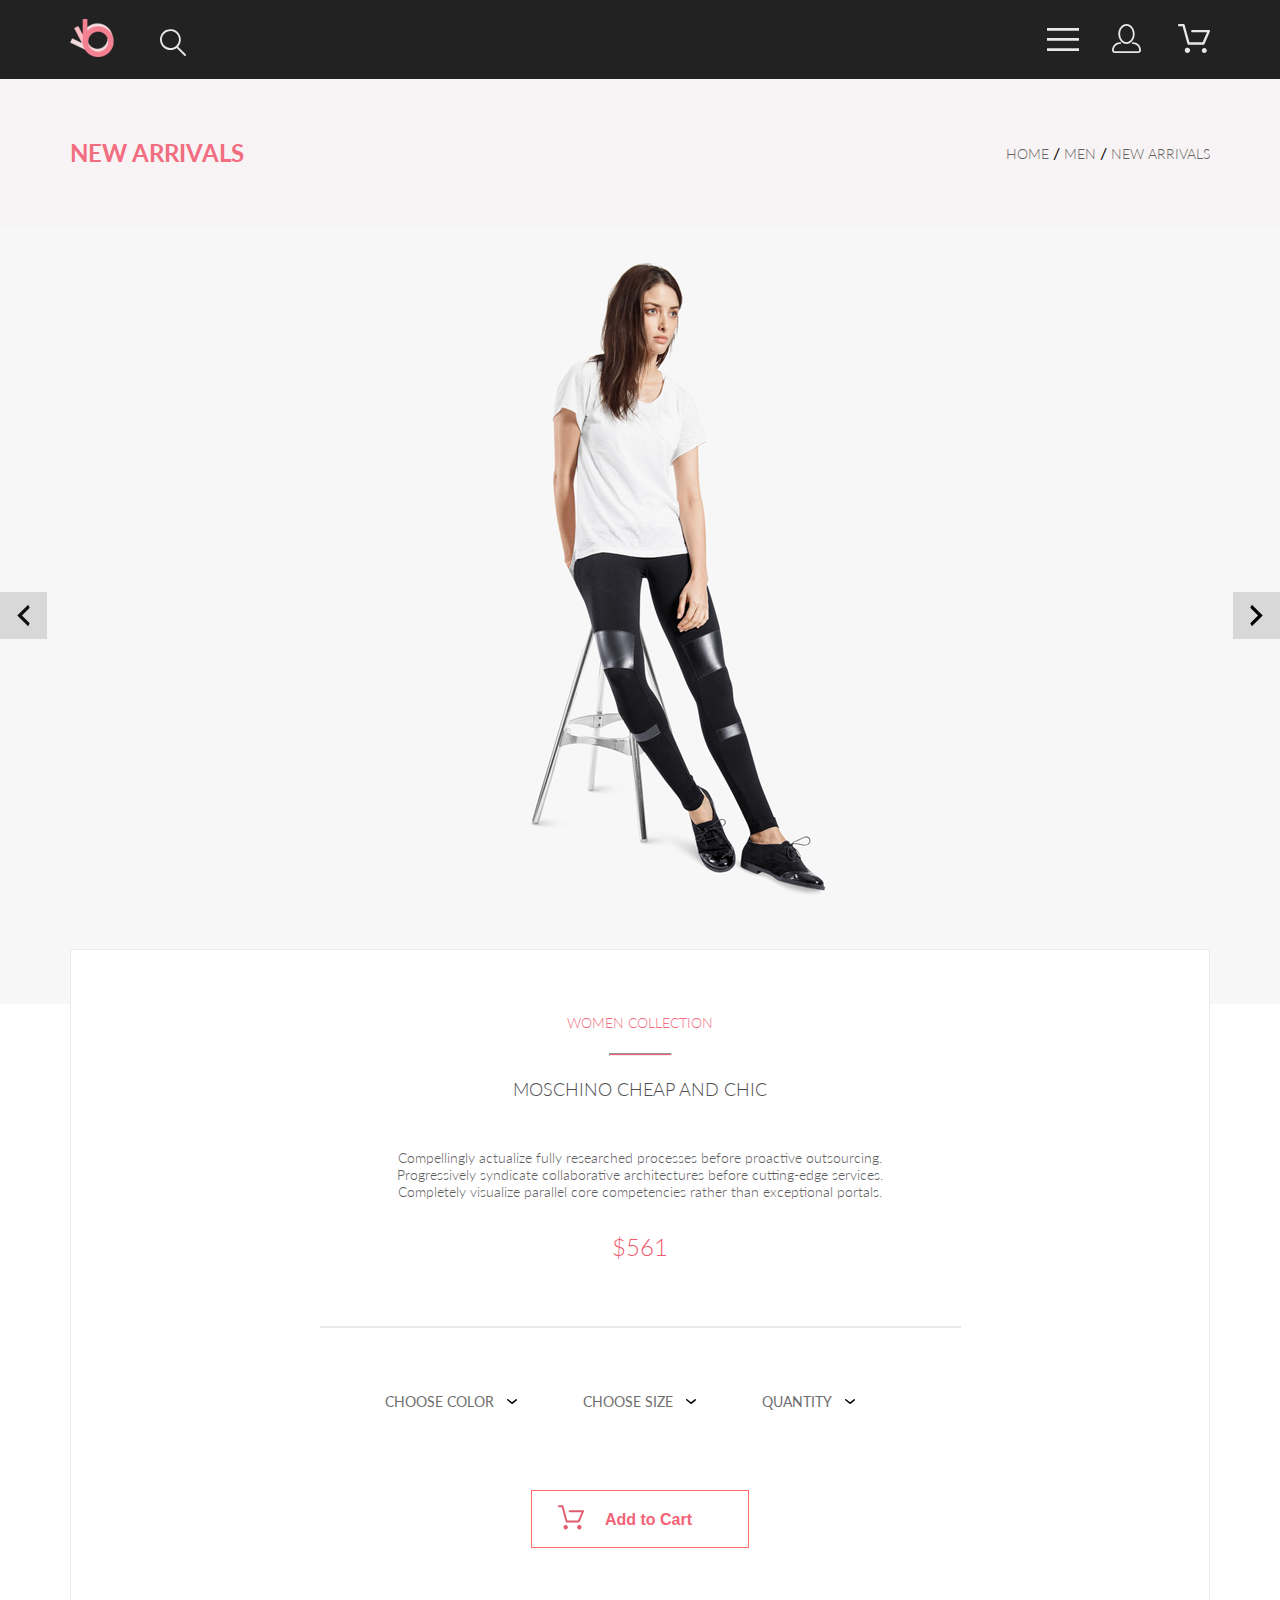
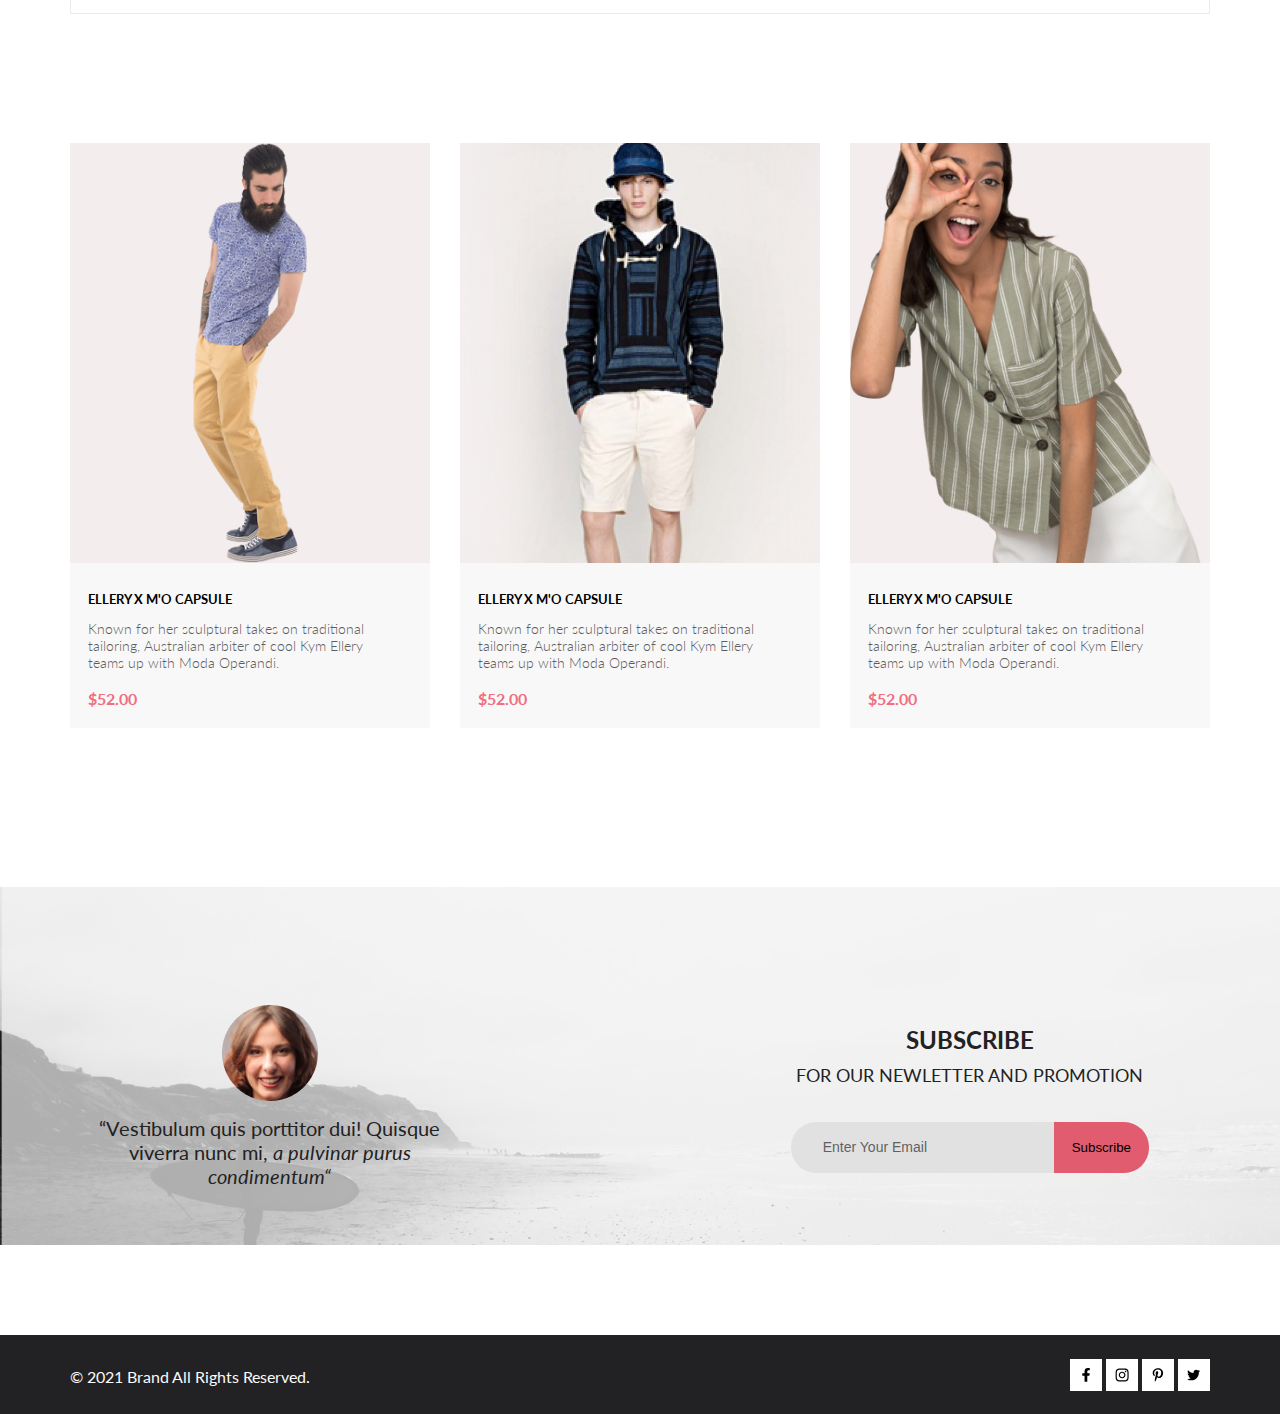
<file: produkt.html>
<!doctype html>
<html lang="en" xmlns="http://www.w3.org/1999/html">
<head>
    <meta charset="UTF-8">
    <meta name="viewport"
          content="width=device-width, user-scalable=no, initial-scale=1.0, maximum-scale=1.0, minimum-scale=1.0">
    <meta http-equiv="X-UA-Compatible" content="ie=edge">
    <title>oksanashop</title>
    <link rel="stylesheet" href="my.css">
    <link href="https://fonts.googleapis.com/css2?family=Lato:wght@300;400;700;900&display=swap" rel="stylesheet">
</head>
<body>
<div class="wrapper">
    <div class="central">
<header class="header">
    <!--    менюшка-->
    <nav class="block__wrap">
        <div class="container wrap">
            <div class="header__left">
                <a class="logo" href="index.html">
                    <img class="logo" src="img/main/header/logo44x38.png" height="38" width="44" alt="logo"></a>
                <img class="logo" src="img/main/header/circkle26x27.svg" height="28" width="27" alt="quest">
            </div>
            <div class="header__right">

                <input type="checkbox" id="burger">
                <label class="header__menu" for="burger">
                    <img class="logo_right" src="img/main/header/menu32x23.svg" height="23" width="32" alt="menu">
                </label>
                <nav class="header__nav nav">
                    <div class="menu__item">
                        <label class="nav__close" for="burger"><img class="menu__item__x" src="img/main/header/menu-head.svg" alt="x"></label>

                        <ul class="menu__item__list">

                            <li class="menu__item__header">MENU</li>


                            <li class="directory">

                                <ul class="menu__item__subtitle">
                                    <li class="directory"><a href="catalog.html" target="_blank">MAN </a></li>




                                    <li class="list__content"><a href="#" target="_blank">Accessories</a></li>


                                    <li class="list__content"><a href="#" target="_blank">Bags</a></li>


                                    <li class="list__content"><a href="#" target="_blank">Denim</a></li>


                                    <li class="list__content"><a href="#" target="_blank">T-Shirts</a></li>

                                </ul>
                            </li>
                            <li class="directory">


                                <ul class="menu__item__subtitle">
                                    <li class="directory"><a href="catalog.html" target="_blank">WOMAN></a></li>



                                    <li class="list__content"><a href="#" target="_blank">Accessories</a></li>


                                    <li class="list__content"><a href="#" target="_blank">Jackets & Coats</a></li>


                                    <li class="list__content"><a href="#" target="_blank">Polos</a></li>


                                    <li class="list__content"><a href="#" target="_blank">T-Shirts</a></li>


                                    <li class="list__content"><a href="#" target="_blank">Shirts</a></li>

                                </ul>
                            </li>
                            <li class="directory">
                                <ul class="menu__item__subtitle">
                                    <li class="directory"><a href="catalog.html" target="_blank">KIDS</a></li>




                                    <li class="list__content"><a href="#" target="_blank">Accessories </a></li>


                                    <li class="list__content"><a href="#" target="_blank">Jackets & Coats </a></li>

                                    <li class="list__content"><a href="#" target="_blank">Polos </a></li>

                                    <li class="list__content"><a href="#" target="_blank">T-Shirts </a></li>

                                    <li class="list__content"><a href="#" target="_blank">Shirts </a></li>

                                    <li class="list__content"><a href="#" target="_blank">Bags </a></li>
                                </ul>
                            </li>
                        </ul>

                    </div>
                </nav>

                <div class="logo__men">
                <a class="logo_right" href="produkt.html"> <img class="logo_right" src="img/main/header/man29x29.svg" alt="#"></a>
                <a class="logo_right" href="cart.html"> <img class="logo_right" src="img/main/header/basket32x29.svg"
                                                     alt="shopping"></a>
                </div>
            </div>
        </div>
    </nav>
    <div class="menu__catalog__background">
        <nav class="container menu__catalog">
            <h2 class="header__catalog">NEW ARRIVALS </h2>
            <p><span class="menu__header__catalog"> HOME</span> / <span class="menu__header__catalog">MEN</span> / <span
                    class="menu__header__catalog">NEW ARRIVALS</span></p>
        </nav>
    </div>
</header>
<main>
    <div class=" product__background">
        <img class="product__background__photo" src="img/product/woomenProduct.png" alt="photo">


            <svg  width="13" height="23" class=" arrow__left " viewBox="0 0 13 23"
                 xmlns="http://www.w3.org/2000/svg">
                <path d="M12.6998 3.7499L4.9498 11.4999L12.6998 19.2499L11.1498 22.3499L0.299805 11.4999L11.1498 0.649902L12.6998 3.7499Z"/>
            </svg>


            <svg  width="13" height="23" class=" arrow__right" viewBox="0 0 13 23"
                 xmlns="http://www.w3.org/2000/svg">
                <path d="M0.299805 19.2499L8.0498 11.4999L0.299805 3.7499L1.8498 0.649902L12.6998 11.4999L1.8498 22.3499L0.299805 19.2499Z"/>
            </svg>


    </div>


    <article>
        <div class="container product__description">
            <h4 class="product__description__header">WOMEN COLLECTION</h4>
            <hr class="description__header">
            <h3 class="description__subtitle">MOSCHINO CHEAP AND CHIC</h3>

            <p class="description__text">Compellingly actualize fully researched processes before proactive outsourcing.
                Progressively syndicate collaborative architectures before cutting-edge services. Completely visualize
                parallel core competencies rather than exceptional portals. </p>

            <h2 class="product__description__prise">$561</h2>
            <hr class="product__description__hr">


            <div class="product__background__choice">
                <a class="product__description__set" href="cart.html"><h4 class="product__description__view">CHOOSE
                    COLOR</h4>
                    <svg width="11" height="6" class="product__description__link" viewBox="0 0 11 6"
                         xmlns="http://www.w3.org/2000/svg">
                        <path d="M5.00214 5.00214C4.83521 5.00247 4.67343 4.94433 4.54488 4.83782L0.258102 1.2655C0.112196 1.14422 0.0204417 0.969958 0.00302325 0.781035C-0.0143952 0.592112 0.0439493 0.404007 0.165221 0.258101C0.286493 0.112196 0.460759 0.0204417 0.649682 0.00302327C0.838605 -0.0143952 1.02671 0.043949 1.17262 0.165221L5.00214 3.36602L8.83167 0.279536C8.90475 0.220188 8.98884 0.175869 9.0791 0.149125C9.16937 0.122382 9.26403 0.113741 9.35764 0.1237C9.45126 0.133659 9.54198 0.162021 9.6246 0.207156C9.70722 0.252292 9.7801 0.313311 9.83906 0.386705C9.90449 0.460167 9.95405 0.546351 9.98462 0.639855C10.0152 0.733359 10.0261 0.83217 10.0167 0.930097C10.0073 1.02802 9.97784 1.12296 9.93005 1.20895C9.88227 1.29494 9.81723 1.37013 9.73904 1.42982L5.45225 4.88068C5.32002 4.97036 5.16154 5.01312 5.00214 5.00214Z"/>
                    </svg>
                </a>
                <a class="product__description__set" href="cart.html"><h4 class="product__description__view">CHOOSE
                    SIZE </h4>
                    <svg width="11" height="6" class="product__description__link" viewBox="0 0 11 6"
                         xmlns="http://www.w3.org/2000/svg">
                        <path d="M5.00214 5.00214C4.83521 5.00247 4.67343 4.94433 4.54488 4.83782L0.258102 1.2655C0.112196 1.14422 0.0204417 0.969958 0.00302325 0.781035C-0.0143952 0.592112 0.0439493 0.404007 0.165221 0.258101C0.286493 0.112196 0.460759 0.0204417 0.649682 0.00302327C0.838605 -0.0143952 1.02671 0.043949 1.17262 0.165221L5.00214 3.36602L8.83167 0.279536C8.90475 0.220188 8.98884 0.175869 9.0791 0.149125C9.16937 0.122382 9.26403 0.113741 9.35764 0.1237C9.45126 0.133659 9.54198 0.162021 9.6246 0.207156C9.70722 0.252292 9.7801 0.313311 9.83906 0.386705C9.90449 0.460167 9.95405 0.546351 9.98462 0.639855C10.0152 0.733359 10.0261 0.83217 10.0167 0.930097C10.0073 1.02802 9.97784 1.12296 9.93005 1.20895C9.88227 1.29494 9.81723 1.37013 9.73904 1.42982L5.45225 4.88068C5.32002 4.97036 5.16154 5.01312 5.00214 5.00214Z"/>
                    </svg>
                </a>
                <a class="product__description__set" href="cart.html"><h4 class="product__description__view">
                    QUANTITY</h4>
                    <svg width="11" height="6" class="product__description__link" viewBox="0 0 11 6"
                         xmlns="http://www.w3.org/2000/svg">
                        <path d="M5.00214 5.00214C4.83521 5.00247 4.67343 4.94433 4.54488 4.83782L0.258102 1.2655C0.112196 1.14422 0.0204417 0.969958 0.00302325 0.781035C-0.0143952 0.592112 0.0439493 0.404007 0.165221 0.258101C0.286493 0.112196 0.460759 0.0204417 0.649682 0.00302327C0.838605 -0.0143952 1.02671 0.043949 1.17262 0.165221L5.00214 3.36602L8.83167 0.279536C8.90475 0.220188 8.98884 0.175869 9.0791 0.149125C9.16937 0.122382 9.26403 0.113741 9.35764 0.1237C9.45126 0.133659 9.54198 0.162021 9.6246 0.207156C9.70722 0.252292 9.7801 0.313311 9.83906 0.386705C9.90449 0.460167 9.95405 0.546351 9.98462 0.639855C10.0152 0.733359 10.0261 0.83217 10.0167 0.930097C10.0073 1.02802 9.97784 1.12296 9.93005 1.20895C9.88227 1.29494 9.81723 1.37013 9.73904 1.42982L5.45225 4.88068C5.32002 4.97036 5.16154 5.01312 5.00214 5.00214Z"/>
                    </svg>
                </a>
            </div>

            <form action="cart.html" class="basket__link"><button class="basket">

            <span class="basket__img__box">
        <svg class="basket__img" width="27" height="25" viewBox="0 0 27 25" xmlns="http://www.w3.org/2000/svg">
            <path d="M5.49847 22.185C5.50635 21.752 5.64091 21.3309 5.88519 20.9748C6.12947 20.6186 6.47261 20.3431 6.87158 20.1828C7.27055 20.0226 7.7076 19.9848 8.12781 20.0741C8.54802 20.1635 8.93269 20.376 9.23358 20.685C9.53447 20.994 9.73817 21.3857 9.81909 21.811C9.90002 22.2363 9.85453 22.6763 9.68842 23.0756C9.52231 23.475 9.24296 23.8161 8.88538 24.0559C8.52779 24.2957 8.10791 24.4237 7.67847 24.4237C7.38955 24.4211 7.10399 24.3611 6.83807 24.2472C6.57216 24.1333 6.3311 23.9676 6.12866 23.7597C5.92623 23.5518 5.76639 23.3057 5.65826 23.0355C5.55013 22.7653 5.49584 22.4763 5.49847 22.185ZM21.3045 24.4237C20.8711 24.4303 20.4453 24.3087 20.0797 24.074C19.7141 23.8393 19.4247 23.5017 19.2471 23.103C19.0696 22.7042 19.0117 22.2618 19.0806 21.8303C19.1496 21.3988 19.3423 20.9971 19.6351 20.6748C19.9278 20.3524 20.3077 20.1236 20.728 20.0165C21.1482 19.9095 21.5903 19.929 21.9997 20.0724C22.4091 20.2159 22.7679 20.4771 23.0317 20.8238C23.2956 21.1706 23.453 21.5877 23.4845 22.0236C23.5269 22.6155 23.3369 23.2004 22.9555 23.6523C22.7706 23.8745 22.5436 24.0574 22.2877 24.1901C22.0319 24.3227 21.7524 24.4025 21.4655 24.4247L21.3045 24.4237ZM8.59351 17.4855C8.38116 17.4851 8.17488 17.414 8.00671 17.2833C7.83855 17.1525 7.71792 16.9694 7.66351 16.7624L3.73651 2.19527H0.978516C0.719001 2.19527 0.470064 2.09128 0.28656 1.90622C0.103056 1.72116 0 1.47018 0 1.20847C0 0.946764 0.103056 0.695782 0.28656 0.510726C0.470064 0.325669 0.719001 0.22168 0.978516 0.22168H4.45752C4.66982 0.222254 4.876 0.293463 5.04413 0.424184C5.21226 0.554905 5.33295 0.737883 5.38751 0.944787L9.31451 15.5119H20.0185L23.5765 7.12665H11.7185C11.459 7.12665 11.2101 7.02266 11.0266 6.83761C10.8431 6.65255 10.74 6.40157 10.74 6.13986C10.74 5.87815 10.8431 5.62717 11.0266 5.44211C11.2101 5.25705 11.459 5.15306 11.7185 5.15306H25.0535C25.2131 5.15352 25.3701 5.19451 25.5099 5.27223C25.6497 5.34995 25.7679 5.46195 25.8535 5.59784C25.9413 5.73569 25.9945 5.89303 26.0084 6.05627C26.0224 6.21951 25.9966 6.38368 25.9335 6.53465L21.5425 16.8935C21.469 17.0684 21.3462 17.2177 21.1895 17.3229C21.0327 17.4281 20.8488 17.4846 20.6605 17.4855H8.59351Z"/>
        </svg></span>
                <span class="basket__text__box">
        <h4 class="basket__text">Add to Cart</h4></span>


            </button></form>

        </div>

    </article>

    <div class="container product__card">
        <div class="card__product"><img src="img/main/map/map4.png" alt="photo">
            <a class="card__link" href="#"><h3 class="caption">ELLERY X M'O CAPSULE</h3></a>
            <p class="card__caption">Known for her sculptural takes on traditional tailoring, Australian
                arbiter of cool Kym Ellery teams up with Moda Operandi.</p>
            <h3 class="card__price">$52.00</h3></div>
        <div class="card__product"><img src="img/main/map/map3.png" alt="photo">
            <a class="card__link" href="#"><h3 class="caption">ELLERY X M'O CAPSULE</h3></a>
            <p class="card__caption">Known for her sculptural takes on traditional tailoring, Australian
                arbiter of cool Kym Ellery teams up with Moda Operandi.</p>
            <h3 class="card__price">$52.00</h3></div>
        <div class="card__product"><img src="img/main/map/map6.png" alt="photo">
            <a class="card__link" href="#"><h3 class="caption">ELLERY X M'O CAPSULE</h3></a>
            <p class="card__caption">Known for her sculptural takes on traditional tailoring, Australian
                arbiter of cool Kym Ellery teams up with Moda Operandi.</p>
            <h3 class="card__price">$52.00</h3></div>

    </div>


</main>
    </div>
<footer>
    <section>
        <div class="container section__footer">
            <div class="communication">
                <img src="img/main/footer/footer-vestibulum.png" alt="photo">
                <p class="communication__text">“Vestibulum quis porttitor dui! Quisque viverra nunc mi,<i> a pulvinar
                    purus condimentum“</i></p>
            </div>
            <div class="subscribe">
                <h3 class="subscribe__text"><span class="subscribe__text__bold"> SUBSCRIBE</span><br>
                    FOR OUR NEWLETTER AND PROMOTION</h3>
                <form action="#">
                    <div class="flex">
                        <input class="form__text" type="email" placeholder="Enter Your Email">
                        <input class="form__button" type="submit" value="Subscribe">
                    </div>
                </form>

            </div>
        </div>
    </section>
    <div class="footer__bottom">
        <div class="container footer__bottom__address">
            <div class=" footer__bottom__copirigh">
                <p class="footer__bottom__text">© 2021 Brand All Rights Reserved.</p>
            </div>
            <div class="footer__bottom__contact">


                <a href="#">
                    <svg width="9" height="15" class="footer__bottom__icon" viewBox="0 0 9 15"
                         xmlns="http://www.w3.org/2000/svg">
                        <path d="M8.08836 8.28L8.50686 5.61602H5.89022V3.88729C5.89022 3.15847 6.25574 2.44806 7.42765 2.44806H8.61722V0.179975C8.61722 0.179975 7.53772 0 6.50561 0C4.35073 0 2.9422 1.27593 2.9422 3.5857V5.61602H0.546875V8.28H2.9422V14.72H5.89022V8.28H8.08836Z"/>
                    </svg>
                </a>
                <a href="#">
                    <svg width="16" height="15" class="footer__bottom__icon" viewBox="0 0 16 15"
                         xmlns="http://www.w3.org/2000/svg">
                        <path d="M8.13897 3.68159C6.02383 3.68159 4.31774 5.38491 4.31774 7.49663C4.31774 9.60835 6.02383 11.3117 8.13897 11.3117C10.2541 11.3117 11.9602 9.60835 11.9602 7.49663C11.9602 5.38491 10.2541 3.68159 8.13897 3.68159ZM8.13897 9.9769C6.77211 9.9769 5.65467 8.8646 5.65467 7.49663C5.65467 6.12866 6.76878 5.01636 8.13897 5.01636C9.50915 5.01636 10.6233 6.12866 10.6233 7.49663C10.6233 8.8646 9.50583 9.9769 8.13897 9.9769ZM13.0078 3.52554C13.0078 4.02026 12.6087 4.41538 12.1165 4.41538C11.621 4.41538 11.2252 4.01694 11.2252 3.52554C11.2252 3.03413 11.6243 2.63569 12.1165 2.63569C12.6087 2.63569 13.0078 3.03413 13.0078 3.52554ZM15.5386 4.42866C15.4821 3.23667 15.2094 2.18081 14.3347 1.31089C13.4634 0.440967 12.4058 0.168701 11.2119 0.108936C9.9814 0.039209 6.29321 0.039209 5.0627 0.108936C3.8721 0.165381 2.81453 0.437646 1.93987 1.30757C1.06522 2.17749 0.795836 3.23335 0.735973 4.42534C0.666134 5.65386 0.666134 9.33608 0.735973 10.5646C0.79251 11.7566 1.06522 12.8124 1.93987 13.6824C2.81453 14.5523 3.86878 14.8246 5.0627 14.8843C6.29321 14.9541 9.9814 14.9541 11.2119 14.8843C12.4058 14.8279 13.4634 14.5556 14.3347 13.6824C15.2061 12.8124 15.4788 11.7566 15.5386 10.5646C15.6085 9.33608 15.6085 5.65718 15.5386 4.42866ZM13.949 11.8828C13.6895 12.5335 13.1874 13.0349 12.5322 13.2972C11.5511 13.6857 9.22314 13.596 8.13897 13.596C7.05479 13.596 4.72348 13.6824 3.74573 13.2972C3.09389 13.0382 2.59171 12.5369 2.32898 11.8828C1.93987 10.9033 2.02967 8.57905 2.02967 7.49663C2.02967 6.41421 1.9432 4.08667 2.32898 3.1105C2.58838 2.45972 3.09056 1.95835 3.74573 1.69604C4.7268 1.30757 7.05479 1.39722 8.13897 1.39722C9.22314 1.39722 11.5545 1.31089 12.5322 1.69604C13.184 1.95503 13.6862 2.4564 13.949 3.1105C14.3381 4.08999 14.2483 6.41421 14.2483 7.49663C14.2483 8.57905 14.3381 10.9066 13.949 11.8828Z"/>
                    </svg>
                </a>
                <a href="#">
                    <svg width="13" height="16" class="footer__bottom__icon" viewBox="0 0 13 16"
                         xmlns="http://www.w3.org/2000/svg">
                        <path d="M6.74032 0.203125C3.55564 0.203125 0.408203 2.34063 0.408203 5.8C0.408203 8 1.63738 9.25 2.38233 9.25C2.68963 9.25 2.86655 8.3875 2.86655 8.14375C2.86655 7.85313 2.13091 7.23438 2.13091 6.025C2.13091 3.5125 4.03055 1.73125 6.4889 1.73125C8.60271 1.73125 10.1671 2.94062 10.1671 5.1625C10.1671 6.82187 9.50597 9.93437 7.36422 9.93437C6.59133 9.93437 5.93018 9.37187 5.93018 8.56563C5.93018 7.38438 6.74963 6.24062 6.74963 5.02187C6.74963 2.95312 3.835 3.32812 3.835 5.82812C3.835 6.35313 3.90018 6.93437 4.13298 7.4125C3.70463 9.26875 2.82931 12.0344 2.82931 13.9469C2.82931 14.5375 2.91311 15.1188 2.96899 15.7094C3.07452 15.8281 3.02175 15.8156 3.18316 15.7563C4.74757 13.6 4.69169 13.1781 5.3994 10.3562C5.78119 11.0875 6.76826 11.4812 7.55046 11.4812C10.8469 11.4812 12.3275 8.24688 12.3275 5.33125C12.3275 2.22813 9.66427 0.203125 6.74032 0.203125Z"/>
                    </svg>
                </a>
                <a href="#">
                    <svg width="17" height="14" class="footer__bottom__icon" viewBox="0 0 17 14"
                         xmlns="http://www.w3.org/2000/svg">
                        <path d="M14.417 3.74052C14.427 3.88264 14.427 4.0248 14.427 4.16692C14.427 8.50192 11.1498 13.4969 5.15986 13.4969C3.31448 13.4969 1.60022 12.9588 0.158203 12.0248C0.420396 12.0552 0.67247 12.0654 0.944752 12.0654C2.46741 12.0654 3.8691 11.5476 4.98843 10.6644C3.5565 10.6339 2.3565 9.68977 1.94305 8.39027C2.14475 8.4207 2.34642 8.44102 2.5582 8.44102C2.85063 8.44102 3.14308 8.40039 3.41533 8.32936C1.92291 8.02477 0.803551 6.70498 0.803551 5.11108V5.07048C1.23715 5.31414 1.74139 5.46642 2.2758 5.4867C1.39849 4.89786 0.823727 3.8928 0.823727 2.75573C0.823727 2.14661 0.985041 1.58823 1.26741 1.10092C2.87077 3.09077 5.28086 4.39023 7.98334 4.53239C7.93293 4.28873 7.90266 4.03495 7.90266 3.78114C7.90266 1.97402 9.35477 0.501953 11.1598 0.501953C12.0976 0.501953 12.9446 0.897891 13.5396 1.53748C14.2757 1.39536 14.9816 1.12123 15.6068 0.745609C15.3648 1.50705 14.8505 2.14664 14.1749 2.5527C14.8304 2.48167 15.4657 2.29889 16.0505 2.04511C15.6069 2.69483 15.0522 3.27348 14.417 3.74052Z"/>
                    </svg>
                </a>
            </div>
        </div>
    </div>

</footer>
</div>
</body>
</html>
</file>
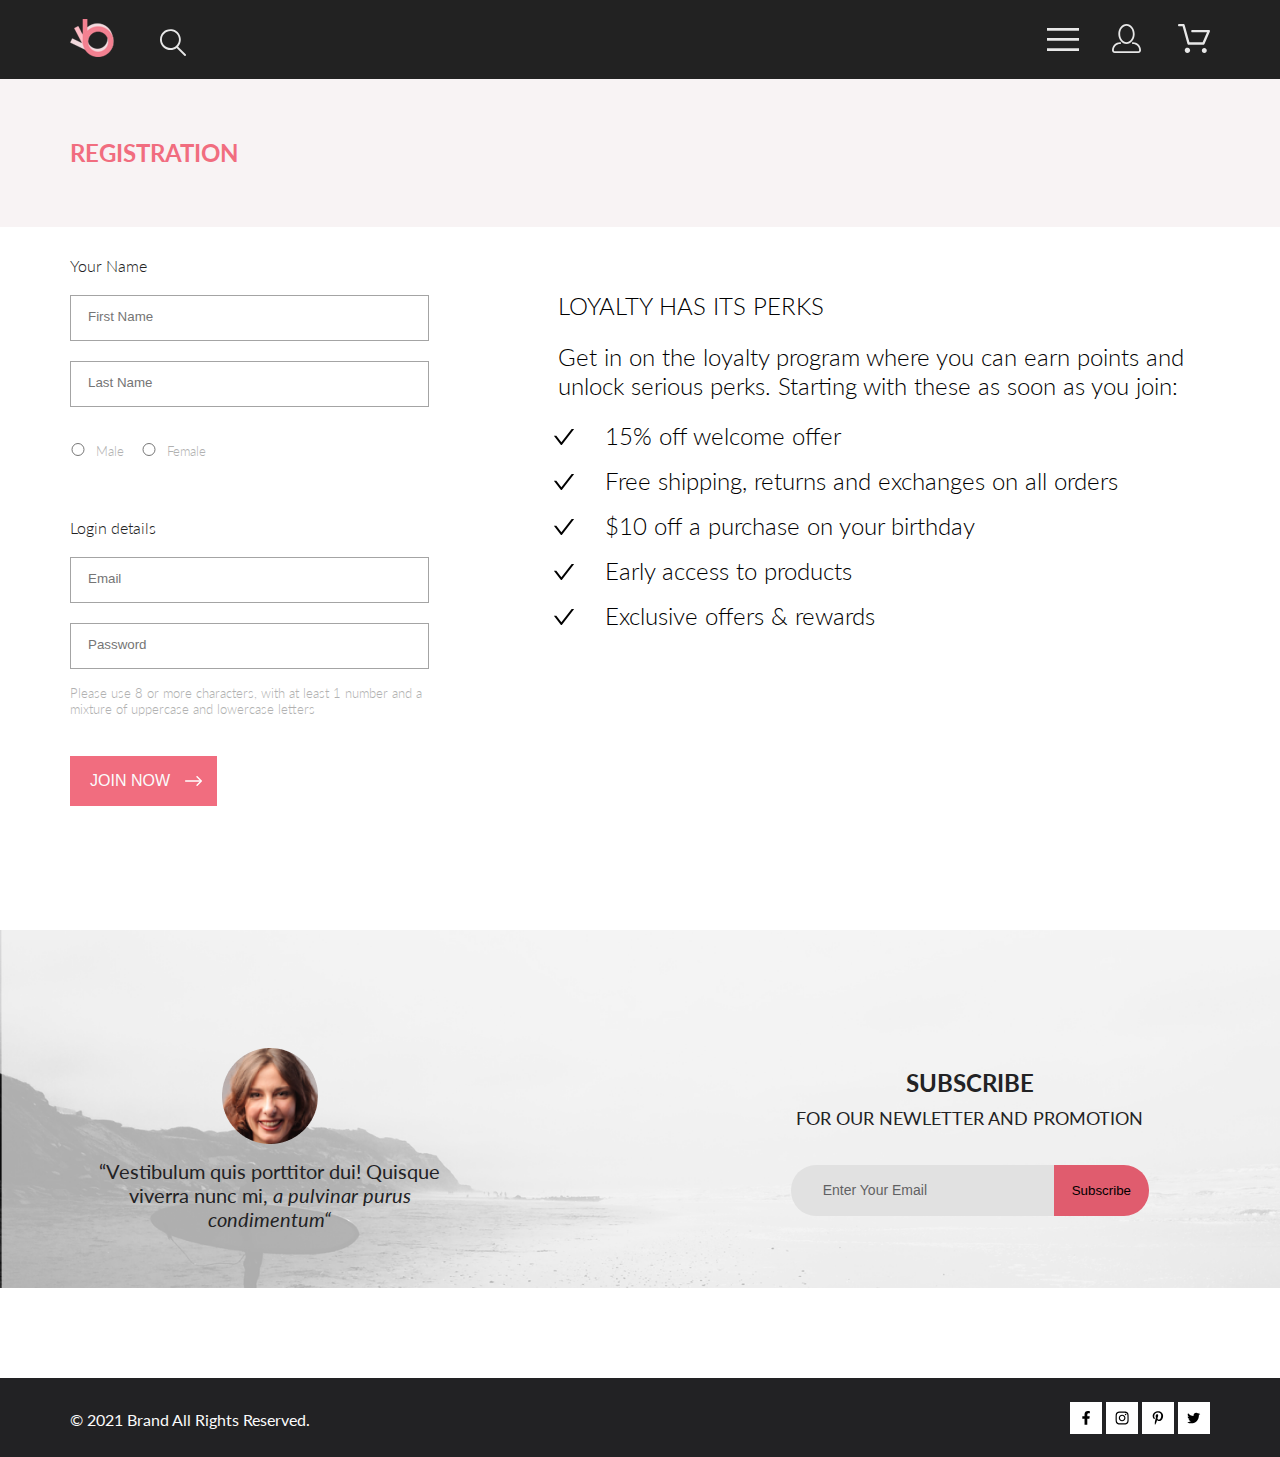
<file: registration.html>
<!doctype html>
<html lang="en">
<head>
    <meta charset="UTF-8">
    <meta name="viewport"
          content="width=device-width, user-scalable=no, initial-scale=1.0, maximum-scale=1.0, minimum-scale=1.0">
    <meta http-equiv="X-UA-Compatible" content="ie=edge">
    <title>oksanashop</title>
    <link rel="stylesheet" href="my.css">
    <link href="https://fonts.googleapis.com/css2?family=Lato:wght@300;400;700;900&display=swap" rel="stylesheet">
</head>
<body>

<div class="wrapper">
    <div class="central">


<header class="header">
    <!--    менюшка-->
    <nav class="block__wrap">
        <div class="container wrap">
            <div class="header__left">
                <a class="logo" href="index.html">
                    <img class="logo" src="img/main/header/logo44x38.png" height="38" width="44" alt="logo"></a>
                <img class="logo" src="img/main/header/circkle26x27.svg" height="28" width="27" alt="quest">
            </div>
            <div class="header__right">

                <input type="checkbox" id="burger">
                <label class="header__menu" for="burger">
                    <img class="logo_right" src="img/main/header/menu32x23.svg" height="23" width="32" alt="menu">
                </label>
                <nav class="header__nav nav">
                    <div class="menu__item">
                        <label class="nav__close" for="burger"><img class="menu__item__x" src="img/main/header/menu-head.svg" alt="x"></label>

                        <ul class="menu__item__list">

                            <li class="menu__item__header">MENU</li>


                            <li class="directory">

                                <ul class="menu__item__subtitle">
                                    <li class="directory"><a href="catalog.html" target="_blank">MAN </a></li>




                                    <li class="list__content"><a href="#" target="_blank">Accessories</a></li>


                                    <li class="list__content"><a href="#" target="_blank">Bags</a></li>


                                    <li class="list__content"><a href="#" target="_blank">Denim</a></li>


                                    <li class="list__content"><a href="#" target="_blank">T-Shirts</a></li>

                                </ul>
                            </li>
                            <li class="directory">


                                <ul class="menu__item__subtitle">
                                    <li class="directory"><a href="catalog.html" target="_blank">WOMAN></a></li>



                                    <li class="list__content"><a href="#" target="_blank">Accessories</a></li>


                                    <li class="list__content"><a href="#" target="_blank">Jackets & Coats</a></li>


                                    <li class="list__content"><a href="#" target="_blank">Polos</a></li>


                                    <li class="list__content"><a href="#" target="_blank">T-Shirts</a></li>


                                    <li class="list__content"><a href="#" target="_blank">Shirts</a></li>

                                </ul>
                            </li>
                            <li class="directory">
                                <ul class="menu__item__subtitle">
                                    <li class="directory"><a href="catalog.html" target="_blank">KIDS</a></li>




                                    <li class="list__content"><a href="#" target="_blank">Accessories </a></li>


                                    <li class="list__content"><a href="#" target="_blank">Jackets & Coats </a></li>

                                    <li class="list__content"><a href="#" target="_blank">Polos </a></li>

                                    <li class="list__content"><a href="#" target="_blank">T-Shirts </a></li>

                                    <li class="list__content"><a href="#" target="_blank">Shirts </a></li>

                                    <li class="list__content"><a href="#" target="_blank">Bags </a></li>
                                </ul>
                            </li>
                        </ul>

                    </div>
                </nav>

                <div class="logo__men">
                <a class="logo_right" href="produkt.html"> <img class="logo_right" src="img/main/header/man29x29.svg" alt="#"></a>
                <a class="logo_right" href="cart.html"> <img class="logo_right" src="img/main/header/basket32x29.svg"
                                                     alt="shopping"></a>
                </div>
            </div>
        </div>
    </nav>
    <div class="menu__catalog__background">
        <nav class="container menu__catalog">
            <h2 class="header__catalog">REGISTRATION </h2>

        </nav>
    </div>
</header>
<main class="container registration">
    <section class="registration__form">
        <form action="#">
            <h4>Your Name</h4>
            <input type="text" placeholder="First Name"><br>
            <input type="text" placeholder="Last Name"><br>

            <div class="registration__radio">
                <div class="registration__radio__left">
                <input class="radio" type="radio" name="pol">
                <p>Male</p>
                <input class="radio" type="radio" name="pol">
                <p>Female</p>
                </div>
                <div class="registration__radio__righ">
                <input class="radio radio__other" type="radio" name="pol">
                <p>Other</p>
                </div>
            </div>
            <h4>Login details</h4>
            <input type="text" placeholder="Email"><br>
            <input type="text" placeholder="Password"><br>
        </form>
        <p>Please use 8 or more characters, with at least 1 number and a mixture of uppercase and lowercase letters</p>
        <h4><button type="submit" class="registration__btn">

            JOIN NOW
                <svg width="17" height="10" viewBox="0 0 17 10"  xmlns="http://www.w3.org/2000/svg">
                    <path fill-rule="evenodd" clip-rule="evenodd" d="M11.54 0.208095C11.6058 0.142131 11.684 0.0897967 11.77 0.0540883C11.8561 0.01838 11.9483 0 12.0415 0C12.1347 0 12.2269 0.01838 12.313 0.0540883C12.399 0.0897967 12.4772 0.142131 12.543 0.208095L16.7929 4.458C16.8589 4.5238 16.9112 4.60196 16.9469 4.68802C16.9826 4.77407 17.001 4.86632 17.001 4.95949C17.001 5.05266 16.9826 5.14491 16.9469 5.23097C16.9112 5.31702 16.8589 5.39518 16.7929 5.46098L12.543 9.71089C12.41 9.84389 12.2296 9.91861 12.0415 9.91861C11.8534 9.91861 11.673 9.84389 11.54 9.71089C11.407 9.57788 11.3323 9.39749 11.3323 9.2094C11.3323 9.0213 11.407 8.84091 11.54 8.70791L15.2898 4.95949L11.54 1.21107C11.474 1.14528 11.4217 1.06711 11.386 0.981059C11.3503 0.895005 11.3319 0.802752 11.3319 0.709584C11.3319 0.616415 11.3503 0.524162 11.386 0.438109C11.4217 0.352055 11.474 0.273891 11.54 0.208095Z" />
                    <path fill-rule="evenodd" clip-rule="evenodd" d="M0 4.95948C0 4.77162 0.0746263 4.59146 0.207462 4.45862C0.340297 4.32579 0.52046 4.25116 0.708318 4.25116H15.583C15.7708 4.25116 15.951 4.32579 16.0838 4.45862C16.2167 4.59146 16.2913 4.77162 16.2913 4.95948C16.2913 5.14734 16.2167 5.3275 16.0838 5.46033C15.951 5.59317 15.7708 5.6678 15.583 5.6678H0.708318C0.52046 5.6678 0.340297 5.59317 0.207462 5.46033C0.0746263 5.3275 0 5.14734 0 4.95948Z" />
                </svg>

        </button></h4>
    </section>
    <aside class="loyalty">
        <header >LOYALTY HAS ITS PERKS</header>
        <p>Get in on the loyalty program where you can earn points and unlock serious perks. Starting with these as soon
            as you join:</p>
        <ul>
            <li>15% off welcome offer</li>
            <li>Free shipping, returns and exchanges on all orders</li>
            <li>$10 off a purchase on your birthday</li>
            <li>Early access to products</li>
            <li>Exclusive offers & rewards</li>


        </ul>
    </aside>
</main>
    </div>
<footer class="footer">

    <!--блок с кнопкой-->
    <section>
        <div class="container section__footer">
            <div class="communication">
                <img src="img/main/footer/footer-vestibulum.png" alt="photo">
                <p class="communication__text">“Vestibulum quis porttitor dui! Quisque viverra nunc mi,<i> a pulvinar
                    purus condimentum“</i></p>
            </div>
            <div class="subscribe">
                <h3 class="subscribe__text"><span class="subscribe__text__bold"> SUBSCRIBE</span><br>
                    FOR OUR NEWLETTER AND PROMOTION</h3>
                <form action="#">
                    <div class="flex">
                        <input class="form__text" type="email" placeholder="Enter Your Email">
                        <input class="form__button" type="submit" value="Subscribe">
                    </div>
                </form>

            </div>
        </div>
    </section>
    <div class="footer__bottom">
        <div class="container footer__bottom__address">
            <div class=" footer__bottom__copirigh">
                <p class="footer__bottom__text">© 2021 Brand All Rights Reserved.</p>
            </div>
            <div class="footer__bottom__contact">


                <a href="#"><svg width="9" height="15" class="footer__bottom__icon" viewBox="0 0 9 15"  xmlns="http://www.w3.org/2000/svg">
                    <path d="M8.08836 8.28L8.50686 5.61602H5.89022V3.88729C5.89022 3.15847 6.25574 2.44806 7.42765 2.44806H8.61722V0.179975C8.61722 0.179975 7.53772 0 6.50561 0C4.35073 0 2.9422 1.27593 2.9422 3.5857V5.61602H0.546875V8.28H2.9422V14.72H5.89022V8.28H8.08836Z" />
                </svg></a>
                <a href="#"><svg width="16" height="15" class="footer__bottom__icon" viewBox="0 0 16 15"  xmlns="http://www.w3.org/2000/svg">
                    <path d="M8.13897 3.68159C6.02383 3.68159 4.31774 5.38491 4.31774 7.49663C4.31774 9.60835 6.02383 11.3117 8.13897 11.3117C10.2541 11.3117 11.9602 9.60835 11.9602 7.49663C11.9602 5.38491 10.2541 3.68159 8.13897 3.68159ZM8.13897 9.9769C6.77211 9.9769 5.65467 8.8646 5.65467 7.49663C5.65467 6.12866 6.76878 5.01636 8.13897 5.01636C9.50915 5.01636 10.6233 6.12866 10.6233 7.49663C10.6233 8.8646 9.50583 9.9769 8.13897 9.9769ZM13.0078 3.52554C13.0078 4.02026 12.6087 4.41538 12.1165 4.41538C11.621 4.41538 11.2252 4.01694 11.2252 3.52554C11.2252 3.03413 11.6243 2.63569 12.1165 2.63569C12.6087 2.63569 13.0078 3.03413 13.0078 3.52554ZM15.5386 4.42866C15.4821 3.23667 15.2094 2.18081 14.3347 1.31089C13.4634 0.440967 12.4058 0.168701 11.2119 0.108936C9.9814 0.039209 6.29321 0.039209 5.0627 0.108936C3.8721 0.165381 2.81453 0.437646 1.93987 1.30757C1.06522 2.17749 0.795836 3.23335 0.735973 4.42534C0.666134 5.65386 0.666134 9.33608 0.735973 10.5646C0.79251 11.7566 1.06522 12.8124 1.93987 13.6824C2.81453 14.5523 3.86878 14.8246 5.0627 14.8843C6.29321 14.9541 9.9814 14.9541 11.2119 14.8843C12.4058 14.8279 13.4634 14.5556 14.3347 13.6824C15.2061 12.8124 15.4788 11.7566 15.5386 10.5646C15.6085 9.33608 15.6085 5.65718 15.5386 4.42866ZM13.949 11.8828C13.6895 12.5335 13.1874 13.0349 12.5322 13.2972C11.5511 13.6857 9.22314 13.596 8.13897 13.596C7.05479 13.596 4.72348 13.6824 3.74573 13.2972C3.09389 13.0382 2.59171 12.5369 2.32898 11.8828C1.93987 10.9033 2.02967 8.57905 2.02967 7.49663C2.02967 6.41421 1.9432 4.08667 2.32898 3.1105C2.58838 2.45972 3.09056 1.95835 3.74573 1.69604C4.7268 1.30757 7.05479 1.39722 8.13897 1.39722C9.22314 1.39722 11.5545 1.31089 12.5322 1.69604C13.184 1.95503 13.6862 2.4564 13.949 3.1105C14.3381 4.08999 14.2483 6.41421 14.2483 7.49663C14.2483 8.57905 14.3381 10.9066 13.949 11.8828Z" />
                </svg></a>
                <a href="#"><svg width="13" height="16" class="footer__bottom__icon" viewBox="0 0 13 16"  xmlns="http://www.w3.org/2000/svg">
                    <path d="M6.74032 0.203125C3.55564 0.203125 0.408203 2.34063 0.408203 5.8C0.408203 8 1.63738 9.25 2.38233 9.25C2.68963 9.25 2.86655 8.3875 2.86655 8.14375C2.86655 7.85313 2.13091 7.23438 2.13091 6.025C2.13091 3.5125 4.03055 1.73125 6.4889 1.73125C8.60271 1.73125 10.1671 2.94062 10.1671 5.1625C10.1671 6.82187 9.50597 9.93437 7.36422 9.93437C6.59133 9.93437 5.93018 9.37187 5.93018 8.56563C5.93018 7.38438 6.74963 6.24062 6.74963 5.02187C6.74963 2.95312 3.835 3.32812 3.835 5.82812C3.835 6.35313 3.90018 6.93437 4.13298 7.4125C3.70463 9.26875 2.82931 12.0344 2.82931 13.9469C2.82931 14.5375 2.91311 15.1188 2.96899 15.7094C3.07452 15.8281 3.02175 15.8156 3.18316 15.7563C4.74757 13.6 4.69169 13.1781 5.3994 10.3562C5.78119 11.0875 6.76826 11.4812 7.55046 11.4812C10.8469 11.4812 12.3275 8.24688 12.3275 5.33125C12.3275 2.22813 9.66427 0.203125 6.74032 0.203125Z" />
                </svg></a>
                <a href="#"><svg width="17" height="14" class="footer__bottom__icon" viewBox="0 0 17 14"  xmlns="http://www.w3.org/2000/svg">
                    <path d="M14.417 3.74052C14.427 3.88264 14.427 4.0248 14.427 4.16692C14.427 8.50192 11.1498 13.4969 5.15986 13.4969C3.31448 13.4969 1.60022 12.9588 0.158203 12.0248C0.420396 12.0552 0.67247 12.0654 0.944752 12.0654C2.46741 12.0654 3.8691 11.5476 4.98843 10.6644C3.5565 10.6339 2.3565 9.68977 1.94305 8.39027C2.14475 8.4207 2.34642 8.44102 2.5582 8.44102C2.85063 8.44102 3.14308 8.40039 3.41533 8.32936C1.92291 8.02477 0.803551 6.70498 0.803551 5.11108V5.07048C1.23715 5.31414 1.74139 5.46642 2.2758 5.4867C1.39849 4.89786 0.823727 3.8928 0.823727 2.75573C0.823727 2.14661 0.985041 1.58823 1.26741 1.10092C2.87077 3.09077 5.28086 4.39023 7.98334 4.53239C7.93293 4.28873 7.90266 4.03495 7.90266 3.78114C7.90266 1.97402 9.35477 0.501953 11.1598 0.501953C12.0976 0.501953 12.9446 0.897891 13.5396 1.53748C14.2757 1.39536 14.9816 1.12123 15.6068 0.745609C15.3648 1.50705 14.8505 2.14664 14.1749 2.5527C14.8304 2.48167 15.4657 2.29889 16.0505 2.04511C15.6069 2.69483 15.0522 3.27348 14.417 3.74052Z" />
                </svg></a>
            </div>
        </div>
    </div>

</footer>
</div>
</body>
</html>
</file>
<file: my.css>
body {
    font-family: Lato;
    min-height: 100vh;
}


* {
    margin: 0;
    padding: 0;
    max-width: 100vw;
    box-sizing: border-box;
}

.container {
    max-width: 1140px;
    padding: 0;
    width: 100%;
    margin: 0 auto;
}

.header {
    max-width: 100vw;
}

/*верхняя менюшка*/
.block__wrap {

    background: #222222;
    width: 100%;
    display: flex;
    justify-content: center;

}

.wrap {
    padding: 19px 0;
    display: flex;
    justify-content: space-between;
    align-items: center;
}

.logo:not(:last-child) {
    margin: 0 41px 0 0;
}

.logo_right:not(:last-child) {
    margin: 0 33px 0 0;
}

.header__right {
    display: flex;
    justify-content: flex-end;
    align-items: center;
}

/*страница index.html*/
/*верхняя картинка*/
.item__background {
    background-color: #F1E4E6;
    min-height: 764px;
    margin-bottom: 65px;
}

.item {
    display: flex;
    justify-content: flex-end;
    align-items: center;
    background-image: url("img/main/header/boy-removebg-preview 1.png");
    background-repeat: no-repeat;
    background-position: -228px 0;
    height: calc(100vh - 80px);
    background-size: 100vh;
}

.item__text {
    width: 40%;
    border-left: 12px solid #F16D7F;
    padding: 0 0 0 16px;
    max-width: 421px;
}

.text_bold {
    font-weight: 900;
    font-size: 48px;
    line-height: 58px;
    color: #222222;
}

.item__text__stile {
    font-weight: bold;
    font-size: 32px;
    line-height: 38px;
    font-style: normal;
}

.text_red {
    color: #F16D7F;
}

/*менюшка в хэдере*/

.menu__item {
    width: 232px;
    height: calc(100vh - 80px);
    display: flex;
    flex-direction: column;
    background: #FFFFFF;
    position: absolute;
    right: 0;
    top: 80px;
    padding-left: 33px;
    box-shadow: 6px 4px 35px rgba(0, 0, 0, 0.21);
}

.nav__close {
    border: none;
    background: none;
    cursor: pointer;

}

.header__menu {
    padding-right: 33px;
}

#burger {
    visibility: hidden;
}

#burger:checked ~ .header__nav {
    display: block;
}

#burger:not(checked) ~ .header__nav {
    display: none;
}

.menu__item__x {
    margin: 16px 17px 9px 158px;
    width: 12px;
    height: 12px;
    color: #6F6E6E;
}

.menu__item__list {
    list-style: none;

}

.menu__item__list a {
    text-decoration: none;
}

.list__content a {
    text-decoration: none;
    color: #6F6E6E;

}

.menu__item__header {
    padding-bottom: 24px;
    font-size: 14px;
    line-height: 17px;
    color: #000000;
    font-weight: 700;
}

.menu__item__subtitle {
    padding-bottom: 12px;
    font-size: 14px;
    line-height: 17px;
    color: #F16D7F;
    font-weight: 400;
}

.menu__item__subtitle a {
    color: #F16D7F;
}

.list__content {
    padding-bottom: 11px;
    padding-left: 21px;
    font-size: 14px;
    line-height: 17px;
    color: #6F6E6E;
    font-weight: 400;
    text-decoration: none;
}

.list__content a {
    color: #6F6E6E;
}


/*средний блок*/
.block__top__section {
    display: flex;
    justify-content: space-between;
}

.block__top__section__link {
    text-decoration: none;
    color: #F16D7F;
}

.block__text {
    width: 360px;
    justify-content: center;
    display: flex;
    align-items: center;
    height: 260px;
    margin-bottom: 30px;
}

.block__woman {
    background-image: url("img/main/block/women.png");
}

.block__men {
    background-image: url("img/main/block/for-men.png");
}

.block__kids {
    background-image: url("img/main/block/kids.png");
}

.block__accesories {
    background-image: url("img/main/block/accesories.png");
    height: 180px;
    width: 100%;
}

.top__text__block {
    font-size: 16px;
    line-height: 19px;
    text-align: center;
    color: #FFFFFF;
}

.bottom__text__block {
    font-weight: bold;
    font-size: 24px;
    line-height: 29px;
    text-align: center;
    color: #F16D7F;
}

/*катрочки товаров*/
.card__header {
    text-align: center;
    margin-bottom: 48px;
}

.hover {
    position: relative;
}

.hover:hover .overlay {
    opacity: 1;
}

.overlay {
    position: absolute;
    top: 0;
    left: 0;
    right: 0;
    height: 420px;
    background-color: rgba(58, 56, 56, 0.83);
    display: flex;
    justify-content: center;
    align-items: center;

    opacity: 0;
    transition: 0.5s;
}

.btn {
    cursor: pointer;
}

.card__header__text {
    font-size: 14px;
    line-height: 17px;
    color: #9F9F9F;

}

.header__text__card {
    font-size: 30px;
    line-height: 36px;
    color: #222222;
}

.card__features {
    display: flex;
    justify-content: space-between;
    width: 1140px;
    flex-wrap: wrap;
    position: relative;
}

.card__product {
    width: 360px;
    background: #F8F8F8;
    margin-bottom: 30px;
}


.caption {
    text-align: left;
    font-size: 13px;
    line-height: 16px;
    color: #000000;
    padding: 25px 0 13px 18px;

}

.card__link {
    text-decoration: none;
}

.card__caption {
    text-align: left;
    font-weight: 300;
    font-size: 14px;
    line-height: 17px;
    color: #5D5D5D;
    padding: 0 28px 18px 18px;
}

.card__price {
    text-align: left;
    font-size: 16px;
    line-height: 19px;
    color: #F16D7F;
    padding: 0 0 20px 18px;
}

.buttom__card {
    padding: 13px 38px;
    border: 1px solid #FF6A6A;
    font-size: 16px;
    line-height: 19px;
    color: #F26376;
    position: absolute;
    left: 42%;

    cursor: pointer;
}

.buttom__card:active {
    background: #E05C6E;
    color: #FFFFFF;
}

.card {
    border: none;
    background: none;
}

/*подвал*/
/*три иконки на черном фоне*/
.footer {
    background: #222224;
    height: 350px;
    width: 100%;
    margin-top: 191px;
}

.footer__nav {
    padding-top: 104px;
    display: flex;
    justify-content: space-between;
    padding-bottom: 104px;
}

.footer__nav__box {
    display: flex;
    flex-direction: column;
    justify-content: center;
}

.footer__nav__img {
    margin: 0 auto;
    justify-content: center;
    padding-bottom: 28px;
}

.footer__nav__head {
    text-align: center;
    padding-bottom: 16px;
    font-size: 19.96px;
    line-height: 24px;
    color: #FBFBFB;

}

.footer__nav__text {
    text-align: center;
    font-weight: 300;
    font-size: 13.972px;
    line-height: 17px;
    color: #FBFBFB;
    padding: 0 40px 0 40px;

}

/*беграунд -картинка*/
section {
    background: url("img/main/footer/background-photo-subscribe.png");
    height: 448px;
    display: flex;
    justify-content: center;
    background-repeat: no-repeat;
    background-size: 100vw;
    align-items: center;

}

.section__footer {
    display: flex;
    justify-content: space-between;
    align-items: center;
    padding-top: 97px;
    padding-bottom: 126px;
}

.communication {
    display: flex;
    flex-direction: column;
    align-items: center;
    width: 35%;
}

.communication__text {
    font-size: 20px;
    line-height: 24px;
    text-align: center;
    color: #222224;
    padding-top: 15px;
}

.subscribe {
    padding-right: 61px;
}

.subscribe__text {
    font-weight: 400;
    font-size: 18px;
    line-height: 30px;
    text-align: center;
    color: #222224;
}

.subscribe__text__bold {
    font-weight: 700;
    line-height: 40px;
    text-align: center;
    font-size: 24px;
}

form {
    border: none;
    padding-top: 32px;
}

.flex {
    display: flex;
}

.form__text {
    padding: 7px 64px 7px 22px;
    border-radius: 25px 0 0 25px;
    background: #E1E1E1;
    border: none;
}

.form__text::placeholder {
    padding: 10px;
    font-size: 14px;
    line-height: 17px;
    display: flex;
    align-items: center;
    color: #222224;
    opacity: 0.67;
}

.form__text:focus {
    outline: none;
    border: 1px solid red;
}

.form__button {
    border-radius: 0 25px 25px 0;
    border: none;
    background: #E05C6E;
    padding: 18px;
}

.footer__bottom {
    background: #222224;
    width: 100%;

    height: 79px;
}

.footer__bottom__text {
    font-style: normal;
    font-weight: normal;
    font-size: 16px;
    line-height: 19px;
    color: #FBFBFB;
}

.footer__bottom__address {
    display: flex;
    justify-content: space-between;
    align-items: center;
    padding-top: 24px;
}

svg.footer__bottom__icon {

    width: 32px;
    height: 32px;
    background: #FFFFFF;
    box-sizing: border-box;
    padding: 9px;
}

svg.footer__bottom__icon:hover {

    background: #f16d7f;
    width: 32px;
    height: 32px;
    fill: #F5F3F3;
    padding: 9px;

}

.footer__bottom__contact a {
    text-decoration: none;
}


/*страница каталога*/
.menu__catalog__background {
    background: #F8F3F4;
    height: 148px;
    width: 100%;
    padding-top: 59px;
}

.menu__catalog {
    display: flex;
    justify-content: space-between;
    align-items: center;
}

.header__catalog {
    font-size: 24px;
    line-height: 29px;
    color: #F16D7F;
}

.menu__header__catalog {
    font-weight: 300;
    font-size: 14px;
    line-height: 17px;
    color: #636363;
}

.menu__header__catalog:hover {
    color: #F16D7F;
    font-weight: 700;
}

.card__catalog {
    display: flex;
    justify-content: space-between;

}

.card__catalog__top {
    margin-top: 51px;
    margin-bottom: 51px;
    display: flex;
}

/*каталог фильтра*/

.catalog__card {
    max-width: 100%;
    height: auto;
    display: flex;
    justify-content: space-between;
}

.left__catalog__card {
    box-sizing: border-box;
    margin-top: -20px;
    display: flex;
    justify-content: flex-start;
    position: relative;
    width: 360px;
    padding-top: 16px;
    padding-left: 17px;
}

.left__catalog__card::-webkit-details-marker {
    display: none;
}

.left__catalog__card[open] {
    padding-left: 10px;
    box-shadow: 6px 4px 35px rgba(0, 0, 0, 0.21);
    background: #FFFFFF;
    padding-bottom: 28px;

}

.left__catalog__card[open] > summary {
    color: #F16D7F;
    border: none;
    fill: #F16D7F;
}

.left__catalog__card__filter {
    position: absolute;
    width: 360px;
    height: 531px;
    z-index: 1;
    left: 230px;
}

h4.menu__catalog {
    margin-right: 11px;
}

.left__catalog__card__header {
    display: flex;
}

.left__catalog__card__list {
    font-size: 14px;
    line-height: 17px;
    color: #EF5B70;
}

summary.list {
    font-weight: normal;
    font-size: 14px;
    line-height: 17px;
    color: #EF5B70;
    display: block;
    height: 37px;
    border-left: 5px solid #EF5B70;
    border-bottom: 1px solid #EBEBEB;
    margin-top: 38px;
    padding: 10px;
}

ul {
    font-weight: normal;
    font-size: 14px;
    line-height: 17px;
    color: #6F6E6E;
    list-style: none;
}

.left__catalog__card__section {
    padding-bottom: 11px;
    padding-left: 10px;
    font-weight: normal;
    font-size: 14px;
    line-height: 17px;
    color: #6F6E6E;

}

a.left__catalog__card__section {
    text-decoration: none;
    font-size: 14px;
    line-height: 17px;
    color: #6F6E6E;
    padding-bottom: 11px;
}

h4.catalog__card__filter {
    font-weight: 600;
    font-size: 14px;
    line-height: 17px;
}

svg.catalog__card__filter {
    margin-top: 7px;
    margin-left: 11px;
}

/*правый фильтр*/

.right__catalog__card {
    box-sizing: border-box;
    display: flex;
    position: absolute;
    width: 411px;
    margin-left: 368px;
    justify-content: space-around;
}


/*всплывающее меню size*/
.right__catalog {

    margin-right: 29px;
    display: flex;
    justify-content: space-between;
    align-items: center;
    box-sizing: border-box;
}

.catalog__input {
    display: flex;
}

.right__catalog__size {
    width: 79px;
    position: absolute;
}

.right__catalog__size::-webkit-details-marker {
    display: none;
}

.right__catalog__size[open] {
    background: #FFFFFF;
    box-shadow: 6px 4px 35px rgba(0, 0, 0, 0.21);
    width: 79px;
    z-index: 1;
    padding: 5px;
}

.right__catalog__size[open] > summary {
    border: none;
    outline: none;
}

.right__catalog__name {
    display: flex;
    justify-content: space-between;
    align-items: center;
}

label {
    display: flex;
    justify-content: space-between;
    align-items: center;
    padding: 5px 0;
}


.catalog__card__nav {
    font-size: 14px;
    line-height: 17px;
    color: #6F6E6E;
}

.catalog__style {
    width: 10px;
    height: 5px;
}

.catalog__size {
    position: absolute;
    left: 31px;
}

/*розовый фон на карточке*/
.catal__background__card {
    margin-bottom: 35px;
}

.catal__background__card:hover {

    background: url("img/main/map/map7-2.jpg");
    background-repeat: no-repeat;
}

.png {
    margin-left: 90px;
    margin-bottom: 24px;
}

/*форма для перелистывания страниц*/

.turn__pages {
    display: flex;
    border: 1px solid #EBEBEB;
    width: 283px;
    height: 43px;
    padding-top: 12px;
    padding-left: 16px;
    padding-right: 16px;
    justify-content: space-between;
}

.turn__pages__box {
    display: flex;
    justify-content: space-around;
    width: 203px;
    height: 19px;
    margin: 0 10px 0 -8px;
    padding-bottom: 4px;
    align-items: center;
}

.turn__pages__link {
    text-decoration: none;
}

.turn__pages__number {
    font-weight: 300;
    font-size: 16px;
    line-height: 19px;
    color: #5D5D5D;
    padding-left: 10px;
}

.turn__pages__number:active {
    color: #EF5B70;
}

.turn__pages__img {
    align-items: center;
    padding-top: 4px;

}


/*страница продукт*/
/*верхняя часть с фотографией*/
.product__background {
    max-width: 100vw;
    height: 777px;
    background: url("img/product/backround.png");
    align-items: center;
    justify-content: center;
    display: flex;
    position: relative;
    z-index: -1;
}


.product__background__photo {
    margin-top: -57px;
    position: absolute;
}

.arrow__left {
    background: rgba(42, 42, 42, 0.15);
    width: 47px;
    height: 47px;
    position: absolute;
    left: 0;
    padding: 12px 17px;
    fill: #101010;
}


.arrow__left:hover{
    background: rgba(42, 42, 42, 0.15);
    fill: #F16D7F;

}


.arrow__right {
    background: rgba(42, 42, 42, 0.15);
    width: 47px;
    height: 47px;
    position: absolute;
    right: 0;
    padding: 12px 17px;
}

.arrow__right:hover {
    fill: #F16D7F;
}


/*описание товара*/
.product__description {
    border: 1px solid #EAEAEA;
    width: 1140px;
    box-sizing: border-box;
    display: flex;
    flex-direction: column;
    align-items: center;
    margin-top: -55px;
    background: #FFFFFF;
    z-index: 1;
}

.product__description__header {
    font-style: normal;
    font-weight: 300;
    font-size: 14px;
    line-height: 17px;
    color: #F16D7F;
    padding: 64px 0 12px 0;
}

.description__header {
    background: #EF5B70;
    margin-top: 10px;
    margin-bottom: 10px;
    height: 3px;
    width: 63px;
}

.description__subtitle {
    font-style: normal;
    font-weight: 300;
    font-size: 18px;
    line-height: 22px;
    color: #4D4D4D;
    padding: 12px 0 49px 0;
}

.description__text {
    font-style: normal;
    font-weight: 300;
    font-size: 14px;
    line-height: 17px;
    text-align: center;
    color: #5E5E5E;
    display: inline-block;
    width: 555px;
}

.product__description__prise {
    font-weight: 300;
    font-size: 24px;
    line-height: 29px;
    color: #EF5B70;
    padding: 32px 0 65px 0;
}

.product__description__hr {
    border: 1px solid #EAEAEA;
    width: 641px;
    margin-bottom: 65px;
}

.product__background__choice {
    display: flex;
    justify-content: space-between;
    align-items: center;
}

.product__description__link {
    margin: 0 26px 0 13px;
}


.product__description__view {
    font-style: normal;
    font-weight: normal;
    font-size: 14px;
    line-height: 17px;
    color: #6F6E6E;
}

.product__description__set {
    text-decoration: none;
    margin: 0 26px 0 13px;
    display: flex;
    align-items: center;
}

/*кнопка корзина*/
.basket {
    display: flex;
    justify-content: space-between;
    align-items: center;
    /*width: 211px;*/
    border: 1px solid #FF6A6A;
    margin: 48px 0 65px 0;
    padding: 14px 56px 14px 26px;
    background: none;
    cursor: pointer;
}

.basket a {
    display: flex;
}

.basket__link :hover {
    transition: all 1s;
    background: url("img/main/map/map6.png");
    transform: scale(2);
    border: none;

}

@keyframes example {
    0% {
        transform: translateX(30px);
    }
    100% {
        transform: translateX(-30px) scale(2);
    }
}

.basket__link :hover {
    animation: example 1s infinite alternate;
}

.basket__text {
    font-size: 16px;
    line-height: 19px;
    color: #F26376;
}


.basket__img__box {
    margin-right: 10px;
}

.basket__text__box {
    margin-left: 10px;
}

.basket__link {
    text-decoration: none;
}

.basket__img {
    color: #E05C6E;
    fill: #E05C6E;
}


/*блок с карточками стр. product*/

.product__card {
    display: flex;
    justify-content: space-between;
    width: 1140px;
    flex-wrap: wrap;
    position: relative;
    padding: 129px 0;
}


/* страница regystratyon*/
.registration {
    margin-top: 64px;
    display: flex;
    justify-content: space-between;
}

.registration__form {
    width: 50%;
    display: flex;
    flex-direction: column;
    background: none;
    align-items: flex-start;
}

.registration__form h4 {
    font-weight: 300;
    font-size: 16px;
    line-height: 19px;
    color: #222222;
}

.registration__form input {
    border: 1px solid #A4A4A4;
    padding-top: 13px;
    padding-bottom: 16px;
    padding-left: 17px;
    margin-top: 20px;
    width: 359px;
}

.registration__radio {
    display: flex;
    justify-content: space-between;
    align-items: baseline;
    margin-top: 20px;
    margin-bottom: 20px;
    width: 208px;
    margin-left: -10px;
}

.registration__radio__left {
    display: flex;
    justify-content: space-between;
    align-items: baseline;
    width: 70%;
}

.registration__radio__righ {
    display: flex;
    justify-content: space-between;
    align-items: baseline;
    width: 30%;
    opacity: 0;
}


.registration__radio input {
    margin-top: 0;
}


.registration__radio p {
    font-weight: 300;
    font-size: 11px;
    line-height: 13px;
    color: #000000;
}

.registration__form p {
    font-weight: 300;
    font-size: 13px;
    line-height: 16px;
    color: #B1B1B1;
    margin-top: 16px;
    display: inline-block;
    width: 359px;
    margin-bottom: 39px;

}

.registration__btn {
    background: #F16D7F;
    border: none;
    cursor: pointer;
    display: flex;
    font-weight: 300;
    font-size: 16px;
    line-height: 19px;
    color: #fbfbfb;
    justify-content: space-evenly;
    align-items: baseline;
    padding-left: 20px;

}


button:hover {
    transition: all 5s;
    border-radius: 10px;
    background-color: white;
    border: 1px solid #E05C6E;
}


.registration__btn h4 {
    font-size: 14px;
    line-height: 17px;
    color: #FFFFFF;
    padding: 16px 20px 17px 29px;
}

.registration__btn h4:hover {
    transition: all 5s;
    color: #E05C6E;
}

.registration__btn svg {
    fill: white;
    margin: 20px 15px 20px 15px;
}

.loyalty {
    margin-left: 129px;
}

.loyalty header {
    font-weight: 300;
    font-size: 24px;
    line-height: 29px;
    color: #000000;
    padding-bottom: 22px;
}

.loyalty p {
    font-weight: 300;
    font-size: 24px;
    line-height: 29px;
    color: #000000;
    padding-bottom: 21px;
}

.loyalty li {
    font-weight: 300;
    font-size: 24px;
    line-height: 29px;
    color: #000000;
    list-style: url("img/registration/li.svg");
    padding: 0 0 16px 24px;

}

.loyalty ul {
    margin-left: 23px;
}

.wrapper {
    min-height: 100vh;
    display: flex;
    flex-direction: column;
}

.central {
    flex-grow: 1;
}

/*медиазапрсы адаптивность*/


@media (max-width: 1024px) {

    /*главн страница*/
    .wrap {
        padding: 19px 16px;
    }

    .menu__catalog__background {
        padding-left: 16px;
        padding-right: 16px;
    }

    .item {
        background-image: url("img/main/header/boy-removebg-preview 1.png");
        background-repeat: no-repeat;
        background-position: 37px 176px;
        background-size: 36%;
    }

    .item__background {
        height: 368px;
        display: flex;
        align-items: center;
        min-height: 0;
        margin-bottom: 20px;
    }

    .item__text {
        border-left: 12px solid #F16D7F;
        padding: 0 0 0 15px;
        margin-right: 33px;
    }

    .item__text__stile {
        font-weight: 700;
        font-size: 24px;
        line-height: 29px;
        color: #222222;
    }

    .menu__item {
        height: auto;
    }

    .text_bold {
        font-size: 44px;
        line-height: 53px;
        color: #222222;
    }

    .card__product:nth-child(3) {
        display: none;
    }

    .product__card {
        justify-content: space-evenly;
    }


    .block_section {
        padding-right: 15px;
        padding-left: 15px;
        margin-left: 0;
        margin-right: 0;
    }

    .block__woman {
        width: 232px;
        height: 168px;
        background-image: url("img/main/block/prtview768.png"), url("img/main/block/women768.png");
        background-repeat: no-repeat;
    }

    .block__men {
        width: 232px;
        height: 168px;
        background-image: url("img/main/block/prtview768.png"), url("img/main/block/for-men768.png");
        background-repeat: no-repeat;
    }

    .block__kids {
        width: 232px;
        height: 168px;
        background-image: url("img/main/block/prtview768.png"), url("img/main/block/kids768.png");
        background-repeat: no-repeat;
    }

    .block__men {
        margin-left: 15px;
        margin-right: 15px;
    }

    .card__features {
        display: flex;
        flex-wrap: wrap;
        align-items: stretch;
        width: 100vw;
        padding: 0 15px;
        justify-content: space-evenly;
    }

    .footer {
        height: auto;
    }

    .footer__nav {
        width: 100vw;
        display: flex;
        flex-wrap: wrap;
        justify-content: center;
    }

    .footer__nav__box {
        margin-bottom: 64px;
    }

    section {
        box-sizing: border-box;
        background-size: 1600px;

    }

    .section__footer {
        justify-content: center;
        align-items: center;
        flex-direction: column;
        padding-top: 0;
    }

    .communication {
        margin: 95px 0 48px 0;
    }

    .communication__text {
        font-size: 20px;
        line-height: 24px;
        text-align: center;
        color: #222224;
    }

    .footer__bottom__address {
        padding: 24px 16px 0;
    }

    /*стр catalog*/
    .right__catalog__card {
        right: 7%;
    }

    .left__catalog__card__filter {
        left: 10%;
    }

    .left__catalog__card {
        padding-left: 0;
    }

    .catalog__background__card:nth-of-type(3) {
        display: none;
    }

    .footer {
        margin-top: 63px;
    }

    .turn__pages {
        margin-top: 24px;
    }

    /*    registration*/
    .loyalty {
        margin-left: 0;
        width: 35%;
    }

    .loyalty header {
        font-size: 16px;
        line-height: 19px;
        margin-bottom: 32px;
    }

    .loyalty p {
        font-size: 16px;
        line-height: 19px
    }

    .loyalty li {
        font-size: 16px;
        line-height: 19px
    }

    .registration {
        padding-top: 40px;
        justify-content: space-evenly;
        padding-bottom: 96px;

    }

    .registration__radio__righ {
        opacity: 1;
    }


}

@media (max-width: 768px) {
    .item {
        background-image: url("img/main/header/boy-removebg-preview 1.png");
        background-repeat: no-repeat;
        background-position: 37px 289px;
        background-size: 50%;
    }

    .menu__catalog {
        padding: 0 16px;
    }

    .menu__item {
        height: auto;
    }

    .catalog__background__card:nth-of-type(3) {
        display: none;
    }


    section {
        box-sizing: border-box;
        background-size: 1600px;
        background: url("img/main/footer/background1024.png");
    }

    .footer {
        margin-top: 102px;
    }

    /*стр catalog*/
    .left__catalog__card__filter {
        left: 3%;
    }

    .right__catalog__card {
        right: 0;
    }

    .turn__pages {
        margin-top: 56px;
    }

    /*.footer {*/
    /*    margin-top: 63px;*/
    /*}*/
    section {
        width: 768px;
        height: 693px;
    }

    .communication {
        margin: 0 0 48px 0;
    }

    .subscribe {
        padding-right: 0;
    }

    /* стр product   */
    .product__description {
        max-width: 768px;
    }

    .product__card {
        max-width: 768px;
        justify-content: space-around;

    }

    .card__product:nth-child(3) {
        display: none;
    }

    /*img.card__map {*/
    /*    display: block;*/
    /*}*/
}

@media (max-width: 667px) {
    .logo__men {
        display: none;
    }

    .header__menu {
        padding-right: 16px;
    }

    .menu__item {
        height: auto;
    }

    .block_section {
        margin-left: 22%;

    }

    .block__top__section {
        flex-wrap: wrap;

    }

    .block__woman {
        background-image: url("img/main/block/women.png");
        width: 360px;
        height: 260px;
    }

    .block__men {
        background-image: url("img/main/block/for-men.png");
        width: 360px;
        height: 260px;
    }

    .block__kids {
        background-image: url("img/main/block/kids.png");
        width: 360px;
        height: 260px;
    }

    .block__accesories {
        background-image: url("img/main/block/accesories.png");
        background-repeat: no-repeat;
        margin-left: -23%;

    }

    .buttom__card {
        left: 34%;
    }

    .item__text {
        width: auto;
        margin-right: 159px;
    }

    .block__men {
        margin-left: 0;
        margin-right: 0;
    }

    .section__footer {
        padding-top: 20px;
    }

    .footer__bottom__address {
        height: 143px;
        display: flex;
        flex-direction: column-reverse;
        padding-bottom: 9px;
        padding-top: 40px;
    }

    .footer__bottom {
        height: 143px;
    }

    .right__catalog {
        margin-left: 0;
        margin-right: 0;
    }

    .right__catalog__card {
        margin-left: 0;
        margin-right: 0%;
    }

    .catalog__style {
        margin-left: 9px;
    }

    .product__description {
        max-width: 100vw;
    }

    .product__card {
        max-width: 100vw;
    }

    img.card__map {
        display: none;
    }

    /*registration*/
    .registration {
        flex-direction: column;
        align-items: center;
    }

    .registration__btn {
        margin-right: 0;
        margin-bottom: 40px;
    }

    .loyalty {
        width: 96%;
        padding: 40px 10px 0;
    }

}

@media (max-width: 375px) {
    .logo__men {
        display: none;
    }

    .header__right {
        margin-right: -15px;
    }

    h4.catalog__card__filter {
        display: none;
    }

    .catalog__card__nav {
        font-size: 12px;
        line-height: 14px;

        color: #6F6E6E;
    }

    svg.catalog__card__filter {
        width: 38px;
        height: 25px;
        margin-left: 0;
    }

    .item {
        background-image: none;
        justify-content: center;
    }

    .text_bold {
        font-size: 38px;
        line-height: 46px;
    }

    .item__text__stile {
        font-size: 20px;
        line-height: 24px;
    }

    .item__text {
        width: auto;
        margin-right: 0;
    }

    /*catalog*/
    .left__catalog__card__filter {
        width: 0;
    }


    .menu__catalog__background {
        padding-right: 0;
        padding-left: 0;
        padding-top: 0;
    }

    .menu__catalog {
        flex-direction: column;
        padding: 24px 83px 46px 83px;
    }

    .header__catalog {
        padding-bottom: 32px;
    }

    .menu__item {
        height: auto;
    }

    .block__top__section {
        margin-left: -26%;
    }

    .block__men {
        margin-right: 0;
        margin-left: 0;
    }

    .block__accesories {
        background-image: url("img/main/footer/block__accesories.png");
        height: 111px;
        background-repeat: no-repeat;

    }

    .buttom__card {
        left: 22%;
    }

    section {
        height: 550px;
    }

    .subscribe__text__bold {
        line-height: 37px;
    }

    .subscribe__text {
        line-height: 24px;
    }

    .communication__text {
        width: 343px;
        line-height: 22px;

    }

    .communication {
        margin-top: 54px;
    }

    .catalog__style {
        margin-left: 9px;
    }

    .subscribe {
        padding-right: 0;
    }

    .footer__bottom {
        height: 143px;
    }

    .footer__bottom__address {
        height: 143px;
        display: flex;
        flex-direction: column-reverse;
        padding-bottom: 9px;
        padding-top: 40px;
    }

    .right__catalog {
        margin-left: 0;
        margin-right: 0;
    }

    .right__catalog__card {
        margin-left: 0;
        margin-right: -7%;
    }

    /*    produkt*/
    .product__description__view {
        font-size: 10px;
        line-height: 12px;
        color: #6F6E6E;
    }

    .product__description {
        max-width: 100vw;
    }

    .product__card {
        flex-wrap: wrap;
        width: 95vw;
    }

    /*registration*/
    .registration__form {
        align-items: center;
    }

}
</file>
<file: shop.css>
@import"shop.css";@viewport{}.header{width:100vw;max-width:100vw}*{max-width:100vw;margin:0;padding:0;box-sizing:border-box}body{font-family:Lato}.container{max-width:1140px;padding:0;width:100%;margin:0 auto}.block__wrap{background:#222;width:100%;display:flex;justify-content:center}.wrap{padding:19px 0;display:flex;justify-content:space-between;align-items:center}.header__right{display:flex;justify-content:flex-end;box-sizing:content-box;align-items:center}.header__menu{padding-right:38px}.logo{width:44px;height:38px}.quest{height:28px;width:27px}.logo:not(:last-child){margin:0 41px 0 0}.logo_right:not(:last-child){margin:0 33px 0 0}#burger{visibility:hidden}#burger:checked~.header__nav{display:block}#burger:not(checked)~.header__nav{display:none}.menu__item{width:232px;height:calc(100vh - 80px);display:flex;flex-direction:column;background:#fff;position:absolute;right:0;top:80px;padding-left:33px;box-shadow:6px 4px 35px rgba(0,0,0,.21);z-index:10}.nav__close{border:none;background:none;cursor:pointer}.menu__item__x{margin:16px 17px 9px 158px;width:12px;height:12px;color:#6f6e6e}.menu__item__list{list-style:none}.menu__item__list a{text-decoration:none}.menu__item__header{padding-bottom:24px;font-size:14px;line-height:17px;color:#000;font-weight:700}.menu__item__subtitle{padding-bottom:12px;font-size:14px;line-height:17px;color:#f16d7f;font-weight:400}.list__content{padding-bottom:11px;padding-left:21px;font-size:14px;line-height:17px;color:#6f6e6e;font-weight:400}.menu__catalog__background{background:#f8f3f4;height:148px;width:100%;padding-top:59px;margin-bottom:96px}.menu__catalog{display:flex;justify-content:space-between;align-items:center}.header__catalog{font-size:24px;line-height:29px;color:#f16d7f}.menu__header__catalog{font-weight:300;font-size:14px;line-height:17px;color:#636363}.menu__header__catalog:hover{color:#f16d7f;font-weight:700}.cart__order{display:flex;justify-content:space-between}.cart__contents{width:60%;display:flex;flex-direction:column}.cart__descript{width:652px;display:flex;justify-content:space-between;margin-bottom:40px;box-shadow:13px 14px 12px #e5e5e5;height:306px}.cart__contents__price{width:390px;padding:22px 22px 62px 31px}.cart__contents__name{display:flex;justify-content:space-between}.cart__contents__name h3{font-size:24px;line-height:29px;display:inline-block;width:262px;color:#222;margin-bottom:42px}.cart__contents__img{width:18px;cursor:pointer}.cart__contents__name h4{font-size:22px;line-height:26px;color:#575757}.cart__contents__money{color:#f16d7f}.cart__contents__color{opacity:.6}.cart__contents__size{opacity:.6}.cart__contents__form{display:flex;justify-content:flex-start;align-items:center}.cart__contents__form h4{width:97px;margin-right:24px}.cart__contents__form input{width:44px;height:25px;opacity:.6;padding:0 17px}.cart__contents__price h4{margin-bottom:6px}.sidebar{width:40%;margin-left:128px}.cart__contents__adress input{width:360px;height:45px;border:1px solid #a4a4a4;margin-bottom:21px;padding:13px 0 16px 17px;font-weight:300;font-size:13px;line-height:16px;color:#222}.cart__contents__adress input:first-of-type{opacity:.5}.cart__contents__adress p{margin-bottom:20px;font-weight:300;font-size:16px;line-height:19px;color:#222}.btn__cart{display:flex;justify-content:space-between;align-items:center;width:652px;margin-top:72px}.btn__cart__send{width:224px;height:49px;border:1px solid #a4a4a4;background:#fff;cursor:pointer}.btn__cart__send h3{font-size:14px;line-height:17px;color:#000}.cart__registration{text-decoration:none;color:#000}.cart__contents__quote{width:100px;height:34px;border:1px solid #a4a4a4;background:#fff;cursor:pointer}.cart__contents__quote h3{font-weight:300;font-size:11px;line-height:13px;opacity:.7;color:#4a4a4a}.aside{width:360px;height:214px;background:#f5f3f3;display:flex;flex-direction:column;align-items:center;margin-top:58px}.aside__sum{justify-content:flex-end}.aside h5{font-size:11px;line-height:13px;align-items:flex-end;color:#4a4a4a;margin:39px 0 12px 218px}.aside h3{font-weight:700;font-size:16px;line-height:19px;color:#222;margin:0 34px 12px 159px}.aside span{color:#f16d7f}.aside h2{font-weight:300;font-size:16px;line-height:19px;color:#fff}.aside button{background:#f16d7f;width:273px;height:50px;cursor:pointer;border:none}.aside hr{width:275px;background:#e2e2e2;margin-bottom:17px}section{background:url("img/main/footer/background-photo-subscribe.png");background-size:100vw;height:448px;display:flex;justify-content:center;background-repeat:no-repeat;margin-top:129px;align-items:center}.section__footer{display:flex;justify-content:space-between;align-items:center;padding-top:97px;padding-bottom:126px}.communication{display:flex;flex-direction:column;align-items:center;width:35%}.communication img{width:96px;height:96px}.communication__text{font-size:20px;line-height:24px;text-align:center;color:#222224;padding-top:15px}.subscribe{padding-right:61px;display:flex;justify-content:center;align-items:center;flex-direction:column}.subscribe__text{font-weight:400;font-size:18px;line-height:30px;text-align:center;color:#222224}.subscribe__text__bold{font-weight:700;line-height:40px;text-align:center;font-size:24px}.subscribe form{border:none;padding-top:32px;width:360px;cursor:pointer}.flex{display:flex}.form__text{padding:7px 64px 7px 22px;border-radius:25px 0 0 25px;background:#e1e1e1;border:none}.form__text::placeholder{padding:10px;font-size:14px;line-height:17px;display:flex;align-items:center;color:#222224;opacity:.67}.form__text:focus{outline:none;border:1px solid red}.form__button{border-radius:0 25px 25px 0;border:none;background:#e05c6e;padding:18px}.footer__bottom{background:#222224;width:100%;height:79px}.footer__bottom__text{font-style:normal;font-weight:normal;font-size:16px;line-height:19px;color:#fbfbfb}.footer__bottom__address{display:flex;justify-content:space-between;align-items:center;padding-top:24px}svg.footer__bottom__icon{width:32px;height:32px;background:#fff;box-sizing:border-box;padding:9px}svg.footer__bottom__icon:hover{background:#f16d7f;width:32px;height:32px;fill:#fffdfe;padding:9px}.wrapper{min-height:100vh;display:flex;flex-direction:column}.central{flex-grow:1}@media(max-width: 1024px){.wrap{padding:19px 16px}.menu__catalog{padding:0 16px}.cart__order{flex-direction:column;max-width:100vw;align-items:center}.sidebar{margin-top:80px;display:flex;justify-content:space-around;align-items:center;max-width:100vw;width:100vw;margin-left:0}.cart__contents__adress{flex-direction:column;display:flex}.aside{margin-top:18px}.footer{height:auto}.footer__nav{width:100vw;display:flex;flex-wrap:wrap;justify-content:center}.footer__nav__box{margin-bottom:64px}section{box-sizing:border-box;background-size:1600px}.section__footer{justify-content:center;align-items:center;flex-direction:column;padding-top:0}.communication{margin:95px 0 48px 0}.communication__text{font-size:20px;line-height:24px;text-align:center;color:#222224}.footer__bottom__address{padding:24px 16px 0}}@media(max-width: 768px){.menu__catalog{padding:0 16px}.cart__order{max-width:100vw;align-items:center;width:100vw}.cart__contents{width:100vw;align-items:center}.cart__descript{width:734px}}@media(max-width: 667px){.logo__men{display:none}.header__menu{padding-right:16px}.menu__item{height:auto}.logo{height:28px;width:27px}.menu__catalog__background{padding-right:0;padding-left:0;padding-top:0}.menu__catalog{flex-direction:column;padding:51px 83px 46px 83px}.header__catalog{padding-bottom:32px}.cart__contents__photo img{width:144px;height:188px}.cart__contents__photo{width:358px;height:188px}.cart__contents__name h3{font-size:16px;line-height:19px;margin-bottom:26px;width:100%}.cart__contents__price{padding:14px 53px 32px 19px}.cart__contents__price h4{font-size:14px;line-height:17px}.cart__descript{width:96%;height:188px}.sidebar{flex-direction:column;margin-top:48px}.btn__cart{justify-content:space-evenly}section{height:auto;background-size:cover;margin-top:96px}.subscribe__text__bold{line-height:37px}.subscribe__text{line-height:24px}.communication__text{width:343px;line-height:22px}.communication{margin-top:54px}.catalog__style{margin-left:9px}.subscribe{padding-right:0}.footer__bottom{height:143px}.footer__bottom__address{height:143px;display:flex;flex-direction:column-reverse;padding-bottom:9px;padding-top:40px}}@media(max-width: 375px){.menu__catalog{padding:51px 83px 46px 83px}.cart__descript{width:auto;height:auto;padding-left:10px;padding-right:10px}.btn__cart{justify-content:space-evenly;margin-top:0}.btn__cart__send h3{font-size:12px;line-height:14px;text-align:center;color:#575757;margin:8px 16px}.btn__cart__send{border:1px solid #a4a4a4;width:179px;height:32px}.sidebar{flex-direction:column;margin-top:48px}.cart__contents__adress{margin-bottom:48px}section{height:auto;background-size:cover;margin-top:96px}.subscribe__text__bold{line-height:37px}.subscribe__text{line-height:24px}.communication__text{width:343px;line-height:22px}.communication{margin-top:54px}.catalog__style{margin-left:9px}.subscribe{padding-right:0}.footer__bottom{height:143px}.footer__bottom__address{height:143px;display:flex;flex-direction:column-reverse;padding-bottom:9px;padding-top:40px}}/*# sourceMappingURL=shop.css.map */
</file>
